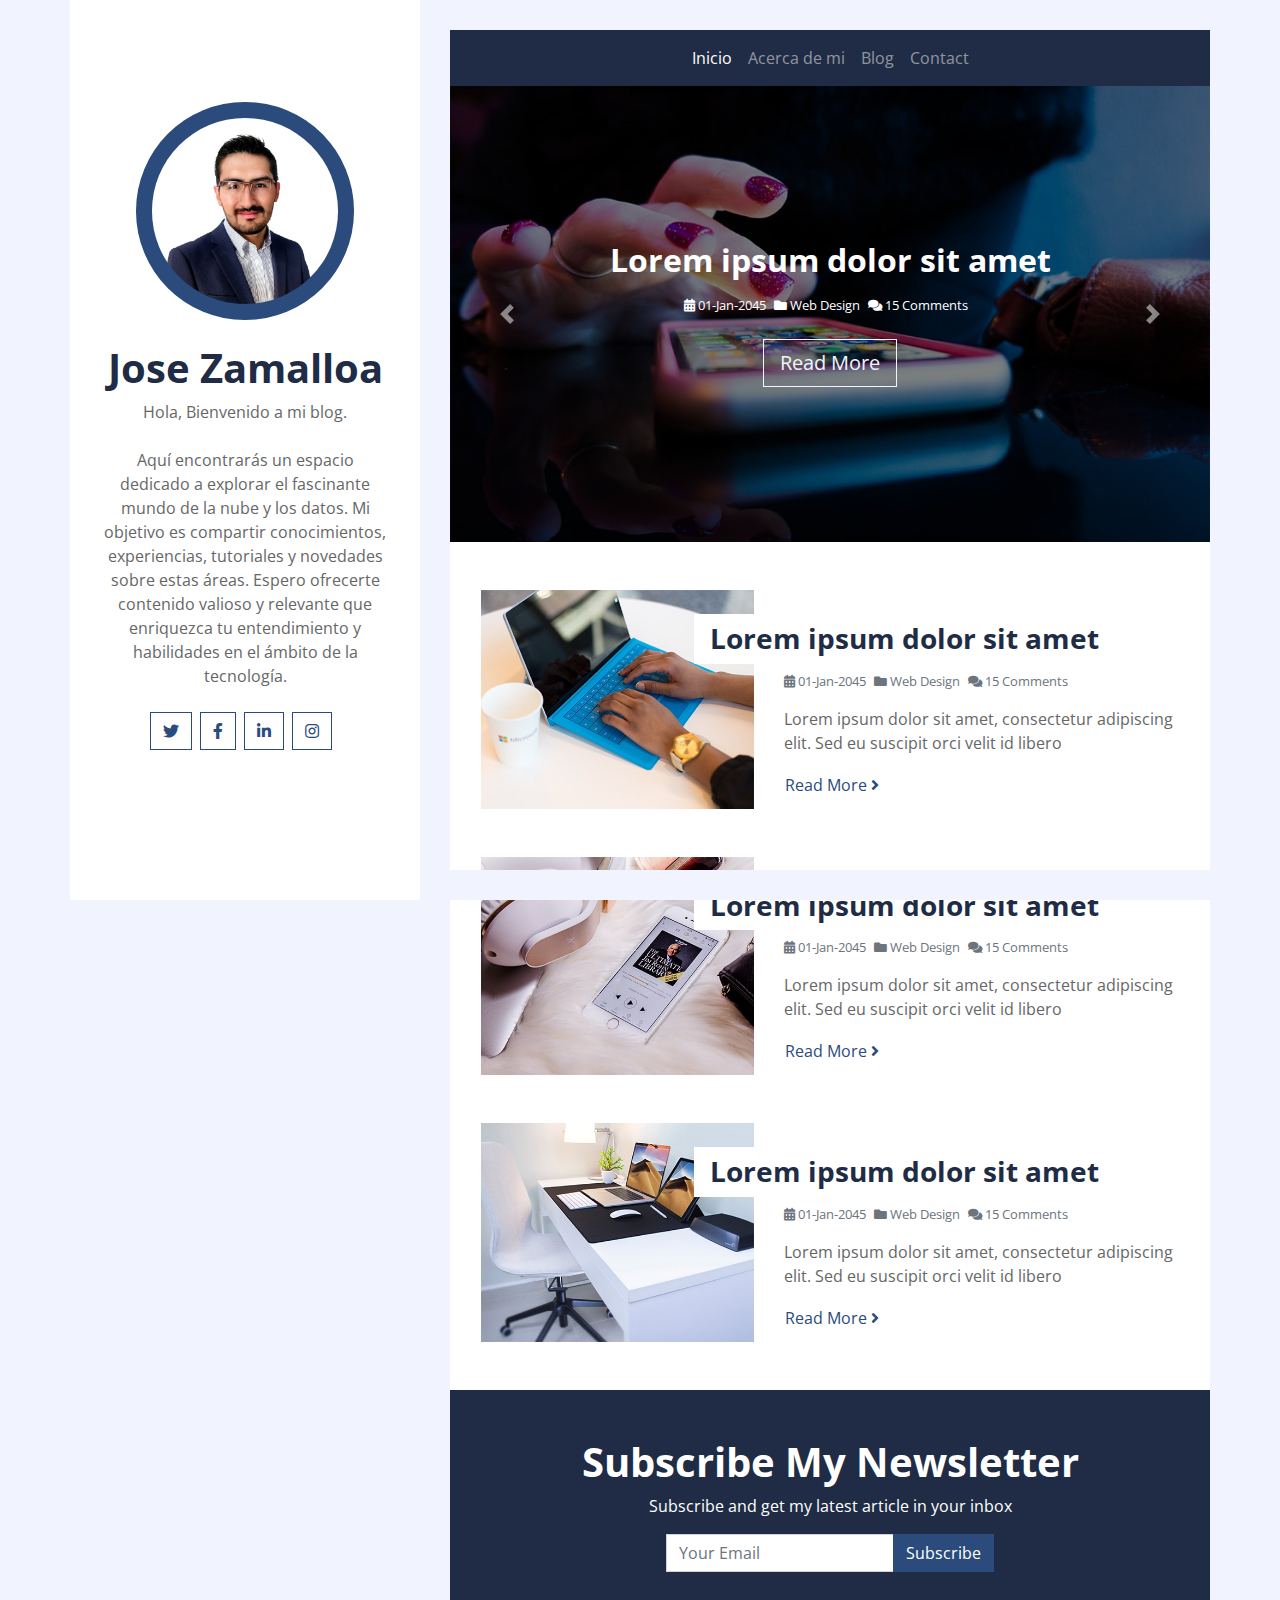
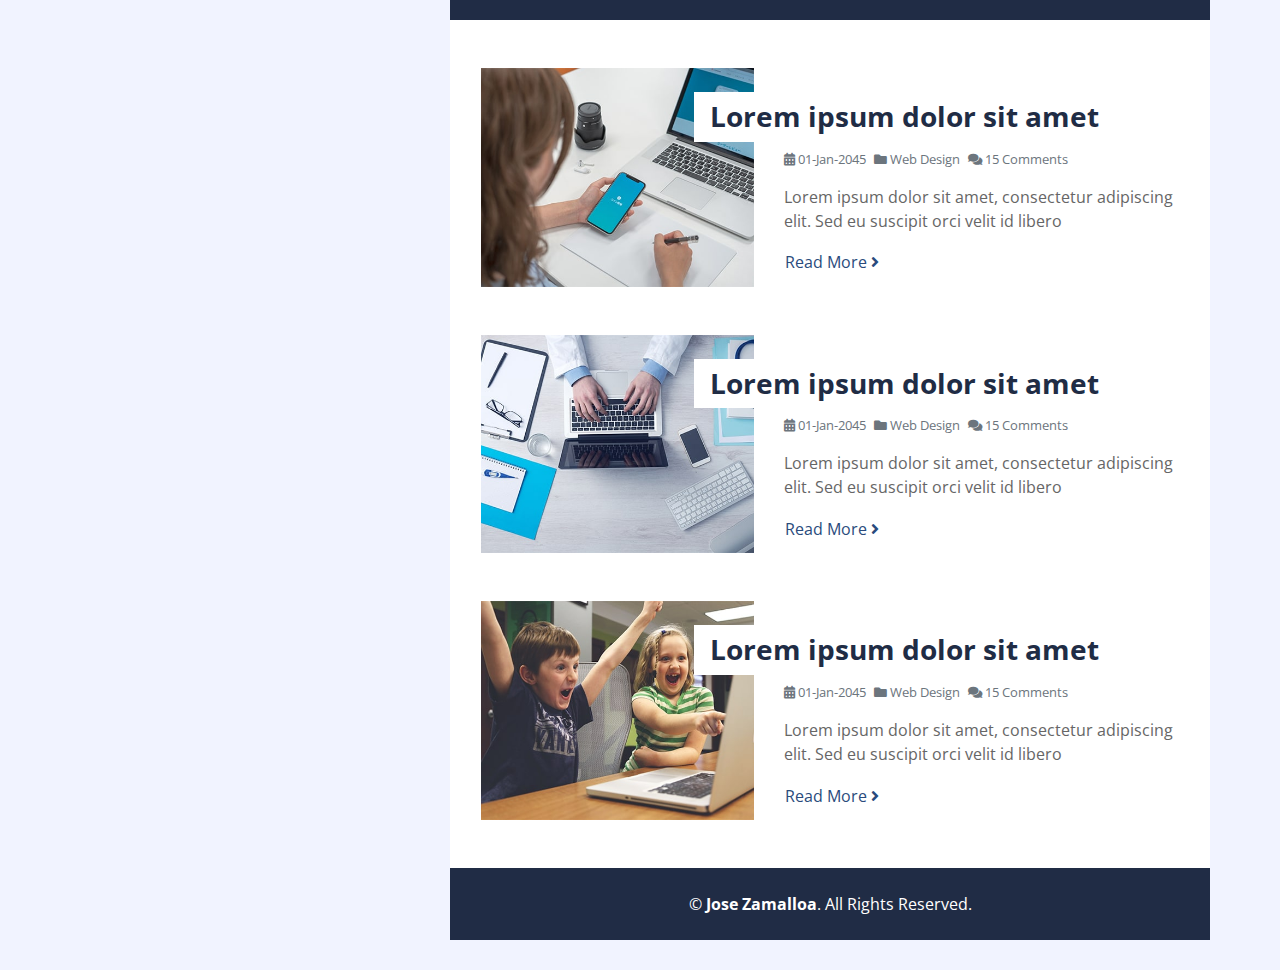
<file: index.html>
<!DOCTYPE html>
<html lang="en">
    <head>
        <meta charset="utf-8">
        <title>Jose Zamalloa - Personal Blog</title>
        <meta content="width=device-width, initial-scale=1.0" name="viewport">
        <meta content="Jose Zamalloa Data Engineer Ingeniero Datos AWS GCP Cloud Arquitecto" name="keywords">
        <meta content="Blog Personal sobre Cloud y Data" name="description">

        <!-- Favicon -->
        <link href="img/favicon.ico" rel="icon">

        <!-- Google Fonts -->
        <link href="https://fonts.googleapis.com/css2?family=Open+Sans:300;400;600;700;800&display=swap" rel="stylesheet">

        <!-- Font Awesome -->
        <link href="https://cdnjs.cloudflare.com/ajax/libs/font-awesome/5.10.0/css/all.min.css" rel="stylesheet">

        <!-- Customized Bootstrap Stylesheet -->
        <link href="css/style.css" rel="stylesheet">
    </head>

    <body>
        <div class="wrapper">
            <div class="sidebar">
                <div class="sidebar-text d-flex flex-column h-100 justify-content-center text-center">
                    <img class="mx-auto d-block w-75 bg-primary img-fluid rounded-circle mb-4 p-3" src="img/josezamalloa.jpg" alt="Image">
                    <h1 class="font-weight-bold">Jose Zamalloa</h1>
                    <p class="mb-4">
                        Hola, Bienvenido a mi blog.
                    </p>
                    <p class="mb-4">
                        Aquí encontrarás un espacio dedicado a explorar el fascinante mundo de la nube y los datos. Mi objetivo es compartir conocimientos, experiencias, tutoriales y novedades sobre estas áreas. Espero ofrecerte contenido valioso y relevante que enriquezca tu entendimiento y habilidades en el ámbito de la tecnología.
                    </p>
                    <div class="d-flex justify-content-center mb-5">
                        <a class="btn btn-outline-primary mr-2" href="https://twitter.com/_josezamalloa" target="_blank"><i class="fab fa-twitter"></i></a>
                        <a class="btn btn-outline-primary mr-2" href="https://fb.com/JoseDZamalloa" target="_blank"><i class="fab fa-facebook-f"></i></a>
                        <a class="btn btn-outline-primary mr-2" href="https://www.linkedin.com/in/josezamalloa/" target="_blank"><i class="fab fa-linkedin-in"></i></a>
                        <a class="btn btn-outline-primary mr-2" href="#"><i class="fab fa-instagram"></i></a>
                    </div>
                    <!-- a href="" class="btn btn-lg btn-block btn-primary mt-auto">Hire Me</a -->
                </div>
                <div class="sidebar-icon d-flex flex-column h-100 justify-content-center text-right">
                    <i class="fas fa-2x fa-angle-double-right text-primary"></i>
                </div>
            </div>
            <div class="content">
                <!-- Navbar Start -->
                <div class="container p-0">
                    <nav class="navbar navbar-expand-lg bg-secondary navbar-dark">
                        <a href="" class="navbar-brand d-block d-lg-none">Navigation</a>
                        <button type="button" class="navbar-toggler" data-toggle="collapse" data-target="#navbarCollapse">
                            <span class="navbar-toggler-icon"></span>
                        </button>
                        <div class="collapse navbar-collapse justify-content-between" id="navbarCollapse">
                            <div class="navbar-nav m-auto">
                                <a href="index.html" class="nav-item nav-link active">Inicio</a>
                                <a href="about.html" class="nav-item nav-link">Acerca de mi</a>
                                <div class="nav-item dropdown">
                                    <a href="blog.html" class="nav-item nav-link">Blog</a>
                                </div>
                                <a href="contact.html" class="nav-item nav-link">Contact</a>
                            </div>
                        </div>
                    </nav>
                </div>
                <!-- Navbar End -->
                
                <!-- Carousel Start -->
                <div class="container p-0">
                    <div id="blog-carousel" class="carousel slide" data-ride="carousel">
                        <div class="carousel-inner">
                            <div class="carousel-item active">
                                <img class="w-100" src="img/carousel-1.jpg" alt="Image">
                                <div class="carousel-caption d-flex flex-column align-items-center justify-content-center">
                                    <h2 class="mb-3 text-white font-weight-bold">Lorem ipsum dolor sit amet</h2>
                                    <div class="d-flex text-white">
                                        <small class="mr-2"><i class="fa fa-calendar-alt"></i> 01-Jan-2045</small>
                                        <small class="mr-2"><i class="fa fa-folder"></i> Web Design</small>
                                        <small class="mr-2"><i class="fa fa-comments"></i> 15 Comments</small>
                                    </div>
                                    <a href="" class="btn btn-lg btn-outline-light mt-4">Read More</a>
                                </div>
                            </div>
                            <div class="carousel-item">
                                <img class="w-100" src="img/carousel-2.jpg" alt="Image">
                                <div class="carousel-caption d-flex flex-column align-items-center justify-content-center">
                                    <h2 class="text-white font-weight-bold">Lorem ipsum dolor sit amet</h2>
                                    <div class="d-flex">
                                        <small class="mr-2"><i class="fa fa-calendar-alt"></i> 01-Jan-2045</small>
                                        <small class="mr-2"><i class="fa fa-folder"></i> Web Design</small>
                                        <small class="mr-2"><i class="fa fa-comments"></i> 15 Comments</small>
                                    </div>
                                    <a href="" class="btn btn-lg btn-outline-light mt-4">Read More</a>
                                </div>
                            </div>
                            <div class="carousel-item">
                                <img class="w-100" src="img/carousel-3.jpg" alt="Image">
                                <div class="carousel-caption d-flex flex-column align-items-center justify-content-center">
                                    <h2 class="text-white font-weight-bold">Lorem ipsum dolor sit amet</h2>
                                    <div class="d-flex">
                                        <small class="mr-2"><i class="fa fa-calendar-alt"></i> 01-Jan-2045</small>
                                        <small class="mr-2"><i class="fa fa-folder"></i> Web Design</small>
                                        <small class="mr-2"><i class="fa fa-comments"></i> 15 Comments</small>
                                    </div>
                                    <a href="" class="btn btn-lg btn-outline-light mt-4">Read More</a>
                                </div>
                            </div>
                        </div>
                        <a class="carousel-control-prev" href="#blog-carousel" data-slide="prev">
                            <span class="carousel-control-prev-icon"></span>
                        </a>
                        <a class="carousel-control-next" href="#blog-carousel" data-slide="next">
                            <span class="carousel-control-next-icon"></span>
                        </a>
                    </div>
                </div>
                <!-- Carousel End -->
                
                
                <!-- Blog List Start -->
                <div class="container bg-white pt-5">
                    <div class="row blog-item px-3 pb-5">
                        <div class="col-md-5">
                            <img class="img-fluid mb-4 mb-md-0" src="img/blog-1.jpg" alt="Image">
                        </div>
                        <div class="col-md-7">
                            <h3 class="mt-md-4 px-md-3 mb-2 py-2 bg-white font-weight-bold">Lorem ipsum dolor sit amet</h3>
                            <div class="d-flex mb-3">
                                <small class="mr-2 text-muted"><i class="fa fa-calendar-alt"></i> 01-Jan-2045</small>
                                <small class="mr-2 text-muted"><i class="fa fa-folder"></i> Web Design</small>
                                <small class="mr-2 text-muted"><i class="fa fa-comments"></i> 15 Comments</small>
                            </div>
                            <p>
                                Lorem ipsum dolor sit amet, consectetur adipiscing elit. Sed eu suscipit orci velit id libero
                            </p>
                            <a class="btn btn-link p-0" href="">Read More <i class="fa fa-angle-right"></i></a>
                        </div>
                    </div>
                    <div class="row blog-item px-3 pb-5">
                        <div class="col-md-5">
                            <img class="img-fluid mb-4 mb-md-0" src="img/blog-2.jpg" alt="Image">
                        </div>
                        <div class="col-md-7">
                            <h3 class="mt-md-4 px-md-3 mb-2 py-2 bg-white font-weight-bold">Lorem ipsum dolor sit amet</h3>
                            <div class="d-flex mb-3">
                                <small class="mr-2 text-muted"><i class="fa fa-calendar-alt"></i> 01-Jan-2045</small>
                                <small class="mr-2 text-muted"><i class="fa fa-folder"></i> Web Design</small>
                                <small class="mr-2 text-muted"><i class="fa fa-comments"></i> 15 Comments</small>
                            </div>
                            <p>
                                Lorem ipsum dolor sit amet, consectetur adipiscing elit. Sed eu suscipit orci velit id libero
                            </p>
                            <a class="btn btn-link p-0" href="">Read More <i class="fa fa-angle-right"></i></a>
                        </div>
                    </div>
                    <div class="row blog-item px-3 pb-5">
                        <div class="col-md-5">
                            <img class="img-fluid mb-4 mb-md-0" src="img/blog-3.jpg" alt="Image">
                        </div>
                        <div class="col-md-7">
                            <h3 class="mt-md-4 px-md-3 mb-2 py-2 bg-white font-weight-bold">Lorem ipsum dolor sit amet</h3>
                            <div class="d-flex mb-3">
                                <small class="mr-2 text-muted"><i class="fa fa-calendar-alt"></i> 01-Jan-2045</small>
                                <small class="mr-2 text-muted"><i class="fa fa-folder"></i> Web Design</small>
                                <small class="mr-2 text-muted"><i class="fa fa-comments"></i> 15 Comments</small>
                            </div>
                            <p>
                                Lorem ipsum dolor sit amet, consectetur adipiscing elit. Sed eu suscipit orci velit id libero
                            </p>
                            <a class="btn btn-link p-0" href="">Read More <i class="fa fa-angle-right"></i></a>
                        </div>
                    </div>
                </div>
                <!-- Blog List End -->
                
                
                <!-- Subscribe Start -->
                <div class="container py-5 px-4 bg-secondary text-center">
                    <h1 class="text-white font-weight-bold">Subscribe My Newsletter</h1>
                    <p class="text-white">Subscribe and get my latest article in your inbox</p>
                    <form class="form-inline justify-content-center">
                        <div class="input-group">
                            <input type="text" class="form-control" placeholder="Your Email">
                            <div class="input-group-append">
                              <button class="btn btn-primary" type="submit">Subscribe</button>
                            </div>
                          </div>
                    </form>
                </div>
                <!-- Subscribe End -->
                
                
                <!-- Blog List Start -->
                <div class="container bg-white pt-5">
                    <div class="row blog-item px-3 pb-5">
                        <div class="col-md-5">
                            <img class="img-fluid mb-4 mb-md-0" src="img/blog-4.jpg" alt="Image">
                        </div>
                        <div class="col-md-7">
                            <h3 class="mt-md-4 px-md-3 mb-2 py-2 bg-white font-weight-bold">Lorem ipsum dolor sit amet</h3>
                            <div class="d-flex mb-3">
                                <small class="mr-2 text-muted"><i class="fa fa-calendar-alt"></i> 01-Jan-2045</small>
                                <small class="mr-2 text-muted"><i class="fa fa-folder"></i> Web Design</small>
                                <small class="mr-2 text-muted"><i class="fa fa-comments"></i> 15 Comments</small>
                            </div>
                            <p>
                                Lorem ipsum dolor sit amet, consectetur adipiscing elit. Sed eu suscipit orci velit id libero
                            </p>
                            <a class="btn btn-link p-0" href="">Read More <i class="fa fa-angle-right"></i></a>
                        </div>
                    </div>
                    <div class="row blog-item px-3 pb-5">
                        <div class="col-md-5">
                            <img class="img-fluid mb-4 mb-md-0" src="img/blog-5.jpg" alt="Image">
                        </div>
                        <div class="col-md-7">
                            <h3 class="mt-md-4 px-md-3 mb-2 py-2 bg-white font-weight-bold">Lorem ipsum dolor sit amet</h3>
                            <div class="d-flex mb-3">
                                <small class="mr-2 text-muted"><i class="fa fa-calendar-alt"></i> 01-Jan-2045</small>
                                <small class="mr-2 text-muted"><i class="fa fa-folder"></i> Web Design</small>
                                <small class="mr-2 text-muted"><i class="fa fa-comments"></i> 15 Comments</small>
                            </div>
                            <p>
                                Lorem ipsum dolor sit amet, consectetur adipiscing elit. Sed eu suscipit orci velit id libero
                            </p>
                            <a class="btn btn-link p-0" href="">Read More <i class="fa fa-angle-right"></i></a>
                        </div>
                    </div>
                    <div class="row blog-item px-3 pb-5">
                        <div class="col-md-5">
                            <img class="img-fluid mb-4 mb-md-0" src="img/blog-6.jpg" alt="Image">
                        </div>
                        <div class="col-md-7">
                            <h3 class="mt-md-4 px-md-3 mb-2 py-2 bg-white font-weight-bold">Lorem ipsum dolor sit amet</h3>
                            <div class="d-flex mb-3">
                                <small class="mr-2 text-muted"><i class="fa fa-calendar-alt"></i> 01-Jan-2045</small>
                                <small class="mr-2 text-muted"><i class="fa fa-folder"></i> Web Design</small>
                                <small class="mr-2 text-muted"><i class="fa fa-comments"></i> 15 Comments</small>
                            </div>
                            <p>
                                Lorem ipsum dolor sit amet, consectetur adipiscing elit. Sed eu suscipit orci velit id libero
                            </p>
                            <a class="btn btn-link p-0" href="">Read More <i class="fa fa-angle-right"></i></a>
                        </div>
                    </div>
                </div>
                <!-- Blog List End -->
                
                
                <!-- Footer Start -->
                <div class="container py-4 bg-secondary text-center">
                    <p class="m-0 text-white">
                        &copy; <a class="text-white font-weight-bold" href="https://josezamalloa.com">Jose Zamalloa</a>. All Rights Reserved. 
                    </p>
                </div>
                <!-- Footer End -->
            </div>
        </div>
        
        <!-- Back to Top -->
        <a href="#" class="back-to-top"><i class="fa fa-angle-double-up"></i></a>
        
        <!-- JavaScript Libraries -->
        <script src="https://code.jquery.com/jquery-3.4.1.min.js"></script>
        <script src="https://stackpath.bootstrapcdn.com/bootstrap/4.4.1/js/bootstrap.bundle.min.js"></script>
        <script src="lib/easing/easing.min.js"></script>
        <script src="lib/waypoints/waypoints.min.js"></script>

        <!-- Contact Javascript File -->
        <script src="mail/jqBootstrapValidation.min.js"></script>
        <script src="mail/contact.js"></script>

        <!-- Template Javascript -->
        <script src="js/main.js"></script>
    </body>
</html>
</file>
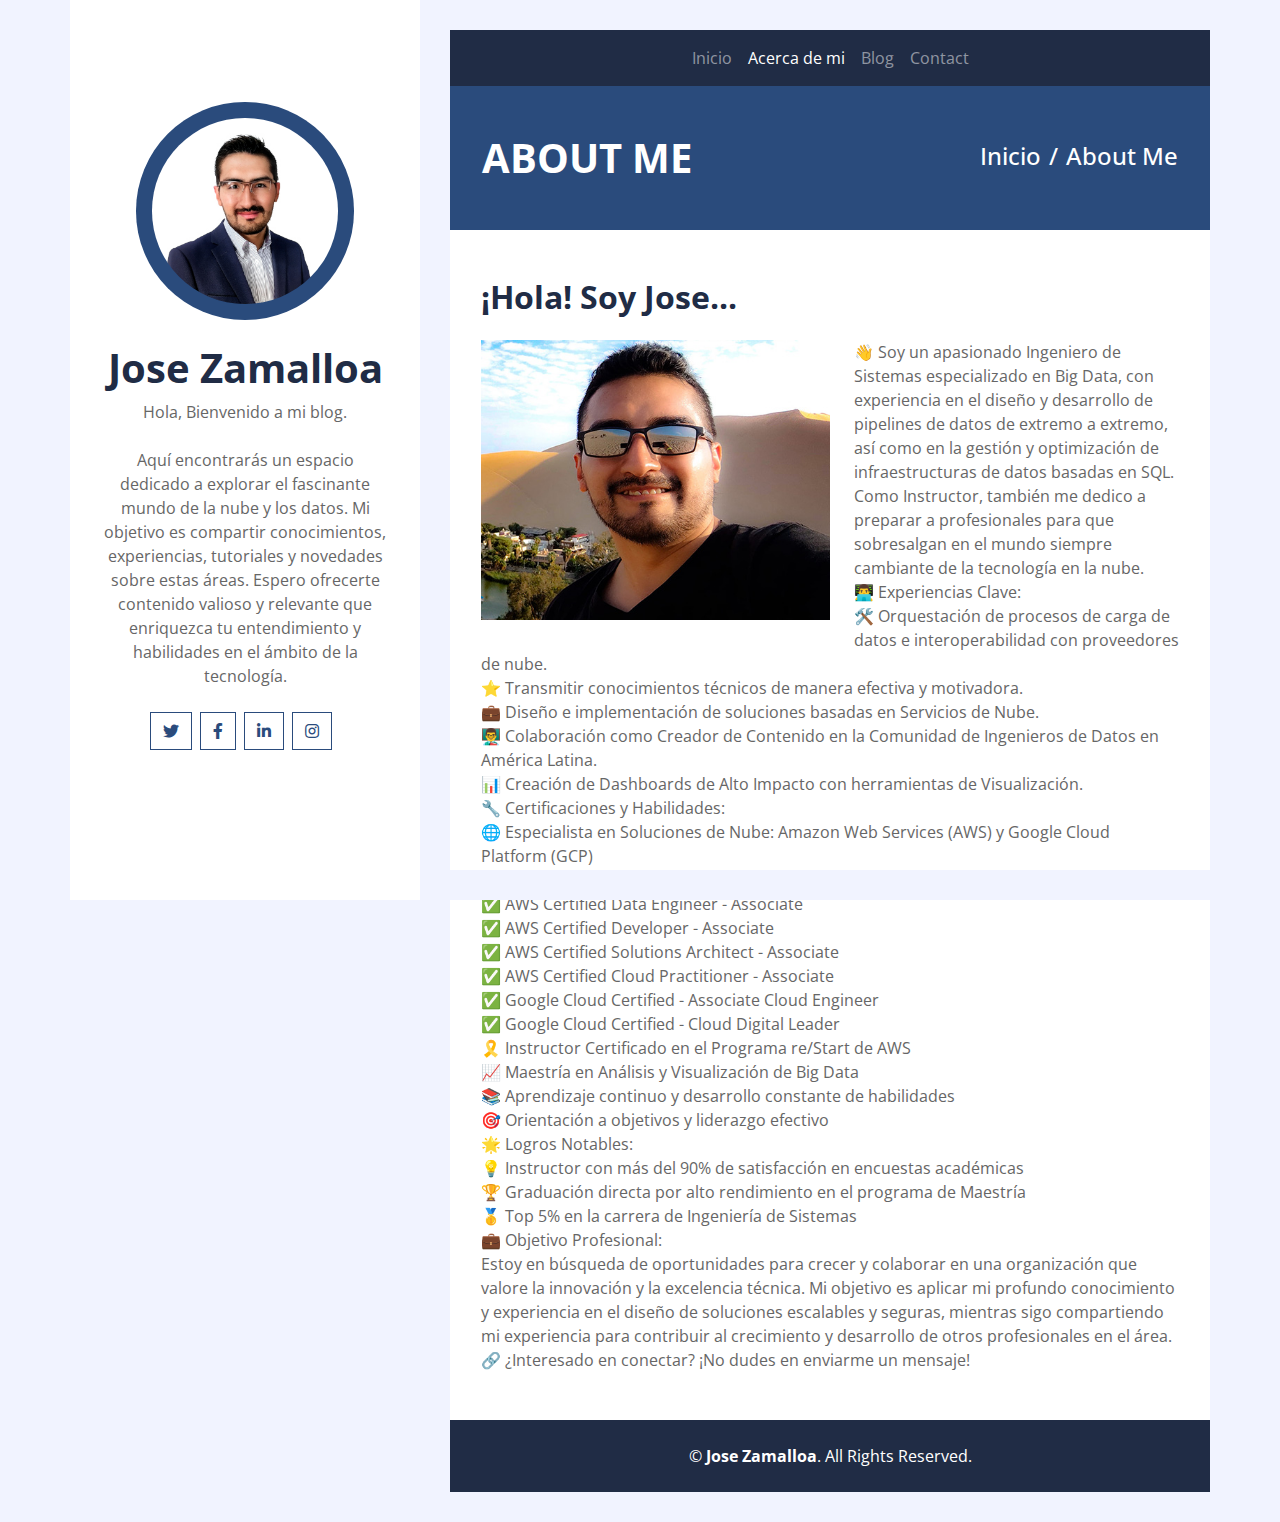
<file: about.html>
<!DOCTYPE html>
<html lang="en">
    <head>
        <meta charset="utf-8">
        <title>Jose Zamalloa - Personal Blog</title>
        <meta content="width=device-width, initial-scale=1.0" name="viewport">
        <meta content="Free Website Template" name="keywords">
        <meta content="Free Website Template" name="description">

        <!-- Favicon -->
        <link href="img/favicon.ico" rel="icon">

        <!-- Google Fonts -->
        <link href="https://fonts.googleapis.com/css2?family=Open+Sans:300;400;600;700;800&display=swap" rel="stylesheet">

        <!-- Font Awesome -->
        <link href="https://cdnjs.cloudflare.com/ajax/libs/font-awesome/5.10.0/css/all.min.css" rel="stylesheet">

        <!-- Customized Bootstrap Stylesheet -->
        <link href="css/style.css" rel="stylesheet">
    </head>

<body>
    <div class="wrapper">
        <div class="sidebar">
            <div class="sidebar-text d-flex flex-column h-100 justify-content-center text-center">
                <img class="mx-auto d-block w-75 bg-primary img-fluid rounded-circle mb-4 p-3" src="img/josezamalloa.jpg" alt="Image">
                <h1 class="font-weight-bold">Jose Zamalloa</h1>
                <p class="mb-4">
                    Hola, Bienvenido a mi blog.
                </p>
                <p class="mb-4">
                    Aquí encontrarás un espacio dedicado a explorar el fascinante mundo de la nube y los datos. Mi objetivo es compartir conocimientos, experiencias, tutoriales y novedades sobre estas áreas. Espero ofrecerte contenido valioso y relevante que enriquezca tu entendimiento y habilidades en el ámbito de la tecnología.
                </p>
                <div class="d-flex justify-content-center mb-5">
                    <a class="btn btn-outline-primary mr-2" href="https://twitter.com/_josezamalloa" target="_blank"><i class="fab fa-twitter"></i></a>
                    <a class="btn btn-outline-primary mr-2" href="https://fb.com/JoseDZamalloa" target="_blank"><i class="fab fa-facebook-f"></i></a>
                    <a class="btn btn-outline-primary mr-2" href="https://www.linkedin.com/in/josezamalloa/" target="_blank"><i class="fab fa-linkedin-in"></i></a>
                    <a class="btn btn-outline-primary mr-2" href="#"><i class="fab fa-instagram"></i></a>
                </div>
                <!-- a href="" class="btn btn-lg btn-block btn-primary mt-auto">Hire Me</a -->
            </div>
            <div class="sidebar-icon d-flex flex-column h-100 justify-content-center text-right">
                <i class="fas fa-2x fa-angle-double-right text-primary"></i>
            </div>
        </div>
        <div class="content">
            <!-- Navbar Start -->
            <div class="container p-0">
                <nav class="navbar navbar-expand-lg bg-secondary navbar-dark">
                    <a href="" class="navbar-brand d-block d-lg-none">Navigation</a>
                    <button type="button" class="navbar-toggler" data-toggle="collapse" data-target="#navbarCollapse">
                        <span class="navbar-toggler-icon"></span>
                    </button>
                    <div class="collapse navbar-collapse justify-content-between" id="navbarCollapse">
                        <div class="navbar-nav m-auto">
                            <a href="index.html" class="nav-item nav-link">Inicio</a>
                            <a href="about.html" class="nav-item nav-link active">Acerca de mi</a>
                            <div class="nav-item dropdown">
                                <a href="blog.html" class="nav-item nav-link">Blog</a>
                            </div>
                            <a href="contact.html" class="nav-item nav-link">Contact</a>
                        </div>
                    </div>
                </nav>
            </div>
            <!-- Navbar End -->

            <!-- Page Header Start -->
            <div class="container py-4 px-2 bg-primary">
                <div class="row py-4 px-4">
                    <div class="col-sm-6 text-center text-md-left">
                        <h1 class="mb-3 mb-md-0 text-white text-uppercase font-weight-bold">About Me</h1>
                    </div>
                    <div class="col-sm-6 text-center text-md-right">
                        <div class="d-inline-flex pt-2">
                            <h4 class="m-0 text-white"><a class="text-white" href="">Inicio</a></h4>
                            <h4 class="m-0 text-white px-2">/</h4>
                            <h4 class="m-0 text-white">About Me</h4>
                        </div>
                    </div>
                </div>
            </div>
            <!-- Page Header End -->


            <!-- About Start -->
            <div class="container bg-white pt-5">
                <div class="row px-3 pb-5">
                    <div class="col-md-12">
                        <h2 class="mb-4 font-weight-bold">¡Hola! Soy Jose...</h2>
                        <img class="img-fluid float-left w-50 mr-4 mb-3" src="img/about.jpg" alt="Image">
                        <p class="m-0">👋 Soy un apasionado Ingeniero de Sistemas especializado en Big Data, con experiencia en el diseño y desarrollo de pipelines de datos de extremo a extremo, así como en la gestión y optimización de infraestructuras de datos basadas en SQL. Como Instructor, también me dedico a preparar a profesionales para que sobresalgan en el mundo siempre cambiante de la tecnología en la nube.</p>

                        <p class="m-0">👨‍💻 Experiencias Clave:</p>

                        <p class="m-0"> 🛠️ Orquestación de procesos de carga de datos e interoperabilidad con proveedores de nube.</p>
                        <p class="m-0"> ⭐ Transmitir conocimientos técnicos de manera efectiva y motivadora.</p>
                        <p class="m-0"> 💼 Diseño e implementación de soluciones basadas en Servicios de Nube.</p>
                        <p class="m-0"> 👨‍🏫 Colaboración como Creador de Contenido en la Comunidad de Ingenieros de Datos en América Latina.</p>
                        <p class="m-0"> 📊 Creación de Dashboards de Alto Impacto con herramientas de Visualización.</p>

                        <p class="m-0">🔧 Certificaciones y Habilidades:</p>

                        <p class="m-0"> 🌐 Especialista en Soluciones de Nube: Amazon Web Services (AWS) y Google Cloud Platform (GCP)</p>
                        <p class="m-0"> ✅ AWS Certified Data Analytics - Specialty</p>
                        <p class="m-0"> ✅ AWS Certified Data Engineer - Associate</p>
                        <p class="m-0"> ✅ AWS Certified Developer - Associate</p>
                        <p class="m-0"> ✅ AWS Certified Solutions Architect - Associate</p>
                        <p class="m-0"> ✅ AWS Certified Cloud Practitioner - Associate</p>
                        <p class="m-0"> ✅ Google Cloud Certified - Associate Cloud Engineer</p>
                        <p class="m-0"> ✅ Google Cloud Certified - Cloud Digital Leader</p>
                        <p class="m-0"> 🎗️ Instructor Certificado en el Programa re/Start de AWS</p>
                        <p class="m-0"> 📈 Maestría en Análisis y Visualización de Big Data</p>
                        <p class="m-0"> 📚 Aprendizaje continuo y desarrollo constante de habilidades</p>
                        <p class="m-0"> 🎯 Orientación a objetivos y liderazgo efectivo</p>

                        <p class="m-0">🌟 Logros Notables:</p>

                        <p class="m-0"> 💡 Instructor con más del 90% de satisfacción en encuestas académicas</p>
                        <p class="m-0"> 🏆 Graduación directa por alto rendimiento en el programa de Maestría</p>
                        <p class="m-0"> 🥇 Top 5% en la carrera de Ingeniería de Sistemas</p>

                        <p class="m-0">💼 Objetivo Profesional:</p>
                        <p class="m-0">Estoy en búsqueda de oportunidades para crecer y colaborar en una organización que valore la innovación y la excelencia técnica. Mi objetivo es aplicar mi profundo conocimiento y experiencia en el diseño de soluciones escalables y seguras, mientras sigo compartiendo mi experiencia para contribuir al crecimiento y desarrollo de otros profesionales en el área.</p>

                        <p class="m-0">🔗 ¿Interesado en conectar? ¡No dudes en enviarme un mensaje!</p>

                    </div>
                    <!--div class="col-md-12 pt-4">
                        <div class="d-flex flex-column skills">
                            <div class="progress w-100 mb-4">
                                <div class="progress-bar" role="progressbar" aria-valuenow="80" aria-valuemin="0" aria-valuemax="100">Adaptability</div>
                            </div>
                            <div class="progress w-100 mb-4">
                                <div class="progress-bar" role="progressbar" aria-valuenow="90" aria-valuemin="0" aria-valuemax="100">Research</div>
                            </div>
                            <div class="progress w-100">
                                <div class="progress-bar" role="progressbar" aria-valuenow="100" aria-valuemin="0" aria-valuemax="100">Editing</div>
                            </div>
                        </div>
                    </div-->
                </div>
            </div>
            <!-- About End -->


            <!-- Footer Start -->
            <div class="container py-4 bg-secondary text-center">
                <p class="m-0 text-white">
                    &copy; <a class="text-white font-weight-bold" href="https://josezamalloa.com">Jose Zamalloa</a>. All Rights Reserved. 
                </p>
            </div>
            <!-- Footer End -->
        </div>
    </div>

    <!-- Back to Top -->
    <a href="#" class="back-to-top"><i class="fa fa-angle-double-up"></i></a>

    <!-- JavaScript Libraries -->
    <script src="https://code.jquery.com/jquery-3.4.1.min.js"></script>
    <script src="https://stackpath.bootstrapcdn.com/bootstrap/4.4.1/js/bootstrap.bundle.min.js"></script>
    <script src="lib/easing/easing.min.js"></script>
    <script src="lib/waypoints/waypoints.min.js"></script>

    <!-- Contact Javascript File -->
    <script src="mail/jqBootstrapValidation.min.js"></script>
    <script src="mail/contact.js"></script>

    <!-- Template Javascript -->
    <script src="js/main.js"></script>
</body>

</html>
</file>
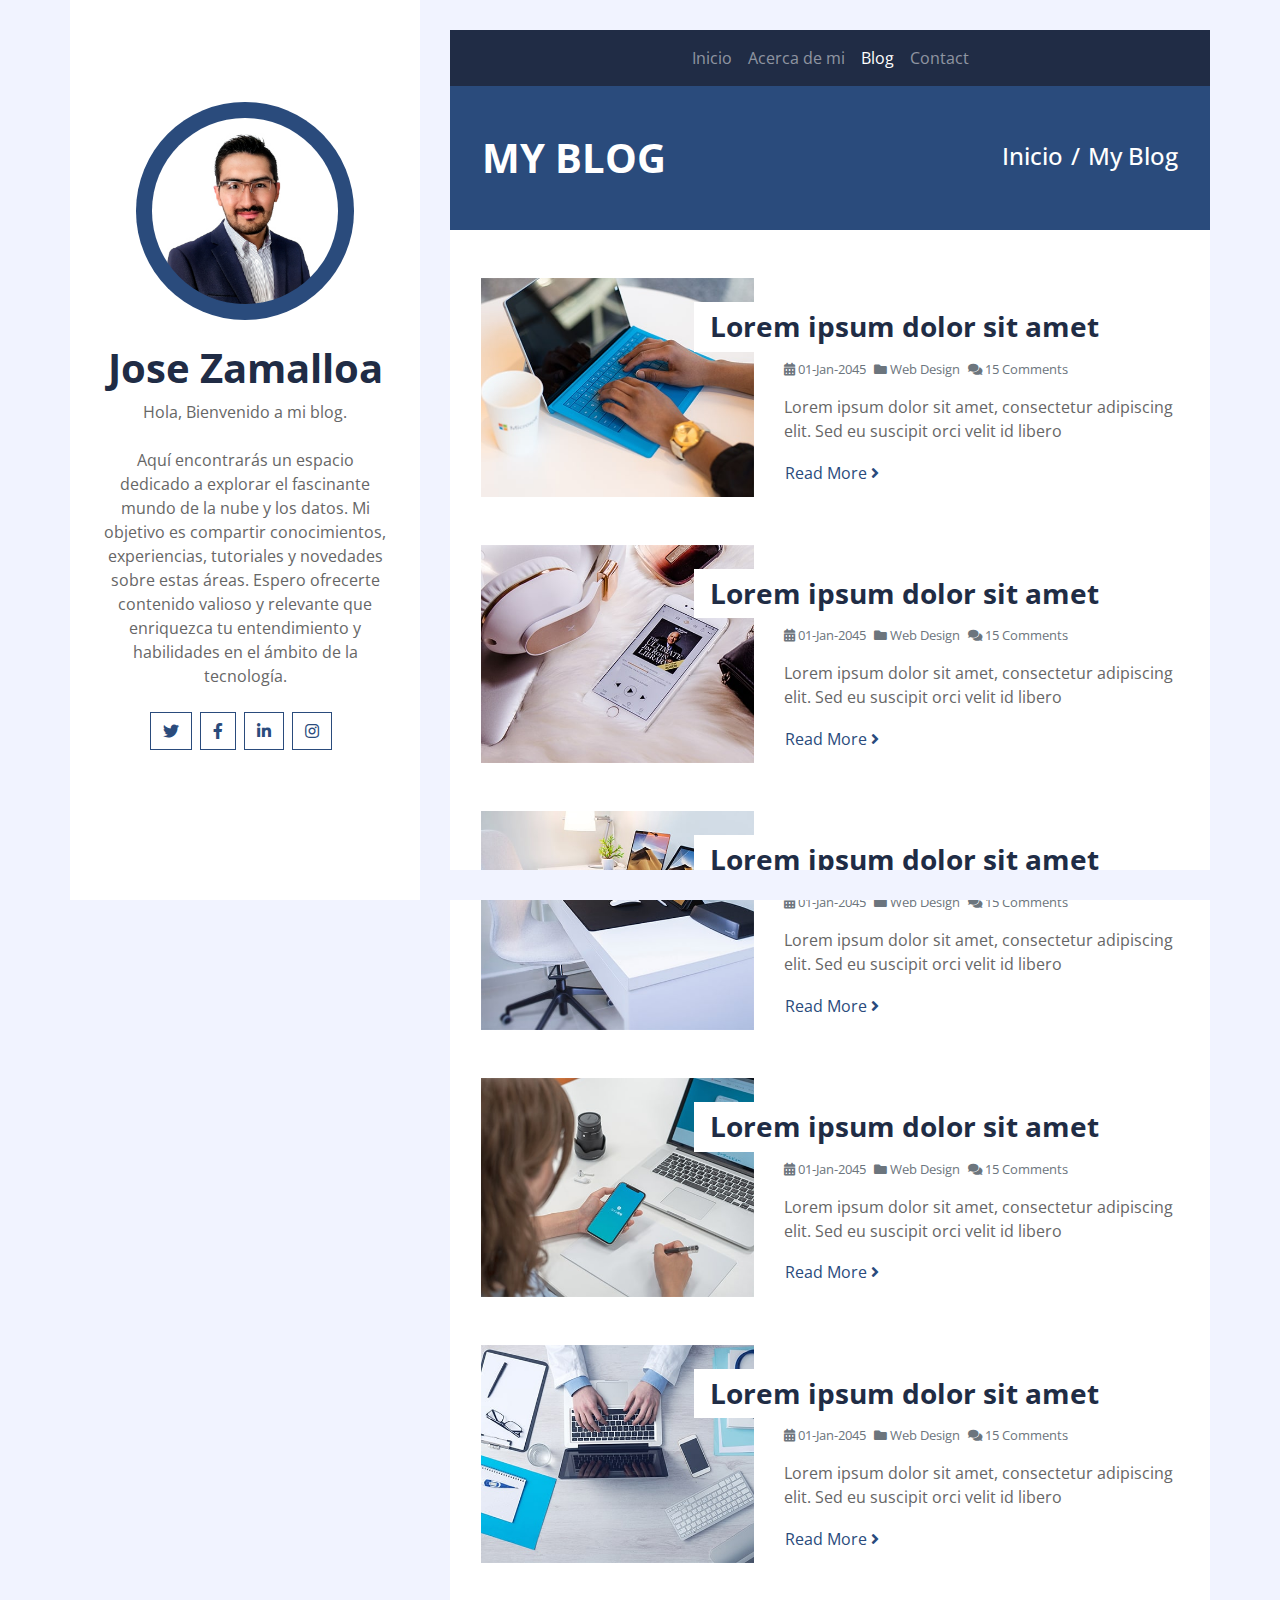
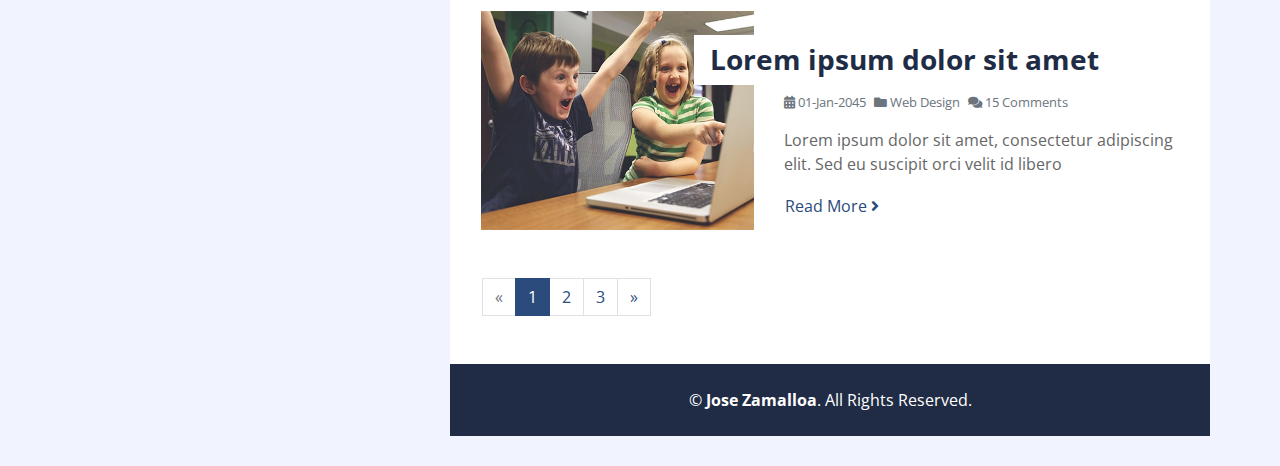
<file: blog.html>
<!DOCTYPE html>
<html lang="en">
    <head>
        <meta charset="utf-8">
        <title>Jose Zamalloa - Personal Blog</title>
        <meta content="width=device-width, initial-scale=1.0" name="viewport">
        <meta content="Free Website Template" name="keywords">
        <meta content="Free Website Template" name="description">

        <!-- Favicon -->
        <link href="img/favicon.ico" rel="icon">

        <!-- Google Fonts -->
        <link href="https://fonts.googleapis.com/css2?family=Open+Sans:300;400;600;700;800&display=swap" rel="stylesheet">

        <!-- Font Awesome -->
        <link href="https://cdnjs.cloudflare.com/ajax/libs/font-awesome/5.10.0/css/all.min.css" rel="stylesheet">

        <!-- Customized Bootstrap Stylesheet -->
        <link href="css/style.css" rel="stylesheet">
    </head>

<body>
    <div class="wrapper">
        <div class="sidebar">
            <div class="sidebar-text d-flex flex-column h-100 justify-content-center text-center">
                <img class="mx-auto d-block w-75 bg-primary img-fluid rounded-circle mb-4 p-3" src="img/josezamalloa.jpg" alt="Image">
                <h1 class="font-weight-bold">Jose Zamalloa</h1>
                <p class="mb-4">
                    Hola, Bienvenido a mi blog.
                </p>
                <p class="mb-4">
                    Aquí encontrarás un espacio dedicado a explorar el fascinante mundo de la nube y los datos. Mi objetivo es compartir conocimientos, experiencias, tutoriales y novedades sobre estas áreas. Espero ofrecerte contenido valioso y relevante que enriquezca tu entendimiento y habilidades en el ámbito de la tecnología.
                </p>
                <div class="d-flex justify-content-center mb-5">
                    <a class="btn btn-outline-primary mr-2" href="https://twitter.com/_josezamalloa" target="_blank"><i class="fab fa-twitter"></i></a>
                    <a class="btn btn-outline-primary mr-2" href="https://fb.com/JoseDZamalloa" target="_blank"><i class="fab fa-facebook-f"></i></a>
                    <a class="btn btn-outline-primary mr-2" href="https://www.linkedin.com/in/josezamalloa/" target="_blank"><i class="fab fa-linkedin-in"></i></a>
                    <a class="btn btn-outline-primary mr-2" href="#"><i class="fab fa-instagram"></i></a>
                </div>
                <!-- a href="" class="btn btn-lg btn-block btn-primary mt-auto">Hire Me</a -->
            </div>
            <div class="sidebar-icon d-flex flex-column h-100 justify-content-center text-right">
                <i class="fas fa-2x fa-angle-double-right text-primary"></i>
            </div>
        </div>
        <div class="content">
            <!-- Navbar Start -->
            <div class="container p-0">
                <nav class="navbar navbar-expand-lg bg-secondary navbar-dark">
                    <a href="" class="navbar-brand d-block d-lg-none">Navigation</a>
                    <button type="button" class="navbar-toggler" data-toggle="collapse" data-target="#navbarCollapse">
                        <span class="navbar-toggler-icon"></span>
                    </button>
                    <div class="collapse navbar-collapse justify-content-between" id="navbarCollapse">
                        <div class="navbar-nav m-auto">
                            <a href="index.html" class="nav-item nav-link">Inicio</a>
                            <a href="about.html" class="nav-item nav-link">Acerca de mi</a>
                            <div class="nav-item dropdown">
                                <a href="blog.html" class="nav-item nav-link active">Blog</a>
                            </div>
                            <a href="contact.html" class="nav-item nav-link">Contact</a>
                        </div>
                    </div>
                </nav>
            </div>
            <!-- Navbar End -->

            <!-- Page Header Start -->
            <div class="container py-4 px-2 bg-primary">
                <div class="row py-4 px-4">
                    <div class="col-sm-6 text-center text-md-left">
                        <h1 class="mb-3 mb-md-0 text-white text-uppercase font-weight-bold">My Blog</h1>
                    </div>
                    <div class="col-sm-6 text-center text-md-right">
                        <div class="d-inline-flex pt-2">
                            <h4 class="m-0 text-white"><a class="text-white" href="">Inicio</a></h4>
                            <h4 class="m-0 text-white px-2">/</h4>
                            <h4 class="m-0 text-white">My Blog</h4>
                        </div>
                    </div>
                </div>
            </div>
            <!-- Page Header End -->
                
                
                <!-- Blog List Start -->
                <div class="container bg-white pt-5">
                    <div class="row blog-item px-3 pb-5">
                        <div class="col-md-5">
                            <img class="img-fluid mb-4 mb-md-0" src="img/blog-1.jpg" alt="Image">
                        </div>
                        <div class="col-md-7">
                            <h3 class="mt-md-4 px-md-3 mb-2 py-2 bg-white font-weight-bold">Lorem ipsum dolor sit amet</h3>
                            <div class="d-flex mb-3">
                                <small class="mr-2 text-muted"><i class="fa fa-calendar-alt"></i> 01-Jan-2045</small>
                                <small class="mr-2 text-muted"><i class="fa fa-folder"></i> Web Design</small>
                                <small class="mr-2 text-muted"><i class="fa fa-comments"></i> 15 Comments</small>
                            </div>
                            <p>
                                Lorem ipsum dolor sit amet, consectetur adipiscing elit. Sed eu suscipit orci velit id libero
                            </p>
                            <a class="btn btn-link p-0" href="">Read More <i class="fa fa-angle-right"></i></a>
                        </div>
                    </div>
                    <div class="row blog-item px-3 pb-5">
                        <div class="col-md-5">
                            <img class="img-fluid mb-4 mb-md-0" src="img/blog-2.jpg" alt="Image">
                        </div>
                        <div class="col-md-7">
                            <h3 class="mt-md-4 px-md-3 mb-2 py-2 bg-white font-weight-bold">Lorem ipsum dolor sit amet</h3>
                            <div class="d-flex mb-3">
                                <small class="mr-2 text-muted"><i class="fa fa-calendar-alt"></i> 01-Jan-2045</small>
                                <small class="mr-2 text-muted"><i class="fa fa-folder"></i> Web Design</small>
                                <small class="mr-2 text-muted"><i class="fa fa-comments"></i> 15 Comments</small>
                            </div>
                            <p>
                                Lorem ipsum dolor sit amet, consectetur adipiscing elit. Sed eu suscipit orci velit id libero
                            </p>
                            <a class="btn btn-link p-0" href="">Read More <i class="fa fa-angle-right"></i></a>
                        </div>
                    </div>
                    <div class="row blog-item px-3 pb-5">
                        <div class="col-md-5">
                            <img class="img-fluid mb-4 mb-md-0" src="img/blog-3.jpg" alt="Image">
                        </div>
                        <div class="col-md-7">
                            <h3 class="mt-md-4 px-md-3 mb-2 py-2 bg-white font-weight-bold">Lorem ipsum dolor sit amet</h3>
                            <div class="d-flex mb-3">
                                <small class="mr-2 text-muted"><i class="fa fa-calendar-alt"></i> 01-Jan-2045</small>
                                <small class="mr-2 text-muted"><i class="fa fa-folder"></i> Web Design</small>
                                <small class="mr-2 text-muted"><i class="fa fa-comments"></i> 15 Comments</small>
                            </div>
                            <p>
                                Lorem ipsum dolor sit amet, consectetur adipiscing elit. Sed eu suscipit orci velit id libero
                            </p>
                            <a class="btn btn-link p-0" href="">Read More <i class="fa fa-angle-right"></i></a>
                        </div>
                    </div>
                    <div class="row blog-item px-3 pb-5">
                        <div class="col-md-5">
                            <img class="img-fluid mb-4 mb-md-0" src="img/blog-4.jpg" alt="Image">
                        </div>
                        <div class="col-md-7">
                            <h3 class="mt-md-4 px-md-3 mb-2 py-2 bg-white font-weight-bold">Lorem ipsum dolor sit amet</h3>
                            <div class="d-flex mb-3">
                                <small class="mr-2 text-muted"><i class="fa fa-calendar-alt"></i> 01-Jan-2045</small>
                                <small class="mr-2 text-muted"><i class="fa fa-folder"></i> Web Design</small>
                                <small class="mr-2 text-muted"><i class="fa fa-comments"></i> 15 Comments</small>
                            </div>
                            <p>
                                Lorem ipsum dolor sit amet, consectetur adipiscing elit. Sed eu suscipit orci velit id libero
                            </p>
                            <a class="btn btn-link p-0" href="">Read More <i class="fa fa-angle-right"></i></a>
                        </div>
                    </div>
                    <div class="row blog-item px-3 pb-5">
                        <div class="col-md-5">
                            <img class="img-fluid mb-4 mb-md-0" src="img/blog-5.jpg" alt="Image">
                        </div>
                        <div class="col-md-7">
                            <h3 class="mt-md-4 px-md-3 mb-2 py-2 bg-white font-weight-bold">Lorem ipsum dolor sit amet</h3>
                            <div class="d-flex mb-3">
                                <small class="mr-2 text-muted"><i class="fa fa-calendar-alt"></i> 01-Jan-2045</small>
                                <small class="mr-2 text-muted"><i class="fa fa-folder"></i> Web Design</small>
                                <small class="mr-2 text-muted"><i class="fa fa-comments"></i> 15 Comments</small>
                            </div>
                            <p>
                                Lorem ipsum dolor sit amet, consectetur adipiscing elit. Sed eu suscipit orci velit id libero
                            </p>
                            <a class="btn btn-link p-0" href="">Read More <i class="fa fa-angle-right"></i></a>
                        </div>
                    </div>
                    <div class="row blog-item px-3 pb-5">
                        <div class="col-md-5">
                            <img class="img-fluid mb-4 mb-md-0" src="img/blog-6.jpg" alt="Image">
                        </div>
                        <div class="col-md-7">
                            <h3 class="mt-md-4 px-md-3 mb-2 py-2 bg-white font-weight-bold">Lorem ipsum dolor sit amet</h3>
                            <div class="d-flex mb-3">
                                <small class="mr-2 text-muted"><i class="fa fa-calendar-alt"></i> 01-Jan-2045</small>
                                <small class="mr-2 text-muted"><i class="fa fa-folder"></i> Web Design</small>
                                <small class="mr-2 text-muted"><i class="fa fa-comments"></i> 15 Comments</small>
                            </div>
                            <p>
                                Lorem ipsum dolor sit amet, consectetur adipiscing elit. Sed eu suscipit orci velit id libero
                            </p>
                            <a class="btn btn-link p-0" href="">Read More <i class="fa fa-angle-right"></i></a>
                        </div>
                    </div>
                    <div class="row px-3 pb-5">
                        <nav aria-label="Page navigation">
                          <ul class="pagination m-0 mx-3">
                            <li class="page-item disabled">
                              <a class="page-link" href="#" aria-label="Previous">
                                <span aria-hidden="true">&laquo;</span>
                                <span class="sr-only">Previous</span>
                              </a>
                            </li>
                            <li class="page-item active"><a class="page-link" href="#">1</a></li>
                            <li class="page-item"><a class="page-link" href="#">2</a></li>
                            <li class="page-item"><a class="page-link" href="#">3</a></li>
                            <li class="page-item">
                              <a class="page-link" href="#" aria-label="Next">
                                <span aria-hidden="true">&raquo;</span>
                                <span class="sr-only">Next</span>
                              </a>
                            </li>
                          </ul>
                        </nav>
                    </div>
                </div>
                <!-- Blog List End -->
                
                
                <!-- Footer Start -->
                <div class="container py-4 bg-secondary text-center">
                    <p class="m-0 text-white">
                        &copy; <a class="text-white font-weight-bold" href="https://josezamalloa.com">Jose Zamalloa</a>. All Rights Reserved. 
                    </p>
                </div>
                <!-- Footer End -->
            </div>
        </div>
        
        <!-- Back to Top -->
        <a href="#" class="back-to-top"><i class="fa fa-angle-double-up"></i></a>
        
        <!-- JavaScript Libraries -->
        <script src="https://code.jquery.com/jquery-3.4.1.min.js"></script>
        <script src="https://stackpath.bootstrapcdn.com/bootstrap/4.4.1/js/bootstrap.bundle.min.js"></script>
        <script src="lib/easing/easing.min.js"></script>
        <script src="lib/waypoints/waypoints.min.js"></script>

        <!-- Contact Javascript File -->
        <script src="mail/jqBootstrapValidation.min.js"></script>
        <script src="mail/contact.js"></script>

        <!-- Template Javascript -->
        <script src="js/main.js"></script>
    </body>
</html>
</file>
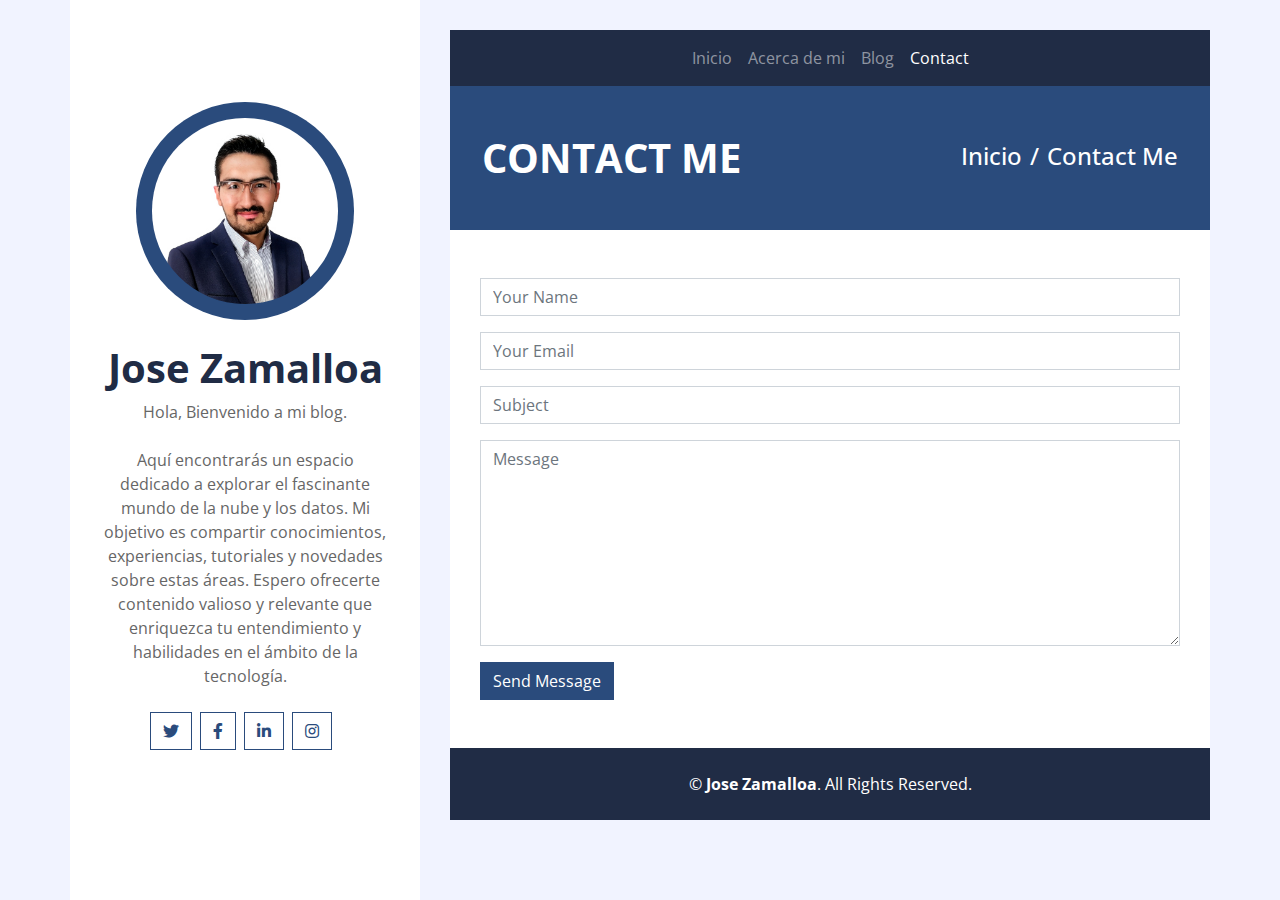
<file: contact.html>
<!DOCTYPE html>
<html lang="en">
    <head>
        <meta charset="utf-8">
        <title>Jose Zamalloa - Personal Blog</title>
        <meta content="width=device-width, initial-scale=1.0" name="viewport">
        <meta content="Free Website Template" name="keywords">
        <meta content="Free Website Template" name="description">

        <!-- Favicon -->
        <link href="img/favicon.ico" rel="icon">

        <!-- Google Fonts -->
        <link href="https://fonts.googleapis.com/css2?family=Open+Sans:300;400;600;700;800&display=swap" rel="stylesheet">

        <!-- Font Awesome -->
        <link href="https://cdnjs.cloudflare.com/ajax/libs/font-awesome/5.10.0/css/all.min.css" rel="stylesheet">

        <!-- Customized Bootstrap Stylesheet -->
        <link href="css/style.css" rel="stylesheet">
    </head>

<body>
    <div class="wrapper">
        <div class="sidebar">
            <div class="sidebar-text d-flex flex-column h-100 justify-content-center text-center">
                <img class="mx-auto d-block w-75 bg-primary img-fluid rounded-circle mb-4 p-3" src="img/josezamalloa.jpg" alt="Image">
                <h1 class="font-weight-bold">Jose Zamalloa</h1>
                <p class="mb-4">
                    Hola, Bienvenido a mi blog.
                </p>
                <p class="mb-4">
                    Aquí encontrarás un espacio dedicado a explorar el fascinante mundo de la nube y los datos. Mi objetivo es compartir conocimientos, experiencias, tutoriales y novedades sobre estas áreas. Espero ofrecerte contenido valioso y relevante que enriquezca tu entendimiento y habilidades en el ámbito de la tecnología.
                </p>
                <div class="d-flex justify-content-center mb-5">
                    <a class="btn btn-outline-primary mr-2" href="https://twitter.com/_josezamalloa" target="_blank"><i class="fab fa-twitter"></i></a>
                    <a class="btn btn-outline-primary mr-2" href="https://fb.com/JoseDZamalloa" target="_blank"><i class="fab fa-facebook-f"></i></a>
                    <a class="btn btn-outline-primary mr-2" href="https://www.linkedin.com/in/josezamalloa/" target="_blank"><i class="fab fa-linkedin-in"></i></a>
                    <a class="btn btn-outline-primary mr-2" href="#"><i class="fab fa-instagram"></i></a>
                </div>
                <!-- a href="" class="btn btn-lg btn-block btn-primary mt-auto">Hire Me</a -->
            </div>
            <div class="sidebar-icon d-flex flex-column h-100 justify-content-center text-right">
                <i class="fas fa-2x fa-angle-double-right text-primary"></i>
            </div>
        </div>
        <div class="content">
            <!-- Navbar Start -->
            <div class="container p-0">
                <nav class="navbar navbar-expand-lg bg-secondary navbar-dark">
                    <a href="" class="navbar-brand d-block d-lg-none">Navigation</a>
                    <button type="button" class="navbar-toggler" data-toggle="collapse" data-target="#navbarCollapse">
                        <span class="navbar-toggler-icon"></span>
                    </button>
                    <div class="collapse navbar-collapse justify-content-between" id="navbarCollapse">
                        <div class="navbar-nav m-auto">
                            <a href="index.html" class="nav-item nav-link">Inicio</a>
                            <a href="about.html" class="nav-item nav-link">Acerca de mi</a>
                            <div class="nav-item dropdown">
                                <a href="blog.html" class="nav-item nav-link">Blog</a>
                            </div>
                            <a href="contact.html" class="nav-item nav-link active">Contact</a>
                        </div>
                    </div>
                </nav>
            </div>
            <!-- Navbar End -->

            <!-- Page Header Start -->
            <div class="container py-4 px-2 bg-primary">
                <div class="row py-4 px-4">
                    <div class="col-sm-6 text-center text-md-left">
                        <h1 class="mb-3 mb-md-0 text-white text-uppercase font-weight-bold">Contact Me</h1>
                    </div>
                    <div class="col-sm-6 text-center text-md-right">
                        <div class="d-inline-flex pt-2">
                            <h4 class="m-0 text-white"><a class="text-white" href="">Inicio</a></h4>
                            <h4 class="m-0 text-white px-2">/</h4>
                            <h4 class="m-0 text-white">Contact Me</h4>
                        </div>
                    </div>
                </div>
            </div>
            <!-- Page Header End -->


            <!-- Contact Start -->
            <div class="container bg-white pt-5">
                <!--div class="row px-3 pb-2">
                    <div class="col-sm-4 text-center mb-3">
                        <i class="fa fa-2x fa-map-marker-alt mb-3 text-primary"></i>
                        <h4 class="font-weight-bold">Address</h4>
                        <p>123 Street, New York, USA</p>
                    </div>
                    <div class="col-sm-4 text-center mb-3">
                        <i class="fa fa-2x fa-phone-alt mb-3 text-primary"></i>
                        <h4 class="font-weight-bold">Phone</h4>
                        <p>+012 345 6789</p>
                    </div>
                    <div class="col-sm-4 text-center mb-3">
                        <i class="far fa-2x fa-envelope mb-3 text-primary"></i>
                        <h4 class="font-weight-bold">Email</h4>
                        <p>info@example.com</p>
                    </div>
                </div -->
                <div class="col-md-12 pb-5">
                    <div class="contact-form">
                        <div id="success"></div>
                        <form name="sentMessage" id="contactForm" novalidate="novalidate">
                            <div class="control-group">
                                <input type="text" class="form-control" id="name" placeholder="Your Name" required="required" data-validation-required-message="Please enter your name" />
                                <p class="help-block text-danger"></p>
                            </div>
                            <div class="control-group">
                                <input type="email" class="form-control" id="email" placeholder="Your Email" required="required" data-validation-required-message="Please enter your email" />
                                <p class="help-block text-danger"></p>
                            </div>
                            <div class="control-group">
                                <input type="text" class="form-control" id="subject" placeholder="Subject" required="required" data-validation-required-message="Please enter a subject" />
                                <p class="help-block text-danger"></p>
                            </div>
                            <div class="control-group">
                                <textarea class="form-control" rows="8" id="message" placeholder="Message" required="required" data-validation-required-message="Please enter your message"></textarea>
                                <p class="help-block text-danger"></p>
                            </div>
                            <div>
                                <button class="btn btn-primary" type="submit" id="sendMessageButton">Send Message</button>
                            </div>
                        </form>
                    </div>
                </div>
            </div>
            <!-- Contact End -->


            <!-- Footer Start -->
            <div class="container py-4 bg-secondary text-center">
                <p class="m-0 text-white">
                    &copy; <a class="text-white font-weight-bold" href="https://josezamalloa.com">Jose Zamalloa</a>. All Rights Reserved. 
                </p>
            </div>
            <!-- Footer End -->
        </div>
    </div>

    <!-- Back to Top -->
    <a href="#" class="back-to-top"><i class="fa fa-angle-double-up"></i></a>

    <!-- JavaScript Libraries -->
    <script src="https://code.jquery.com/jquery-3.4.1.min.js"></script>
    <script src="https://stackpath.bootstrapcdn.com/bootstrap/4.4.1/js/bootstrap.bundle.min.js"></script>
    <script src="lib/easing/easing.min.js"></script>
    <script src="lib/waypoints/waypoints.min.js"></script>

    <!-- Contact Javascript File -->
    <script src="mail/jqBootstrapValidation.min.js"></script>
    <script src="mail/contact.js"></script>

    <!-- Template Javascript -->
    <script src="js/main.js"></script>
</body>

</html>
</file>
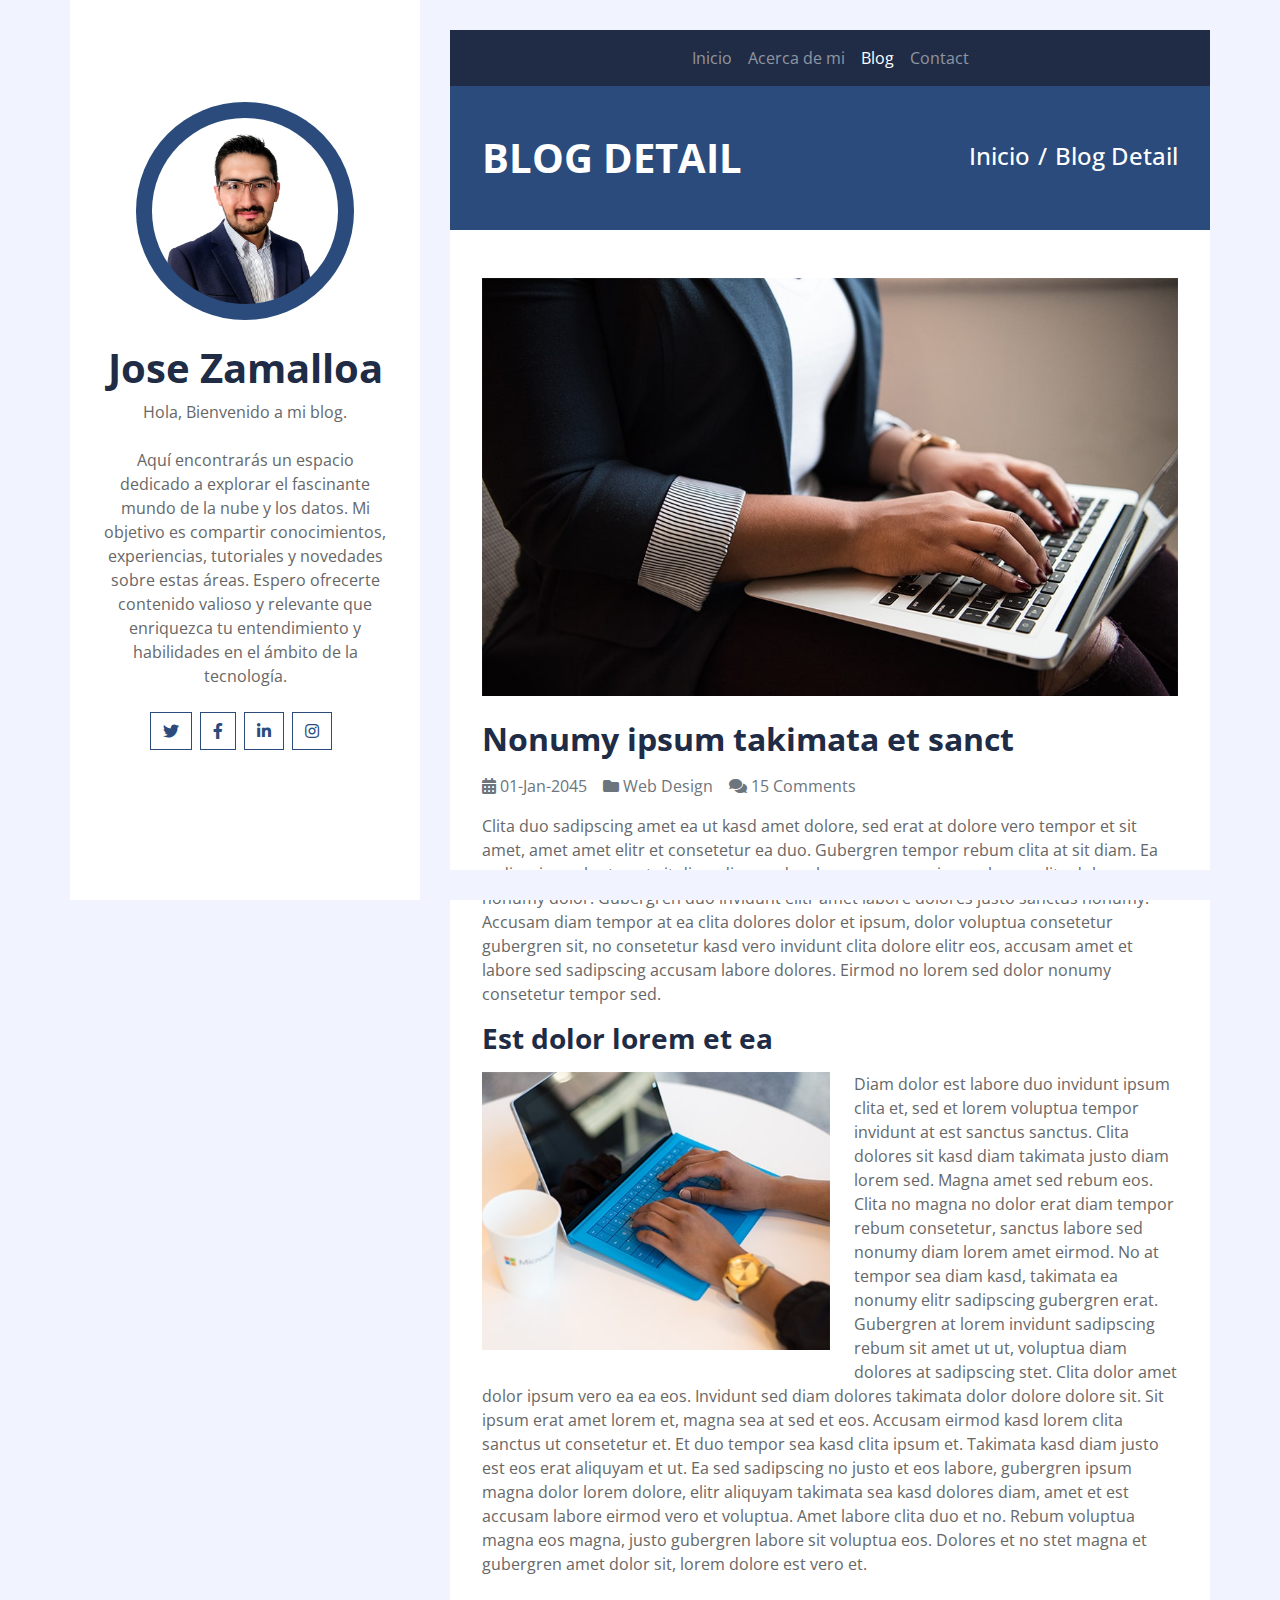
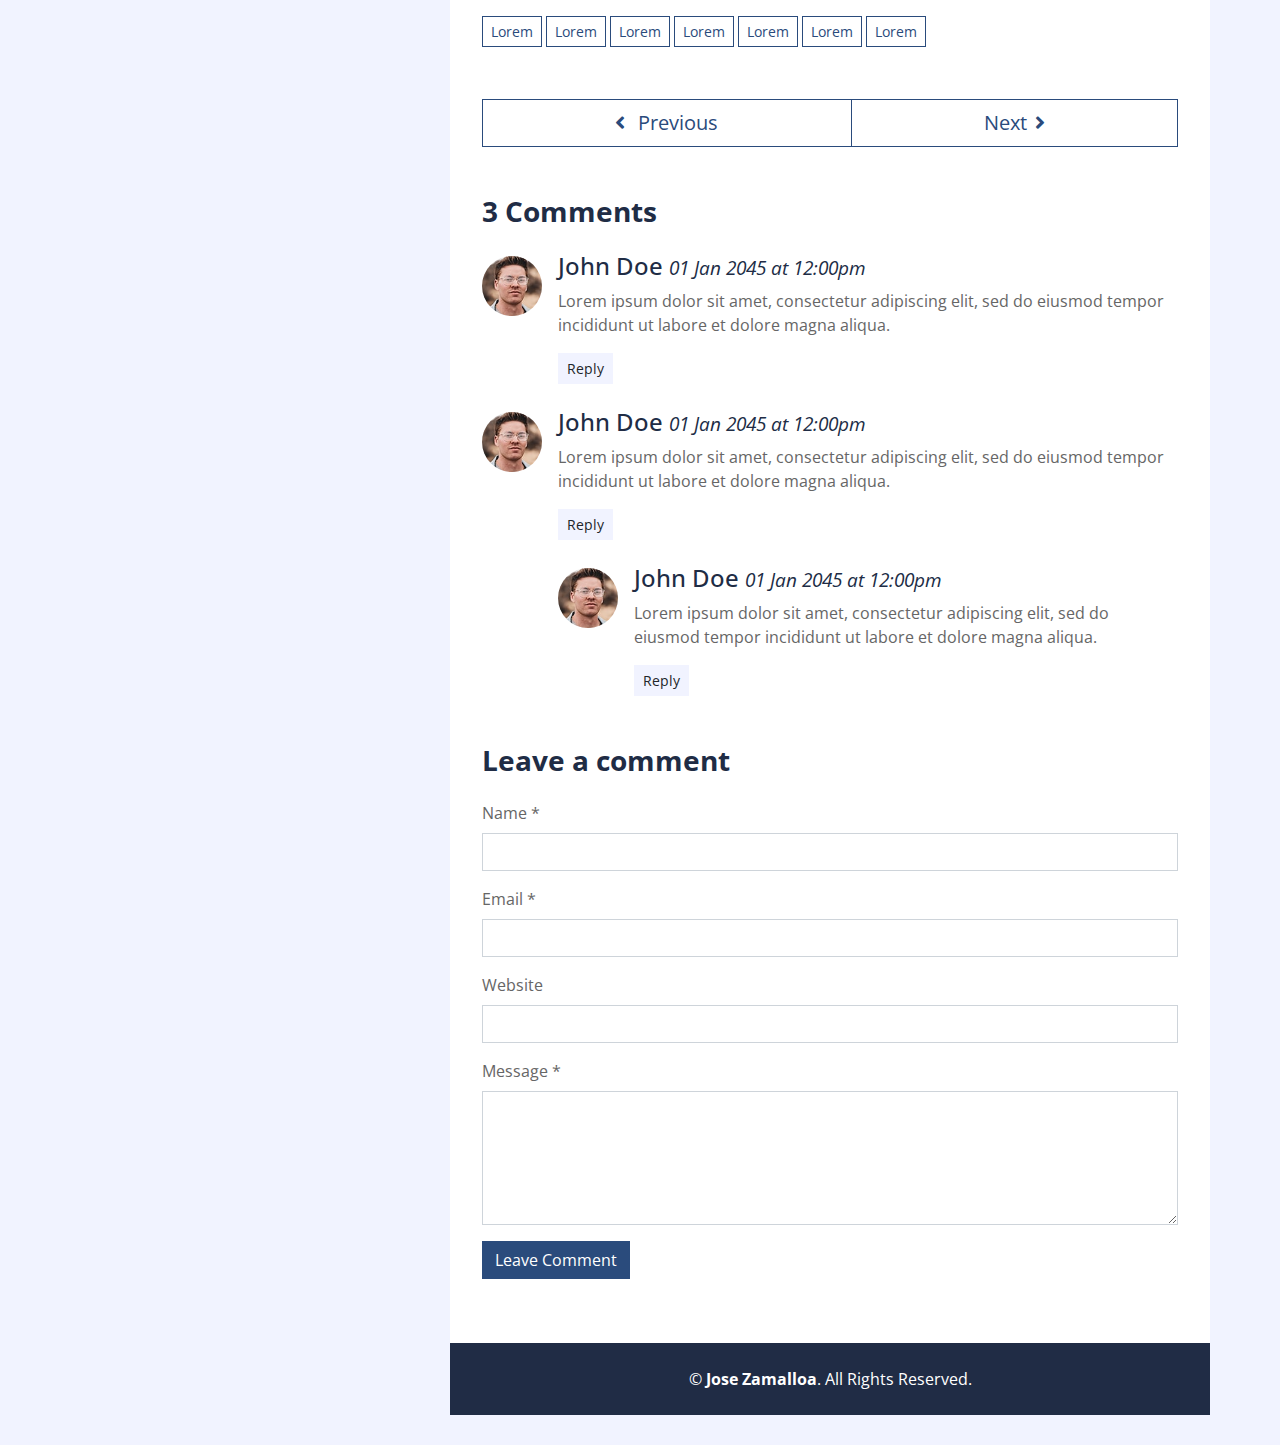
<file: single.html>
<!DOCTYPE html>
<html lang="en">
    <head>
        <meta charset="utf-8">
        <title>Jose Zamalloa - Personal Blog</title>
        <meta content="width=device-width, initial-scale=1.0" name="viewport">
        <meta content="Free Website Template" name="keywords">
        <meta content="Free Website Template" name="description">

        <!-- Favicon -->
        <link href="img/favicon.ico" rel="icon">

        <!-- Google Fonts -->
        <link href="https://fonts.googleapis.com/css2?family=Open+Sans:300;400;600;700;800&display=swap" rel="stylesheet">

        <!-- Font Awesome -->
        <link href="https://cdnjs.cloudflare.com/ajax/libs/font-awesome/5.10.0/css/all.min.css" rel="stylesheet">

        <!-- Customized Bootstrap Stylesheet -->
        <link href="css/style.css" rel="stylesheet">
    </head>

<body>
    <div class="wrapper">
        <div class="sidebar">
            <div class="sidebar-text d-flex flex-column h-100 justify-content-center text-center">
                <img class="mx-auto d-block w-75 bg-primary img-fluid rounded-circle mb-4 p-3" src="img/josezamalloa.jpg" alt="Image">
                <h1 class="font-weight-bold">Jose Zamalloa</h1>
                <p class="mb-4">
                    Hola, Bienvenido a mi blog.
                </p>
                <p class="mb-4">
                    Aquí encontrarás un espacio dedicado a explorar el fascinante mundo de la nube y los datos. Mi objetivo es compartir conocimientos, experiencias, tutoriales y novedades sobre estas áreas. Espero ofrecerte contenido valioso y relevante que enriquezca tu entendimiento y habilidades en el ámbito de la tecnología.
                </p>
                <div class="d-flex justify-content-center mb-5">
                    <a class="btn btn-outline-primary mr-2" href="https://twitter.com/_josezamalloa" target="_blank"><i class="fab fa-twitter"></i></a>
                    <a class="btn btn-outline-primary mr-2" href="https://fb.com/JoseDZamalloa" target="_blank"><i class="fab fa-facebook-f"></i></a>
                    <a class="btn btn-outline-primary mr-2" href="https://www.linkedin.com/in/josezamalloa/" target="_blank"><i class="fab fa-linkedin-in"></i></a>
                    <a class="btn btn-outline-primary mr-2" href="#"><i class="fab fa-instagram"></i></a>
                </div>
                <!-- a href="" class="btn btn-lg btn-block btn-primary mt-auto">Hire Me</a -->
            </div>
            <div class="sidebar-icon d-flex flex-column h-100 justify-content-center text-right">
                <i class="fas fa-2x fa-angle-double-right text-primary"></i>
            </div>
        </div>
        <div class="content">
            <!-- Navbar Start -->
            <div class="container p-0">
                <nav class="navbar navbar-expand-lg bg-secondary navbar-dark">
                    <a href="" class="navbar-brand d-block d-lg-none">Navigation</a>
                    <button type="button" class="navbar-toggler" data-toggle="collapse" data-target="#navbarCollapse">
                        <span class="navbar-toggler-icon"></span>
                    </button>
                    <div class="collapse navbar-collapse justify-content-between" id="navbarCollapse">
                        <div class="navbar-nav m-auto">
                            <a href="index.html" class="nav-item nav-link">Inicio</a>
                            <a href="about.html" class="nav-item nav-link">Acerca de mi</a>
                            <div class="nav-item dropdown">
                                <a href="blog.html" class="nav-item nav-link active">Blog</a>
                            </div>
                            <a href="contact.html" class="nav-item nav-link">Contact</a>
                        </div>
                    </div>
                </nav>
            </div>
            <!-- Navbar End -->

            <!-- Page Header Start -->
            <div class="container py-4 px-2 bg-primary">
                <div class="row py-4 px-4">
                    <div class="col-sm-6 text-center text-md-left">
                        <h1 class="mb-3 mb-md-0 text-white text-uppercase font-weight-bold">Blog Detail</h1>
                    </div>
                    <div class="col-sm-6 text-center text-md-right">
                        <div class="d-inline-flex pt-2">
                            <h4 class="m-0 text-white"><a class="text-white" href="">Inicio</a></h4>
                            <h4 class="m-0 text-white px-2">/</h4>
                            <h4 class="m-0 text-white">Blog Detail</h4>
                        </div>
                    </div>
                </div>
            </div>
            <!-- Page Header End -->

            <!-- Blog Detail Start -->
            <div class="container py-5 px-2 bg-white">
                <div class="row px-4">
                    <div class="col-12">
                        <img class="img-fluid mb-4" src="img/detail.jpg" alt="Image">
                        <h2 class="mb-3 font-weight-bold">Nonumy ipsum takimata et sanct</h2>
                        <div class="d-flex">
                            <p class="mr-3 text-muted"><i class="fa fa-calendar-alt"></i> 01-Jan-2045</p>
                            <p class="mr-3 text-muted"><i class="fa fa-folder"></i> Web Design</p>
                            <p class="mr-3 text-muted"><i class="fa fa-comments"></i> 15 Comments</p>
                        </div>
                        <p>Clita duo sadipscing amet ea ut kasd amet dolore, sed erat at dolore vero tempor et sit amet, amet amet elitr et consetetur ea duo. Gubergren tempor rebum clita at sit diam. Ea sadipscing voluptua et sit diam diam sed, gubergren magna ipsum lorem clita dolores nonumy dolor. Gubergren duo invidunt elitr amet labore dolores justo sanctus nonumy. Accusam diam tempor at ea clita dolores dolor et ipsum, dolor voluptua consetetur gubergren sit, no consetetur kasd vero invidunt clita dolore elitr eos, accusam amet et labore sed sadipscing accusam labore dolores. Eirmod no lorem sed dolor nonumy consetetur tempor sed.</p>
                        <h3 class="mb-3 font-weight-bold">Est dolor lorem et ea</h3>
                        <img class="w-50 float-left mr-4 mb-3" src="img/blog-1.jpg" alt="Image">
                        <p>Diam dolor est labore duo invidunt ipsum clita et, sed et lorem voluptua tempor invidunt at est sanctus sanctus. Clita dolores sit kasd diam takimata justo diam lorem sed. Magna amet sed rebum eos. Clita no magna no dolor erat diam tempor rebum consetetur, sanctus labore sed nonumy diam lorem amet eirmod. No at tempor sea diam kasd, takimata ea nonumy elitr sadipscing gubergren erat. Gubergren at lorem invidunt sadipscing rebum sit amet ut ut, voluptua diam dolores at sadipscing stet. Clita dolor amet dolor ipsum vero ea ea eos. Invidunt sed diam dolores takimata dolor dolore dolore sit. Sit ipsum erat amet lorem et, magna sea at sed et eos. Accusam eirmod kasd lorem clita sanctus ut consetetur et. Et duo tempor sea kasd clita ipsum et. Takimata kasd diam justo est eos erat aliquyam et ut. Ea sed sadipscing no justo et eos labore, gubergren ipsum magna dolor lorem dolore, elitr aliquyam takimata sea kasd dolores diam, amet et est accusam labore eirmod vero et voluptua. Amet labore clita duo et no. Rebum voluptua magna eos magna, justo gubergren labore sit voluptua eos. Dolores et no stet magna et gubergren amet dolor sit, lorem dolore est vero et.</p>
                    </div>
                    <div class="col-12 py-4">
                        <a href="" class="btn btn-sm btn-outline-primary mb-1">Lorem</a>
                        <a href="" class="btn btn-sm btn-outline-primary mb-1">Lorem</a>
                        <a href="" class="btn btn-sm btn-outline-primary mb-1">Lorem</a>
                        <a href="" class="btn btn-sm btn-outline-primary mb-1">Lorem</a>
                        <a href="" class="btn btn-sm btn-outline-primary mb-1">Lorem</a>
                        <a href="" class="btn btn-sm btn-outline-primary mb-1">Lorem</a>
                        <a href="" class="btn btn-sm btn-outline-primary mb-1">Lorem</a>
                    </div>
                    <div class="col-12 py-4">
                        <div class="btn-group btn-group-lg w-100">
                            <button type="button" class="btn btn-outline-primary"><i class="fa fa-angle-left mr-2"></i> Previous</button>
                            <button type="button" class="btn btn-outline-primary">Next<i class="fa fa-angle-right ml-2"></i></button>
                        </div> 
                    </div>
                    <div class="col-12 py-4">
                        <h3 class="mb-4 font-weight-bold">3 Comments</h3>
                        <div class="media mb-4">
                            <img src="img/user.jpg" alt="Image" class="mr-3 mt-1 rounded-circle" style="width:60px;">
                            <div class="media-body">
                                <h4>John Doe <small><i>01 Jan 2045 at 12:00pm</i></small></h4>
                                <p>Lorem ipsum dolor sit amet, consectetur adipiscing elit, sed do eiusmod tempor incididunt ut labore et dolore magna aliqua.
                                </p>
                                <button class="btn btn-sm btn-light">Reply</button>
                            </div>
                        </div>
                        <div class="media mb-4">
                            <img src="img/user.jpg" alt="Image" class="mr-3 mt-1 rounded-circle"
                                style="width:60px;">
                            <div class="media-body">
                                <h4>John Doe <small><i>01 Jan 2045 at 12:00pm</i></small></h4>
                                <p>Lorem ipsum dolor sit amet, consectetur adipiscing elit, sed do eiusmod tempor incididunt ut labore et dolore magna aliqua.
                                </p>
                                <button class="btn btn-sm btn-light">Reply</button>
                                <div class="media mt-4">
                                    <img src="img/user.jpg" alt="Image" class="mr-3 mt-1 rounded-circle"
                                        style="width:60px;">
                                    <div class="media-body">
                                        <h4>John Doe <small><i>01 Jan 2045 at 12:00pm</i></small></h4>
                                        <p>Lorem ipsum dolor sit amet, consectetur adipiscing elit, sed do eiusmod tempor incididunt ut labore et dolore magna aliqua.
                                        </p>
                                        <button class="btn btn-sm btn-light">Reply</button>
                                    </div>
                                </div>
                            </div>
                        </div>
                    </div>
                    <div class="col-12">
                        <h3 class="mb-4 font-weight-bold">Leave a comment</h3>
                        <form>
                            <div class="form-group">
                                <label for="name">Name *</label>
                                <input type="text" class="form-control" id="name">
                            </div>
                            <div class="form-group">
                                <label for="email">Email *</label>
                                <input type="email" class="form-control" id="email">
                            </div>
                            <div class="form-group">
                                <label for="website">Website</label>
                                <input type="url" class="form-control" id="website">
                            </div>

                            <div class="form-group">
                                <label for="message">Message *</label>
                                <textarea id="message" cols="30" rows="5" class="form-control"></textarea>
                            </div>
                            <div class="form-group">
                                <input type="submit" value="Leave Comment" class="btn btn-primary">
                            </div>
                        </form>
                    </div>
                </div>
            </div>
            <!-- Blog Detail End -->
                
            <!-- Footer Start -->
            <div class="container py-4 bg-secondary text-center">
                <p class="m-0 text-white">
                    &copy; <a class="text-white font-weight-bold" href="https://josezamalloa.com">Jose Zamalloa</a>. All Rights Reserved. 
                </p>
            </div>
            <!-- Footer End -->
        </div>
    </div>
        
    <!-- Back to Top -->
    <a href="#" class="back-to-top"><i class="fa fa-angle-double-up"></i></a>
    
    <!-- JavaScript Libraries -->
    <script src="https://code.jquery.com/jquery-3.4.1.min.js"></script>
    <script src="https://stackpath.bootstrapcdn.com/bootstrap/4.4.1/js/bootstrap.bundle.min.js"></script>
    <script src="lib/easing/easing.min.js"></script>
    <script src="lib/waypoints/waypoints.min.js"></script>

    <!-- Contact Javascript File -->
    <script src="mail/jqBootstrapValidation.min.js"></script>
    <script src="mail/contact.js"></script>

    <!-- Template Javascript -->
    <script src="js/main.js"></script>
</body>
</html>
</file>
<file: css/style.css>
@charset "UTF-8";
/******* Bootstrap Theming ********/
/*!
 * Bootstrap v4.5.3 (https://getbootstrap.com/)
 * Copyright 2011-2020 The Bootstrap Authors
 * Copyright 2011-2020 Twitter, Inc.
 * Licensed under MIT (https://github.com/twbs/bootstrap/blob/main/LICENSE)
 */
:root {
  --blue: #007bff;
  --indigo: #6610f2;
  --purple: #6f42c1;
  --pink: #e83e8c;
  --red: #dc3545;
  --orange: #fd7e14;
  --yellow: #ffc107;
  --green: #28a745;
  --teal: #20c997;
  --cyan: #17a2b8;
  --white: #fff;
  --gray: #6c757d;
  --gray-dark: #343a40;
  --primary: #2A4B7C;
  --secondary: #202C45;
  --success: #28a745;
  --info: #17a2b8;
  --warning: #ffc107;
  --danger: #dc3545;
  --light: #f1f3ff;
  --dark: #343a40;
  --breakpoint-xs: 0;
  --breakpoint-sm: 576px;
  --breakpoint-md: 768px;
  --breakpoint-lg: 992px;
  --breakpoint-xl: 1200px;
  --font-family-sans-serif: -apple-system, BlinkMacSystemFont, "Segoe UI", Roboto, "Helvetica Neue", Arial, "Noto Sans", sans-serif, "Apple Color Emoji", "Segoe UI Emoji", "Segoe UI Symbol", "Noto Color Emoji";
  --font-family-monospace: SFMono-Regular, Menlo, Monaco, Consolas, "Liberation Mono", "Courier New", monospace;
}

*,
*::before,
*::after {
  box-sizing: border-box;
}

html {
  font-family: sans-serif;
  line-height: 1.15;
  -webkit-text-size-adjust: 100%;
  -webkit-tap-highlight-color: rgba(0, 0, 0, 0);
}

article, aside, figcaption, figure, footer, header, hgroup, main, nav, section {
  display: block;
}

body {
  margin: 0;
  font-family: "Open Sans", sans-serif;
  font-size: 1rem;
  font-weight: 400;
  line-height: 1.5;
  color: #666666;
  text-align: left;
  background-color: #f1f3ff;
}

[tabindex="-1"]:focus:not(:focus-visible) {
  outline: 0 !important;
}

hr {
  box-sizing: content-box;
  height: 0;
  overflow: visible;
}

h1, h2, h3, h4, h5, h6 {
  margin-top: 0;
  margin-bottom: 0.5rem;
}

p {
  margin-top: 0;
  margin-bottom: 1rem;
}

abbr[title],
abbr[data-original-title] {
  text-decoration: underline;
  text-decoration: underline dotted;
  cursor: help;
  border-bottom: 0;
  text-decoration-skip-ink: none;
}

address {
  margin-bottom: 1rem;
  font-style: normal;
  line-height: inherit;
}

ol,
ul,
dl {
  margin-top: 0;
  margin-bottom: 1rem;
}

ol ol,
ul ul,
ol ul,
ul ol {
  margin-bottom: 0;
}

dt {
  font-weight: 700;
}

dd {
  margin-bottom: 0.5rem;
  margin-left: 0;
}

blockquote {
  margin: 0 0 1rem;
}

b,
strong {
  font-weight: bolder;
}

small {
  font-size: 80%;
}

sub,
sup {
  position: relative;
  font-size: 75%;
  line-height: 0;
  vertical-align: baseline;
}

sub {
  bottom: -0.25em;
}

sup {
  top: -0.5em;
}

a {
  color: #2A4B7C;
  text-decoration: none;
  background-color: transparent;
}
a:hover {
  color: #172843;
  text-decoration: underline;
}

a:not([href]):not([class]) {
  color: inherit;
  text-decoration: none;
}
a:not([href]):not([class]):hover {
  color: inherit;
  text-decoration: none;
}

pre,
code,
kbd,
samp {
  font-family: SFMono-Regular, Menlo, Monaco, Consolas, "Liberation Mono", "Courier New", monospace;
  font-size: 1em;
}

pre {
  margin-top: 0;
  margin-bottom: 1rem;
  overflow: auto;
  -ms-overflow-style: scrollbar;
}

figure {
  margin: 0 0 1rem;
}

img {
  vertical-align: middle;
  border-style: none;
}

svg {
  overflow: hidden;
  vertical-align: middle;
}

table {
  border-collapse: collapse;
}

caption {
  padding-top: 0.75rem;
  padding-bottom: 0.75rem;
  color: #6c757d;
  text-align: left;
  caption-side: bottom;
}

th {
  text-align: inherit;
  text-align: -webkit-match-parent;
}

label {
  display: inline-block;
  margin-bottom: 0.5rem;
}

button {
  border-radius: 0;
}

button:focus {
  outline: 1px dotted;
  outline: 5px auto -webkit-focus-ring-color;
}

input,
button,
select,
optgroup,
textarea {
  margin: 0;
  font-family: inherit;
  font-size: inherit;
  line-height: inherit;
}

button,
input {
  overflow: visible;
}

button,
select {
  text-transform: none;
}

[role=button] {
  cursor: pointer;
}

select {
  word-wrap: normal;
}

button,
[type=button],
[type=reset],
[type=submit] {
  -webkit-appearance: button;
}

button:not(:disabled),
[type=button]:not(:disabled),
[type=reset]:not(:disabled),
[type=submit]:not(:disabled) {
  cursor: pointer;
}

button::-moz-focus-inner,
[type=button]::-moz-focus-inner,
[type=reset]::-moz-focus-inner,
[type=submit]::-moz-focus-inner {
  padding: 0;
  border-style: none;
}

input[type=radio],
input[type=checkbox] {
  box-sizing: border-box;
  padding: 0;
}

textarea {
  overflow: auto;
  resize: vertical;
}

fieldset {
  min-width: 0;
  padding: 0;
  margin: 0;
  border: 0;
}

legend {
  display: block;
  width: 100%;
  max-width: 100%;
  padding: 0;
  margin-bottom: 0.5rem;
  font-size: 1.5rem;
  line-height: inherit;
  color: inherit;
  white-space: normal;
}

progress {
  vertical-align: baseline;
}

[type=number]::-webkit-inner-spin-button,
[type=number]::-webkit-outer-spin-button {
  height: auto;
}

[type=search] {
  outline-offset: -2px;
  -webkit-appearance: none;
}

[type=search]::-webkit-search-decoration {
  -webkit-appearance: none;
}

::-webkit-file-upload-button {
  font: inherit;
  -webkit-appearance: button;
}

output {
  display: inline-block;
}

summary {
  display: list-item;
  cursor: pointer;
}

template {
  display: none;
}

[hidden] {
  display: none !important;
}

h1, h2, h3, h4, h5, h6,
.h1, .h2, .h3, .h4, .h5, .h6 {
  margin-bottom: 0.5rem;
  font-weight: 500;
  line-height: 1.2;
  color: #202C45;
}

h1, .h1 {
  font-size: 2.5rem;
}

h2, .h2 {
  font-size: 2rem;
}

h3, .h3 {
  font-size: 1.75rem;
}

h4, .h4 {
  font-size: 1.5rem;
}

h5, .h5 {
  font-size: 1.25rem;
}

h6, .h6 {
  font-size: 1rem;
}

.lead {
  font-size: 1.25rem;
  font-weight: 300;
}

.display-1 {
  font-size: 6rem;
  font-weight: 300;
  line-height: 1.2;
}

.display-2 {
  font-size: 5.5rem;
  font-weight: 300;
  line-height: 1.2;
}

.display-3 {
  font-size: 4.5rem;
  font-weight: 300;
  line-height: 1.2;
}

.display-4 {
  font-size: 3.5rem;
  font-weight: 300;
  line-height: 1.2;
}

hr {
  margin-top: 1rem;
  margin-bottom: 1rem;
  border: 0;
  border-top: 1px solid rgba(0, 0, 0, 0.1);
}

small,
.small {
  font-size: 80%;
  font-weight: 400;
}

mark,
.mark {
  padding: 0.2em;
  background-color: #fcf8e3;
}

.list-unstyled {
  padding-left: 0;
  list-style: none;
}

.list-inline {
  padding-left: 0;
  list-style: none;
}

.list-inline-item {
  display: inline-block;
}
.list-inline-item:not(:last-child) {
  margin-right: 0.5rem;
}

.initialism {
  font-size: 90%;
  text-transform: uppercase;
}

.blockquote {
  margin-bottom: 1rem;
  font-size: 1.25rem;
}

.blockquote-footer {
  display: block;
  font-size: 80%;
  color: #6c757d;
}
.blockquote-footer::before {
  content: "— ";
}

.img-fluid {
  max-width: 100%;
  height: auto;
}

.img-thumbnail {
  padding: 0.25rem;
  background-color: #f1f3ff;
  border: 1px solid #dee2e6;
  max-width: 100%;
  height: auto;
}

.figure {
  display: inline-block;
}

.figure-img {
  margin-bottom: 0.5rem;
  line-height: 1;
}

.figure-caption {
  font-size: 90%;
  color: #6c757d;
}

code {
  font-size: 87.5%;
  color: #e83e8c;
  word-wrap: break-word;
}
a > code {
  color: inherit;
}

kbd {
  padding: 0.2rem 0.4rem;
  font-size: 87.5%;
  color: #fff;
  background-color: #212529;
}
kbd kbd {
  padding: 0;
  font-size: 100%;
  font-weight: 700;
}

pre {
  display: block;
  font-size: 87.5%;
  color: #212529;
}
pre code {
  font-size: inherit;
  color: inherit;
  word-break: normal;
}

.pre-scrollable {
  max-height: 340px;
  overflow-y: scroll;
}

.container,
.container-fluid,
.container-xl,
.container-lg,
.container-md,
.container-sm {
  width: 100%;
  padding-right: 15px;
  padding-left: 15px;
  margin-right: auto;
  margin-left: auto;
}

@media (min-width: 576px) {
  .container-sm, .container {
    max-width: 540px;
  }
}
@media (min-width: 768px) {
  .container-md, .container-sm, .container {
    max-width: 720px;
  }
}
@media (min-width: 992px) {
  .container-lg, .container-md, .container-sm, .container {
    max-width: 960px;
  }
}
@media (min-width: 1200px) {
  .container-xl, .container-lg, .container-md, .container-sm, .container {
    max-width: 1140px;
  }
}
.row {
  display: flex;
  flex-wrap: wrap;
  margin-right: -15px;
  margin-left: -15px;
}

.no-gutters {
  margin-right: 0;
  margin-left: 0;
}
.no-gutters > .col,
.no-gutters > [class*=col-] {
  padding-right: 0;
  padding-left: 0;
}

.col-xl,
.col-xl-auto, .col-xl-12, .col-xl-11, .col-xl-10, .col-xl-9, .col-xl-8, .col-xl-7, .col-xl-6, .col-xl-5, .col-xl-4, .col-xl-3, .col-xl-2, .col-xl-1, .col-lg,
.col-lg-auto, .col-lg-12, .col-lg-11, .col-lg-10, .col-lg-9, .col-lg-8, .col-lg-7, .col-lg-6, .col-lg-5, .col-lg-4, .col-lg-3, .col-lg-2, .col-lg-1, .col-md,
.col-md-auto, .col-md-12, .col-md-11, .col-md-10, .col-md-9, .col-md-8, .col-md-7, .col-md-6, .col-md-5, .col-md-4, .col-md-3, .col-md-2, .col-md-1, .col-sm,
.col-sm-auto, .col-sm-12, .col-sm-11, .col-sm-10, .col-sm-9, .col-sm-8, .col-sm-7, .col-sm-6, .col-sm-5, .col-sm-4, .col-sm-3, .col-sm-2, .col-sm-1, .col,
.col-auto, .col-12, .col-11, .col-10, .col-9, .col-8, .col-7, .col-6, .col-5, .col-4, .col-3, .col-2, .col-1 {
  position: relative;
  width: 100%;
  padding-right: 15px;
  padding-left: 15px;
}

.col {
  flex-basis: 0;
  flex-grow: 1;
  max-width: 100%;
}

.row-cols-1 > * {
  flex: 0 0 100%;
  max-width: 100%;
}

.row-cols-2 > * {
  flex: 0 0 50%;
  max-width: 50%;
}

.row-cols-3 > * {
  flex: 0 0 33.3333333333%;
  max-width: 33.3333333333%;
}

.row-cols-4 > * {
  flex: 0 0 25%;
  max-width: 25%;
}

.row-cols-5 > * {
  flex: 0 0 20%;
  max-width: 20%;
}

.row-cols-6 > * {
  flex: 0 0 16.6666666667%;
  max-width: 16.6666666667%;
}

.col-auto {
  flex: 0 0 auto;
  width: auto;
  max-width: 100%;
}

.col-1 {
  flex: 0 0 8.3333333333%;
  max-width: 8.3333333333%;
}

.col-2 {
  flex: 0 0 16.6666666667%;
  max-width: 16.6666666667%;
}

.col-3 {
  flex: 0 0 25%;
  max-width: 25%;
}

.col-4 {
  flex: 0 0 33.3333333333%;
  max-width: 33.3333333333%;
}

.col-5 {
  flex: 0 0 41.6666666667%;
  max-width: 41.6666666667%;
}

.col-6 {
  flex: 0 0 50%;
  max-width: 50%;
}

.col-7 {
  flex: 0 0 58.3333333333%;
  max-width: 58.3333333333%;
}

.col-8 {
  flex: 0 0 66.6666666667%;
  max-width: 66.6666666667%;
}

.col-9 {
  flex: 0 0 75%;
  max-width: 75%;
}

.col-10 {
  flex: 0 0 83.3333333333%;
  max-width: 83.3333333333%;
}

.col-11 {
  flex: 0 0 91.6666666667%;
  max-width: 91.6666666667%;
}

.col-12 {
  flex: 0 0 100%;
  max-width: 100%;
}

.order-first {
  order: -1;
}

.order-last {
  order: 13;
}

.order-0 {
  order: 0;
}

.order-1 {
  order: 1;
}

.order-2 {
  order: 2;
}

.order-3 {
  order: 3;
}

.order-4 {
  order: 4;
}

.order-5 {
  order: 5;
}

.order-6 {
  order: 6;
}

.order-7 {
  order: 7;
}

.order-8 {
  order: 8;
}

.order-9 {
  order: 9;
}

.order-10 {
  order: 10;
}

.order-11 {
  order: 11;
}

.order-12 {
  order: 12;
}

.offset-1 {
  margin-left: 8.3333333333%;
}

.offset-2 {
  margin-left: 16.6666666667%;
}

.offset-3 {
  margin-left: 25%;
}

.offset-4 {
  margin-left: 33.3333333333%;
}

.offset-5 {
  margin-left: 41.6666666667%;
}

.offset-6 {
  margin-left: 50%;
}

.offset-7 {
  margin-left: 58.3333333333%;
}

.offset-8 {
  margin-left: 66.6666666667%;
}

.offset-9 {
  margin-left: 75%;
}

.offset-10 {
  margin-left: 83.3333333333%;
}

.offset-11 {
  margin-left: 91.6666666667%;
}

@media (min-width: 576px) {
  .col-sm {
    flex-basis: 0;
    flex-grow: 1;
    max-width: 100%;
  }

  .row-cols-sm-1 > * {
    flex: 0 0 100%;
    max-width: 100%;
  }

  .row-cols-sm-2 > * {
    flex: 0 0 50%;
    max-width: 50%;
  }

  .row-cols-sm-3 > * {
    flex: 0 0 33.3333333333%;
    max-width: 33.3333333333%;
  }

  .row-cols-sm-4 > * {
    flex: 0 0 25%;
    max-width: 25%;
  }

  .row-cols-sm-5 > * {
    flex: 0 0 20%;
    max-width: 20%;
  }

  .row-cols-sm-6 > * {
    flex: 0 0 16.6666666667%;
    max-width: 16.6666666667%;
  }

  .col-sm-auto {
    flex: 0 0 auto;
    width: auto;
    max-width: 100%;
  }

  .col-sm-1 {
    flex: 0 0 8.3333333333%;
    max-width: 8.3333333333%;
  }

  .col-sm-2 {
    flex: 0 0 16.6666666667%;
    max-width: 16.6666666667%;
  }

  .col-sm-3 {
    flex: 0 0 25%;
    max-width: 25%;
  }

  .col-sm-4 {
    flex: 0 0 33.3333333333%;
    max-width: 33.3333333333%;
  }

  .col-sm-5 {
    flex: 0 0 41.6666666667%;
    max-width: 41.6666666667%;
  }

  .col-sm-6 {
    flex: 0 0 50%;
    max-width: 50%;
  }

  .col-sm-7 {
    flex: 0 0 58.3333333333%;
    max-width: 58.3333333333%;
  }

  .col-sm-8 {
    flex: 0 0 66.6666666667%;
    max-width: 66.6666666667%;
  }

  .col-sm-9 {
    flex: 0 0 75%;
    max-width: 75%;
  }

  .col-sm-10 {
    flex: 0 0 83.3333333333%;
    max-width: 83.3333333333%;
  }

  .col-sm-11 {
    flex: 0 0 91.6666666667%;
    max-width: 91.6666666667%;
  }

  .col-sm-12 {
    flex: 0 0 100%;
    max-width: 100%;
  }

  .order-sm-first {
    order: -1;
  }

  .order-sm-last {
    order: 13;
  }

  .order-sm-0 {
    order: 0;
  }

  .order-sm-1 {
    order: 1;
  }

  .order-sm-2 {
    order: 2;
  }

  .order-sm-3 {
    order: 3;
  }

  .order-sm-4 {
    order: 4;
  }

  .order-sm-5 {
    order: 5;
  }

  .order-sm-6 {
    order: 6;
  }

  .order-sm-7 {
    order: 7;
  }

  .order-sm-8 {
    order: 8;
  }

  .order-sm-9 {
    order: 9;
  }

  .order-sm-10 {
    order: 10;
  }

  .order-sm-11 {
    order: 11;
  }

  .order-sm-12 {
    order: 12;
  }

  .offset-sm-0 {
    margin-left: 0;
  }

  .offset-sm-1 {
    margin-left: 8.3333333333%;
  }

  .offset-sm-2 {
    margin-left: 16.6666666667%;
  }

  .offset-sm-3 {
    margin-left: 25%;
  }

  .offset-sm-4 {
    margin-left: 33.3333333333%;
  }

  .offset-sm-5 {
    margin-left: 41.6666666667%;
  }

  .offset-sm-6 {
    margin-left: 50%;
  }

  .offset-sm-7 {
    margin-left: 58.3333333333%;
  }

  .offset-sm-8 {
    margin-left: 66.6666666667%;
  }

  .offset-sm-9 {
    margin-left: 75%;
  }

  .offset-sm-10 {
    margin-left: 83.3333333333%;
  }

  .offset-sm-11 {
    margin-left: 91.6666666667%;
  }
}
@media (min-width: 768px) {
  .col-md {
    flex-basis: 0;
    flex-grow: 1;
    max-width: 100%;
  }

  .row-cols-md-1 > * {
    flex: 0 0 100%;
    max-width: 100%;
  }

  .row-cols-md-2 > * {
    flex: 0 0 50%;
    max-width: 50%;
  }

  .row-cols-md-3 > * {
    flex: 0 0 33.3333333333%;
    max-width: 33.3333333333%;
  }

  .row-cols-md-4 > * {
    flex: 0 0 25%;
    max-width: 25%;
  }

  .row-cols-md-5 > * {
    flex: 0 0 20%;
    max-width: 20%;
  }

  .row-cols-md-6 > * {
    flex: 0 0 16.6666666667%;
    max-width: 16.6666666667%;
  }

  .col-md-auto {
    flex: 0 0 auto;
    width: auto;
    max-width: 100%;
  }

  .col-md-1 {
    flex: 0 0 8.3333333333%;
    max-width: 8.3333333333%;
  }

  .col-md-2 {
    flex: 0 0 16.6666666667%;
    max-width: 16.6666666667%;
  }

  .col-md-3 {
    flex: 0 0 25%;
    max-width: 25%;
  }

  .col-md-4 {
    flex: 0 0 33.3333333333%;
    max-width: 33.3333333333%;
  }

  .col-md-5 {
    flex: 0 0 41.6666666667%;
    max-width: 41.6666666667%;
  }

  .col-md-6 {
    flex: 0 0 50%;
    max-width: 50%;
  }

  .col-md-7 {
    flex: 0 0 58.3333333333%;
    max-width: 58.3333333333%;
  }

  .col-md-8 {
    flex: 0 0 66.6666666667%;
    max-width: 66.6666666667%;
  }

  .col-md-9 {
    flex: 0 0 75%;
    max-width: 75%;
  }

  .col-md-10 {
    flex: 0 0 83.3333333333%;
    max-width: 83.3333333333%;
  }

  .col-md-11 {
    flex: 0 0 91.6666666667%;
    max-width: 91.6666666667%;
  }

  .col-md-12 {
    flex: 0 0 100%;
    max-width: 100%;
  }

  .order-md-first {
    order: -1;
  }

  .order-md-last {
    order: 13;
  }

  .order-md-0 {
    order: 0;
  }

  .order-md-1 {
    order: 1;
  }

  .order-md-2 {
    order: 2;
  }

  .order-md-3 {
    order: 3;
  }

  .order-md-4 {
    order: 4;
  }

  .order-md-5 {
    order: 5;
  }

  .order-md-6 {
    order: 6;
  }

  .order-md-7 {
    order: 7;
  }

  .order-md-8 {
    order: 8;
  }

  .order-md-9 {
    order: 9;
  }

  .order-md-10 {
    order: 10;
  }

  .order-md-11 {
    order: 11;
  }

  .order-md-12 {
    order: 12;
  }

  .offset-md-0 {
    margin-left: 0;
  }

  .offset-md-1 {
    margin-left: 8.3333333333%;
  }

  .offset-md-2 {
    margin-left: 16.6666666667%;
  }

  .offset-md-3 {
    margin-left: 25%;
  }

  .offset-md-4 {
    margin-left: 33.3333333333%;
  }

  .offset-md-5 {
    margin-left: 41.6666666667%;
  }

  .offset-md-6 {
    margin-left: 50%;
  }

  .offset-md-7 {
    margin-left: 58.3333333333%;
  }

  .offset-md-8 {
    margin-left: 66.6666666667%;
  }

  .offset-md-9 {
    margin-left: 75%;
  }

  .offset-md-10 {
    margin-left: 83.3333333333%;
  }

  .offset-md-11 {
    margin-left: 91.6666666667%;
  }
}
@media (min-width: 992px) {
  .col-lg {
    flex-basis: 0;
    flex-grow: 1;
    max-width: 100%;
  }

  .row-cols-lg-1 > * {
    flex: 0 0 100%;
    max-width: 100%;
  }

  .row-cols-lg-2 > * {
    flex: 0 0 50%;
    max-width: 50%;
  }

  .row-cols-lg-3 > * {
    flex: 0 0 33.3333333333%;
    max-width: 33.3333333333%;
  }

  .row-cols-lg-4 > * {
    flex: 0 0 25%;
    max-width: 25%;
  }

  .row-cols-lg-5 > * {
    flex: 0 0 20%;
    max-width: 20%;
  }

  .row-cols-lg-6 > * {
    flex: 0 0 16.6666666667%;
    max-width: 16.6666666667%;
  }

  .col-lg-auto {
    flex: 0 0 auto;
    width: auto;
    max-width: 100%;
  }

  .col-lg-1 {
    flex: 0 0 8.3333333333%;
    max-width: 8.3333333333%;
  }

  .col-lg-2 {
    flex: 0 0 16.6666666667%;
    max-width: 16.6666666667%;
  }

  .col-lg-3 {
    flex: 0 0 25%;
    max-width: 25%;
  }

  .col-lg-4 {
    flex: 0 0 33.3333333333%;
    max-width: 33.3333333333%;
  }

  .col-lg-5 {
    flex: 0 0 41.6666666667%;
    max-width: 41.6666666667%;
  }

  .col-lg-6 {
    flex: 0 0 50%;
    max-width: 50%;
  }

  .col-lg-7 {
    flex: 0 0 58.3333333333%;
    max-width: 58.3333333333%;
  }

  .col-lg-8 {
    flex: 0 0 66.6666666667%;
    max-width: 66.6666666667%;
  }

  .col-lg-9 {
    flex: 0 0 75%;
    max-width: 75%;
  }

  .col-lg-10 {
    flex: 0 0 83.3333333333%;
    max-width: 83.3333333333%;
  }

  .col-lg-11 {
    flex: 0 0 91.6666666667%;
    max-width: 91.6666666667%;
  }

  .col-lg-12 {
    flex: 0 0 100%;
    max-width: 100%;
  }

  .order-lg-first {
    order: -1;
  }

  .order-lg-last {
    order: 13;
  }

  .order-lg-0 {
    order: 0;
  }

  .order-lg-1 {
    order: 1;
  }

  .order-lg-2 {
    order: 2;
  }

  .order-lg-3 {
    order: 3;
  }

  .order-lg-4 {
    order: 4;
  }

  .order-lg-5 {
    order: 5;
  }

  .order-lg-6 {
    order: 6;
  }

  .order-lg-7 {
    order: 7;
  }

  .order-lg-8 {
    order: 8;
  }

  .order-lg-9 {
    order: 9;
  }

  .order-lg-10 {
    order: 10;
  }

  .order-lg-11 {
    order: 11;
  }

  .order-lg-12 {
    order: 12;
  }

  .offset-lg-0 {
    margin-left: 0;
  }

  .offset-lg-1 {
    margin-left: 8.3333333333%;
  }

  .offset-lg-2 {
    margin-left: 16.6666666667%;
  }

  .offset-lg-3 {
    margin-left: 25%;
  }

  .offset-lg-4 {
    margin-left: 33.3333333333%;
  }

  .offset-lg-5 {
    margin-left: 41.6666666667%;
  }

  .offset-lg-6 {
    margin-left: 50%;
  }

  .offset-lg-7 {
    margin-left: 58.3333333333%;
  }

  .offset-lg-8 {
    margin-left: 66.6666666667%;
  }

  .offset-lg-9 {
    margin-left: 75%;
  }

  .offset-lg-10 {
    margin-left: 83.3333333333%;
  }

  .offset-lg-11 {
    margin-left: 91.6666666667%;
  }
}
@media (min-width: 1200px) {
  .col-xl {
    flex-basis: 0;
    flex-grow: 1;
    max-width: 100%;
  }

  .row-cols-xl-1 > * {
    flex: 0 0 100%;
    max-width: 100%;
  }

  .row-cols-xl-2 > * {
    flex: 0 0 50%;
    max-width: 50%;
  }

  .row-cols-xl-3 > * {
    flex: 0 0 33.3333333333%;
    max-width: 33.3333333333%;
  }

  .row-cols-xl-4 > * {
    flex: 0 0 25%;
    max-width: 25%;
  }

  .row-cols-xl-5 > * {
    flex: 0 0 20%;
    max-width: 20%;
  }

  .row-cols-xl-6 > * {
    flex: 0 0 16.6666666667%;
    max-width: 16.6666666667%;
  }

  .col-xl-auto {
    flex: 0 0 auto;
    width: auto;
    max-width: 100%;
  }

  .col-xl-1 {
    flex: 0 0 8.3333333333%;
    max-width: 8.3333333333%;
  }

  .col-xl-2 {
    flex: 0 0 16.6666666667%;
    max-width: 16.6666666667%;
  }

  .col-xl-3 {
    flex: 0 0 25%;
    max-width: 25%;
  }

  .col-xl-4 {
    flex: 0 0 33.3333333333%;
    max-width: 33.3333333333%;
  }

  .col-xl-5 {
    flex: 0 0 41.6666666667%;
    max-width: 41.6666666667%;
  }

  .col-xl-6 {
    flex: 0 0 50%;
    max-width: 50%;
  }

  .col-xl-7 {
    flex: 0 0 58.3333333333%;
    max-width: 58.3333333333%;
  }

  .col-xl-8 {
    flex: 0 0 66.6666666667%;
    max-width: 66.6666666667%;
  }

  .col-xl-9 {
    flex: 0 0 75%;
    max-width: 75%;
  }

  .col-xl-10 {
    flex: 0 0 83.3333333333%;
    max-width: 83.3333333333%;
  }

  .col-xl-11 {
    flex: 0 0 91.6666666667%;
    max-width: 91.6666666667%;
  }

  .col-xl-12 {
    flex: 0 0 100%;
    max-width: 100%;
  }

  .order-xl-first {
    order: -1;
  }

  .order-xl-last {
    order: 13;
  }

  .order-xl-0 {
    order: 0;
  }

  .order-xl-1 {
    order: 1;
  }

  .order-xl-2 {
    order: 2;
  }

  .order-xl-3 {
    order: 3;
  }

  .order-xl-4 {
    order: 4;
  }

  .order-xl-5 {
    order: 5;
  }

  .order-xl-6 {
    order: 6;
  }

  .order-xl-7 {
    order: 7;
  }

  .order-xl-8 {
    order: 8;
  }

  .order-xl-9 {
    order: 9;
  }

  .order-xl-10 {
    order: 10;
  }

  .order-xl-11 {
    order: 11;
  }

  .order-xl-12 {
    order: 12;
  }

  .offset-xl-0 {
    margin-left: 0;
  }

  .offset-xl-1 {
    margin-left: 8.3333333333%;
  }

  .offset-xl-2 {
    margin-left: 16.6666666667%;
  }

  .offset-xl-3 {
    margin-left: 25%;
  }

  .offset-xl-4 {
    margin-left: 33.3333333333%;
  }

  .offset-xl-5 {
    margin-left: 41.6666666667%;
  }

  .offset-xl-6 {
    margin-left: 50%;
  }

  .offset-xl-7 {
    margin-left: 58.3333333333%;
  }

  .offset-xl-8 {
    margin-left: 66.6666666667%;
  }

  .offset-xl-9 {
    margin-left: 75%;
  }

  .offset-xl-10 {
    margin-left: 83.3333333333%;
  }

  .offset-xl-11 {
    margin-left: 91.6666666667%;
  }
}
.table {
  width: 100%;
  margin-bottom: 1rem;
  color: #666666;
}
.table th,
.table td {
  padding: 0.75rem;
  vertical-align: top;
  border-top: 1px solid #dee2e6;
}
.table thead th {
  vertical-align: bottom;
  border-bottom: 2px solid #dee2e6;
}
.table tbody + tbody {
  border-top: 2px solid #dee2e6;
}

.table-sm th,
.table-sm td {
  padding: 0.3rem;
}

.table-bordered {
  border: 1px solid #dee2e6;
}
.table-bordered th,
.table-bordered td {
  border: 1px solid #dee2e6;
}
.table-bordered thead th,
.table-bordered thead td {
  border-bottom-width: 2px;
}

.table-borderless th,
.table-borderless td,
.table-borderless thead th,
.table-borderless tbody + tbody {
  border: 0;
}

.table-striped tbody tr:nth-of-type(odd) {
  background-color: rgba(0, 0, 0, 0.05);
}

.table-hover tbody tr:hover {
  color: #666666;
  background-color: rgba(0, 0, 0, 0.075);
}

.table-primary,
.table-primary > th,
.table-primary > td {
  background-color: #c3cdda;
}
.table-primary th,
.table-primary td,
.table-primary thead th,
.table-primary tbody + tbody {
  border-color: #90a1bb;
}

.table-hover .table-primary:hover {
  background-color: #b3c0d0;
}
.table-hover .table-primary:hover > td,
.table-hover .table-primary:hover > th {
  background-color: #b3c0d0;
}

.table-secondary,
.table-secondary > th,
.table-secondary > td {
  background-color: #c1c4cb;
}
.table-secondary th,
.table-secondary td,
.table-secondary thead th,
.table-secondary tbody + tbody {
  border-color: #8b919e;
}

.table-hover .table-secondary:hover {
  background-color: #b3b7bf;
}
.table-hover .table-secondary:hover > td,
.table-hover .table-secondary:hover > th {
  background-color: #b3b7bf;
}

.table-success,
.table-success > th,
.table-success > td {
  background-color: #c3e6cb;
}
.table-success th,
.table-success td,
.table-success thead th,
.table-success tbody + tbody {
  border-color: #8fd19e;
}

.table-hover .table-success:hover {
  background-color: #b1dfbb;
}
.table-hover .table-success:hover > td,
.table-hover .table-success:hover > th {
  background-color: #b1dfbb;
}

.table-info,
.table-info > th,
.table-info > td {
  background-color: #bee5eb;
}
.table-info th,
.table-info td,
.table-info thead th,
.table-info tbody + tbody {
  border-color: #86cfda;
}

.table-hover .table-info:hover {
  background-color: #abdde5;
}
.table-hover .table-info:hover > td,
.table-hover .table-info:hover > th {
  background-color: #abdde5;
}

.table-warning,
.table-warning > th,
.table-warning > td {
  background-color: #ffeeba;
}
.table-warning th,
.table-warning td,
.table-warning thead th,
.table-warning tbody + tbody {
  border-color: #ffdf7e;
}

.table-hover .table-warning:hover {
  background-color: #ffe8a1;
}
.table-hover .table-warning:hover > td,
.table-hover .table-warning:hover > th {
  background-color: #ffe8a1;
}

.table-danger,
.table-danger > th,
.table-danger > td {
  background-color: #f5c6cb;
}
.table-danger th,
.table-danger td,
.table-danger thead th,
.table-danger tbody + tbody {
  border-color: #ed969e;
}

.table-hover .table-danger:hover {
  background-color: #f1b0b7;
}
.table-hover .table-danger:hover > td,
.table-hover .table-danger:hover > th {
  background-color: #f1b0b7;
}

.table-light,
.table-light > th,
.table-light > td {
  background-color: #fbfcff;
}
.table-light th,
.table-light td,
.table-light thead th,
.table-light tbody + tbody {
  border-color: #f8f9ff;
}

.table-hover .table-light:hover {
  background-color: #e2e9ff;
}
.table-hover .table-light:hover > td,
.table-hover .table-light:hover > th {
  background-color: #e2e9ff;
}

.table-dark,
.table-dark > th,
.table-dark > td {
  background-color: #c6c8ca;
}
.table-dark th,
.table-dark td,
.table-dark thead th,
.table-dark tbody + tbody {
  border-color: #95999c;
}

.table-hover .table-dark:hover {
  background-color: #b9bbbe;
}
.table-hover .table-dark:hover > td,
.table-hover .table-dark:hover > th {
  background-color: #b9bbbe;
}

.table-active,
.table-active > th,
.table-active > td {
  background-color: rgba(0, 0, 0, 0.075);
}

.table-hover .table-active:hover {
  background-color: rgba(0, 0, 0, 0.075);
}
.table-hover .table-active:hover > td,
.table-hover .table-active:hover > th {
  background-color: rgba(0, 0, 0, 0.075);
}

.table .thead-dark th {
  color: #fff;
  background-color: #343a40;
  border-color: #454d55;
}
.table .thead-light th {
  color: #495057;
  background-color: #e9ecef;
  border-color: #dee2e6;
}

.table-dark {
  color: #fff;
  background-color: #343a40;
}
.table-dark th,
.table-dark td,
.table-dark thead th {
  border-color: #454d55;
}
.table-dark.table-bordered {
  border: 0;
}
.table-dark.table-striped tbody tr:nth-of-type(odd) {
  background-color: rgba(255, 255, 255, 0.05);
}
.table-dark.table-hover tbody tr:hover {
  color: #fff;
  background-color: rgba(255, 255, 255, 0.075);
}

@media (max-width: 575.98px) {
  .table-responsive-sm {
    display: block;
    width: 100%;
    overflow-x: auto;
    -webkit-overflow-scrolling: touch;
  }
  .table-responsive-sm > .table-bordered {
    border: 0;
  }
}
@media (max-width: 767.98px) {
  .table-responsive-md {
    display: block;
    width: 100%;
    overflow-x: auto;
    -webkit-overflow-scrolling: touch;
  }
  .table-responsive-md > .table-bordered {
    border: 0;
  }
}
@media (max-width: 991.98px) {
  .table-responsive-lg {
    display: block;
    width: 100%;
    overflow-x: auto;
    -webkit-overflow-scrolling: touch;
  }
  .table-responsive-lg > .table-bordered {
    border: 0;
  }
}
@media (max-width: 1199.98px) {
  .table-responsive-xl {
    display: block;
    width: 100%;
    overflow-x: auto;
    -webkit-overflow-scrolling: touch;
  }
  .table-responsive-xl > .table-bordered {
    border: 0;
  }
}
.table-responsive {
  display: block;
  width: 100%;
  overflow-x: auto;
  -webkit-overflow-scrolling: touch;
}
.table-responsive > .table-bordered {
  border: 0;
}

.form-control {
  display: block;
  width: 100%;
  height: calc(1.5em + 0.75rem + 2px);
  padding: 0.375rem 0.75rem;
  font-size: 1rem;
  font-weight: 400;
  line-height: 1.5;
  color: #495057;
  background-color: #fff;
  background-clip: padding-box;
  border: 1px solid #ced4da;
  border-radius: 0;
  transition: border-color 0.15s ease-in-out, box-shadow 0.15s ease-in-out;
}
@media (prefers-reduced-motion: reduce) {
  .form-control {
    transition: none;
  }
}
.form-control::-ms-expand {
  background-color: transparent;
  border: 0;
}
.form-control:-moz-focusring {
  color: transparent;
  text-shadow: 0 0 0 #495057;
}
.form-control:focus {
  color: #495057;
  background-color: #fff;
  border-color: #5d88c8;
  outline: 0;
  box-shadow: 0 0 0 0.2rem rgba(42, 75, 124, 0.25);
}
.form-control::placeholder {
  color: #6c757d;
  opacity: 1;
}
.form-control:disabled, .form-control[readonly] {
  background-color: #e9ecef;
  opacity: 1;
}

input[type=date].form-control,
input[type=time].form-control,
input[type=datetime-local].form-control,
input[type=month].form-control {
  appearance: none;
}

select.form-control:focus::-ms-value {
  color: #495057;
  background-color: #fff;
}

.form-control-file,
.form-control-range {
  display: block;
  width: 100%;
}

.col-form-label {
  padding-top: calc(0.375rem + 1px);
  padding-bottom: calc(0.375rem + 1px);
  margin-bottom: 0;
  font-size: inherit;
  line-height: 1.5;
}

.col-form-label-lg {
  padding-top: calc(0.5rem + 1px);
  padding-bottom: calc(0.5rem + 1px);
  font-size: 1.25rem;
  line-height: 1.5;
}

.col-form-label-sm {
  padding-top: calc(0.25rem + 1px);
  padding-bottom: calc(0.25rem + 1px);
  font-size: 0.875rem;
  line-height: 1.5;
}

.form-control-plaintext {
  display: block;
  width: 100%;
  padding: 0.375rem 0;
  margin-bottom: 0;
  font-size: 1rem;
  line-height: 1.5;
  color: #666666;
  background-color: transparent;
  border: solid transparent;
  border-width: 1px 0;
}
.form-control-plaintext.form-control-sm, .form-control-plaintext.form-control-lg {
  padding-right: 0;
  padding-left: 0;
}

.form-control-sm {
  height: calc(1.5em + 0.5rem + 2px);
  padding: 0.25rem 0.5rem;
  font-size: 0.875rem;
  line-height: 1.5;
}

.form-control-lg {
  height: calc(1.5em + 1rem + 2px);
  padding: 0.5rem 1rem;
  font-size: 1.25rem;
  line-height: 1.5;
}

select.form-control[size], select.form-control[multiple] {
  height: auto;
}

textarea.form-control {
  height: auto;
}

.form-group {
  margin-bottom: 1rem;
}

.form-text {
  display: block;
  margin-top: 0.25rem;
}

.form-row {
  display: flex;
  flex-wrap: wrap;
  margin-right: -5px;
  margin-left: -5px;
}
.form-row > .col,
.form-row > [class*=col-] {
  padding-right: 5px;
  padding-left: 5px;
}

.form-check {
  position: relative;
  display: block;
  padding-left: 1.25rem;
}

.form-check-input {
  position: absolute;
  margin-top: 0.3rem;
  margin-left: -1.25rem;
}
.form-check-input[disabled] ~ .form-check-label, .form-check-input:disabled ~ .form-check-label {
  color: #6c757d;
}

.form-check-label {
  margin-bottom: 0;
}

.form-check-inline {
  display: inline-flex;
  align-items: center;
  padding-left: 0;
  margin-right: 0.75rem;
}
.form-check-inline .form-check-input {
  position: static;
  margin-top: 0;
  margin-right: 0.3125rem;
  margin-left: 0;
}

.valid-feedback {
  display: none;
  width: 100%;
  margin-top: 0.25rem;
  font-size: 80%;
  color: #28a745;
}

.valid-tooltip {
  position: absolute;
  top: 100%;
  left: 0;
  z-index: 5;
  display: none;
  max-width: 100%;
  padding: 0.25rem 0.5rem;
  margin-top: 0.1rem;
  font-size: 0.875rem;
  line-height: 1.5;
  color: #fff;
  background-color: rgba(40, 167, 69, 0.9);
}

.was-validated :valid ~ .valid-feedback,
.was-validated :valid ~ .valid-tooltip,
.is-valid ~ .valid-feedback,
.is-valid ~ .valid-tooltip {
  display: block;
}

.was-validated .form-control:valid, .form-control.is-valid {
  border-color: #28a745;
  padding-right: calc(1.5em + 0.75rem);
  background-image: url("data:image/svg+xml,%3csvg xmlns='http://www.w3.org/2000/svg' width='8' height='8' viewBox='0 0 8 8'%3e%3cpath fill='%2328a745' d='M2.3 6.73L.6 4.53c-.4-1.04.46-1.4 1.1-.8l1.1 1.4 3.4-3.8c.6-.63 1.6-.27 1.2.7l-4 4.6c-.43.5-.8.4-1.1.1z'/%3e%3c/svg%3e");
  background-repeat: no-repeat;
  background-position: right calc(0.375em + 0.1875rem) center;
  background-size: calc(0.75em + 0.375rem) calc(0.75em + 0.375rem);
}
.was-validated .form-control:valid:focus, .form-control.is-valid:focus {
  border-color: #28a745;
  box-shadow: 0 0 0 0.2rem rgba(40, 167, 69, 0.25);
}

.was-validated textarea.form-control:valid, textarea.form-control.is-valid {
  padding-right: calc(1.5em + 0.75rem);
  background-position: top calc(0.375em + 0.1875rem) right calc(0.375em + 0.1875rem);
}

.was-validated .custom-select:valid, .custom-select.is-valid {
  border-color: #28a745;
  padding-right: calc(0.75em + 2.3125rem);
  background: url("data:image/svg+xml,%3csvg xmlns='http://www.w3.org/2000/svg' width='4' height='5' viewBox='0 0 4 5'%3e%3cpath fill='%23343a40' d='M2 0L0 2h4zm0 5L0 3h4z'/%3e%3c/svg%3e") no-repeat right 0.75rem center/8px 10px, url("data:image/svg+xml,%3csvg xmlns='http://www.w3.org/2000/svg' width='8' height='8' viewBox='0 0 8 8'%3e%3cpath fill='%2328a745' d='M2.3 6.73L.6 4.53c-.4-1.04.46-1.4 1.1-.8l1.1 1.4 3.4-3.8c.6-.63 1.6-.27 1.2.7l-4 4.6c-.43.5-.8.4-1.1.1z'/%3e%3c/svg%3e") #fff no-repeat center right 1.75rem/calc(0.75em + 0.375rem) calc(0.75em + 0.375rem);
}
.was-validated .custom-select:valid:focus, .custom-select.is-valid:focus {
  border-color: #28a745;
  box-shadow: 0 0 0 0.2rem rgba(40, 167, 69, 0.25);
}

.was-validated .form-check-input:valid ~ .form-check-label, .form-check-input.is-valid ~ .form-check-label {
  color: #28a745;
}
.was-validated .form-check-input:valid ~ .valid-feedback,
.was-validated .form-check-input:valid ~ .valid-tooltip, .form-check-input.is-valid ~ .valid-feedback,
.form-check-input.is-valid ~ .valid-tooltip {
  display: block;
}

.was-validated .custom-control-input:valid ~ .custom-control-label, .custom-control-input.is-valid ~ .custom-control-label {
  color: #28a745;
}
.was-validated .custom-control-input:valid ~ .custom-control-label::before, .custom-control-input.is-valid ~ .custom-control-label::before {
  border-color: #28a745;
}
.was-validated .custom-control-input:valid:checked ~ .custom-control-label::before, .custom-control-input.is-valid:checked ~ .custom-control-label::before {
  border-color: #34ce57;
  background-color: #34ce57;
}
.was-validated .custom-control-input:valid:focus ~ .custom-control-label::before, .custom-control-input.is-valid:focus ~ .custom-control-label::before {
  box-shadow: 0 0 0 0.2rem rgba(40, 167, 69, 0.25);
}
.was-validated .custom-control-input:valid:focus:not(:checked) ~ .custom-control-label::before, .custom-control-input.is-valid:focus:not(:checked) ~ .custom-control-label::before {
  border-color: #28a745;
}

.was-validated .custom-file-input:valid ~ .custom-file-label, .custom-file-input.is-valid ~ .custom-file-label {
  border-color: #28a745;
}
.was-validated .custom-file-input:valid:focus ~ .custom-file-label, .custom-file-input.is-valid:focus ~ .custom-file-label {
  border-color: #28a745;
  box-shadow: 0 0 0 0.2rem rgba(40, 167, 69, 0.25);
}

.invalid-feedback {
  display: none;
  width: 100%;
  margin-top: 0.25rem;
  font-size: 80%;
  color: #dc3545;
}

.invalid-tooltip {
  position: absolute;
  top: 100%;
  left: 0;
  z-index: 5;
  display: none;
  max-width: 100%;
  padding: 0.25rem 0.5rem;
  margin-top: 0.1rem;
  font-size: 0.875rem;
  line-height: 1.5;
  color: #fff;
  background-color: rgba(220, 53, 69, 0.9);
}

.was-validated :invalid ~ .invalid-feedback,
.was-validated :invalid ~ .invalid-tooltip,
.is-invalid ~ .invalid-feedback,
.is-invalid ~ .invalid-tooltip {
  display: block;
}

.was-validated .form-control:invalid, .form-control.is-invalid {
  border-color: #dc3545;
  padding-right: calc(1.5em + 0.75rem);
  background-image: url("data:image/svg+xml,%3csvg xmlns='http://www.w3.org/2000/svg' width='12' height='12' fill='none' stroke='%23dc3545' viewBox='0 0 12 12'%3e%3ccircle cx='6' cy='6' r='4.5'/%3e%3cpath stroke-linejoin='round' d='M5.8 3.6h.4L6 6.5z'/%3e%3ccircle cx='6' cy='8.2' r='.6' fill='%23dc3545' stroke='none'/%3e%3c/svg%3e");
  background-repeat: no-repeat;
  background-position: right calc(0.375em + 0.1875rem) center;
  background-size: calc(0.75em + 0.375rem) calc(0.75em + 0.375rem);
}
.was-validated .form-control:invalid:focus, .form-control.is-invalid:focus {
  border-color: #dc3545;
  box-shadow: 0 0 0 0.2rem rgba(220, 53, 69, 0.25);
}

.was-validated textarea.form-control:invalid, textarea.form-control.is-invalid {
  padding-right: calc(1.5em + 0.75rem);
  background-position: top calc(0.375em + 0.1875rem) right calc(0.375em + 0.1875rem);
}

.was-validated .custom-select:invalid, .custom-select.is-invalid {
  border-color: #dc3545;
  padding-right: calc(0.75em + 2.3125rem);
  background: url("data:image/svg+xml,%3csvg xmlns='http://www.w3.org/2000/svg' width='4' height='5' viewBox='0 0 4 5'%3e%3cpath fill='%23343a40' d='M2 0L0 2h4zm0 5L0 3h4z'/%3e%3c/svg%3e") no-repeat right 0.75rem center/8px 10px, url("data:image/svg+xml,%3csvg xmlns='http://www.w3.org/2000/svg' width='12' height='12' fill='none' stroke='%23dc3545' viewBox='0 0 12 12'%3e%3ccircle cx='6' cy='6' r='4.5'/%3e%3cpath stroke-linejoin='round' d='M5.8 3.6h.4L6 6.5z'/%3e%3ccircle cx='6' cy='8.2' r='.6' fill='%23dc3545' stroke='none'/%3e%3c/svg%3e") #fff no-repeat center right 1.75rem/calc(0.75em + 0.375rem) calc(0.75em + 0.375rem);
}
.was-validated .custom-select:invalid:focus, .custom-select.is-invalid:focus {
  border-color: #dc3545;
  box-shadow: 0 0 0 0.2rem rgba(220, 53, 69, 0.25);
}

.was-validated .form-check-input:invalid ~ .form-check-label, .form-check-input.is-invalid ~ .form-check-label {
  color: #dc3545;
}
.was-validated .form-check-input:invalid ~ .invalid-feedback,
.was-validated .form-check-input:invalid ~ .invalid-tooltip, .form-check-input.is-invalid ~ .invalid-feedback,
.form-check-input.is-invalid ~ .invalid-tooltip {
  display: block;
}

.was-validated .custom-control-input:invalid ~ .custom-control-label, .custom-control-input.is-invalid ~ .custom-control-label {
  color: #dc3545;
}
.was-validated .custom-control-input:invalid ~ .custom-control-label::before, .custom-control-input.is-invalid ~ .custom-control-label::before {
  border-color: #dc3545;
}
.was-validated .custom-control-input:invalid:checked ~ .custom-control-label::before, .custom-control-input.is-invalid:checked ~ .custom-control-label::before {
  border-color: #e4606d;
  background-color: #e4606d;
}
.was-validated .custom-control-input:invalid:focus ~ .custom-control-label::before, .custom-control-input.is-invalid:focus ~ .custom-control-label::before {
  box-shadow: 0 0 0 0.2rem rgba(220, 53, 69, 0.25);
}
.was-validated .custom-control-input:invalid:focus:not(:checked) ~ .custom-control-label::before, .custom-control-input.is-invalid:focus:not(:checked) ~ .custom-control-label::before {
  border-color: #dc3545;
}

.was-validated .custom-file-input:invalid ~ .custom-file-label, .custom-file-input.is-invalid ~ .custom-file-label {
  border-color: #dc3545;
}
.was-validated .custom-file-input:invalid:focus ~ .custom-file-label, .custom-file-input.is-invalid:focus ~ .custom-file-label {
  border-color: #dc3545;
  box-shadow: 0 0 0 0.2rem rgba(220, 53, 69, 0.25);
}

.form-inline {
  display: flex;
  flex-flow: row wrap;
  align-items: center;
}
.form-inline .form-check {
  width: 100%;
}
@media (min-width: 576px) {
  .form-inline label {
    display: flex;
    align-items: center;
    justify-content: center;
    margin-bottom: 0;
  }
  .form-inline .form-group {
    display: flex;
    flex: 0 0 auto;
    flex-flow: row wrap;
    align-items: center;
    margin-bottom: 0;
  }
  .form-inline .form-control {
    display: inline-block;
    width: auto;
    vertical-align: middle;
  }
  .form-inline .form-control-plaintext {
    display: inline-block;
  }
  .form-inline .input-group,
.form-inline .custom-select {
    width: auto;
  }
  .form-inline .form-check {
    display: flex;
    align-items: center;
    justify-content: center;
    width: auto;
    padding-left: 0;
  }
  .form-inline .form-check-input {
    position: relative;
    flex-shrink: 0;
    margin-top: 0;
    margin-right: 0.25rem;
    margin-left: 0;
  }
  .form-inline .custom-control {
    align-items: center;
    justify-content: center;
  }
  .form-inline .custom-control-label {
    margin-bottom: 0;
  }
}

.btn {
  display: inline-block;
  font-weight: 400;
  color: #666666;
  text-align: center;
  vertical-align: middle;
  user-select: none;
  background-color: transparent;
  border: 1px solid transparent;
  padding: 0.375rem 0.75rem;
  font-size: 1rem;
  line-height: 1.5;
  border-radius: 0;
  transition: color 0.15s ease-in-out, background-color 0.15s ease-in-out, border-color 0.15s ease-in-out, box-shadow 0.15s ease-in-out;
}
@media (prefers-reduced-motion: reduce) {
  .btn {
    transition: none;
  }
}
.btn:hover {
  color: #666666;
  text-decoration: none;
}
.btn:focus, .btn.focus {
  outline: 0;
  box-shadow: 0 0 0 0.2rem rgba(42, 75, 124, 0.25);
}
.btn.disabled, .btn:disabled {
  opacity: 0.65;
}
.btn:not(:disabled):not(.disabled) {
  cursor: pointer;
}
a.btn.disabled,
fieldset:disabled a.btn {
  pointer-events: none;
}

.btn-primary {
  color: #fff;
  background-color: #2A4B7C;
  border-color: #2A4B7C;
}
.btn-primary:hover {
  color: #fff;
  background-color: #203a5f;
  border-color: #1d3456;
}
.btn-primary:focus, .btn-primary.focus {
  color: #fff;
  background-color: #203a5f;
  border-color: #1d3456;
  box-shadow: 0 0 0 0.2rem rgba(74, 102, 144, 0.5);
}
.btn-primary.disabled, .btn-primary:disabled {
  color: #fff;
  background-color: #2A4B7C;
  border-color: #2A4B7C;
}
.btn-primary:not(:disabled):not(.disabled):active, .btn-primary:not(:disabled):not(.disabled).active, .show > .btn-primary.dropdown-toggle {
  color: #fff;
  background-color: #1d3456;
  border-color: #1a2e4c;
}
.btn-primary:not(:disabled):not(.disabled):active:focus, .btn-primary:not(:disabled):not(.disabled).active:focus, .show > .btn-primary.dropdown-toggle:focus {
  box-shadow: 0 0 0 0.2rem rgba(74, 102, 144, 0.5);
}

.btn-secondary {
  color: #fff;
  background-color: #202C45;
  border-color: #202C45;
}
.btn-secondary:hover {
  color: #fff;
  background-color: #141b2b;
  border-color: #101622;
}
.btn-secondary:focus, .btn-secondary.focus {
  color: #fff;
  background-color: #141b2b;
  border-color: #101622;
  box-shadow: 0 0 0 0.2rem rgba(65, 76, 97, 0.5);
}
.btn-secondary.disabled, .btn-secondary:disabled {
  color: #fff;
  background-color: #202C45;
  border-color: #202C45;
}
.btn-secondary:not(:disabled):not(.disabled):active, .btn-secondary:not(:disabled):not(.disabled).active, .show > .btn-secondary.dropdown-toggle {
  color: #fff;
  background-color: #101622;
  border-color: #0c1019;
}
.btn-secondary:not(:disabled):not(.disabled):active:focus, .btn-secondary:not(:disabled):not(.disabled).active:focus, .show > .btn-secondary.dropdown-toggle:focus {
  box-shadow: 0 0 0 0.2rem rgba(65, 76, 97, 0.5);
}

.btn-success {
  color: #fff;
  background-color: #28a745;
  border-color: #28a745;
}
.btn-success:hover {
  color: #fff;
  background-color: #218838;
  border-color: #1e7e34;
}
.btn-success:focus, .btn-success.focus {
  color: #fff;
  background-color: #218838;
  border-color: #1e7e34;
  box-shadow: 0 0 0 0.2rem rgba(72, 180, 97, 0.5);
}
.btn-success.disabled, .btn-success:disabled {
  color: #fff;
  background-color: #28a745;
  border-color: #28a745;
}
.btn-success:not(:disabled):not(.disabled):active, .btn-success:not(:disabled):not(.disabled).active, .show > .btn-success.dropdown-toggle {
  color: #fff;
  background-color: #1e7e34;
  border-color: #1c7430;
}
.btn-success:not(:disabled):not(.disabled):active:focus, .btn-success:not(:disabled):not(.disabled).active:focus, .show > .btn-success.dropdown-toggle:focus {
  box-shadow: 0 0 0 0.2rem rgba(72, 180, 97, 0.5);
}

.btn-info {
  color: #fff;
  background-color: #17a2b8;
  border-color: #17a2b8;
}
.btn-info:hover {
  color: #fff;
  background-color: #138496;
  border-color: #117a8b;
}
.btn-info:focus, .btn-info.focus {
  color: #fff;
  background-color: #138496;
  border-color: #117a8b;
  box-shadow: 0 0 0 0.2rem rgba(58, 176, 195, 0.5);
}
.btn-info.disabled, .btn-info:disabled {
  color: #fff;
  background-color: #17a2b8;
  border-color: #17a2b8;
}
.btn-info:not(:disabled):not(.disabled):active, .btn-info:not(:disabled):not(.disabled).active, .show > .btn-info.dropdown-toggle {
  color: #fff;
  background-color: #117a8b;
  border-color: #10707f;
}
.btn-info:not(:disabled):not(.disabled):active:focus, .btn-info:not(:disabled):not(.disabled).active:focus, .show > .btn-info.dropdown-toggle:focus {
  box-shadow: 0 0 0 0.2rem rgba(58, 176, 195, 0.5);
}

.btn-warning {
  color: #212529;
  background-color: #ffc107;
  border-color: #ffc107;
}
.btn-warning:hover {
  color: #212529;
  background-color: #e0a800;
  border-color: #d39e00;
}
.btn-warning:focus, .btn-warning.focus {
  color: #212529;
  background-color: #e0a800;
  border-color: #d39e00;
  box-shadow: 0 0 0 0.2rem rgba(222, 170, 12, 0.5);
}
.btn-warning.disabled, .btn-warning:disabled {
  color: #212529;
  background-color: #ffc107;
  border-color: #ffc107;
}
.btn-warning:not(:disabled):not(.disabled):active, .btn-warning:not(:disabled):not(.disabled).active, .show > .btn-warning.dropdown-toggle {
  color: #212529;
  background-color: #d39e00;
  border-color: #c69500;
}
.btn-warning:not(:disabled):not(.disabled):active:focus, .btn-warning:not(:disabled):not(.disabled).active:focus, .show > .btn-warning.dropdown-toggle:focus {
  box-shadow: 0 0 0 0.2rem rgba(222, 170, 12, 0.5);
}

.btn-danger {
  color: #fff;
  background-color: #dc3545;
  border-color: #dc3545;
}
.btn-danger:hover {
  color: #fff;
  background-color: #c82333;
  border-color: #bd2130;
}
.btn-danger:focus, .btn-danger.focus {
  color: #fff;
  background-color: #c82333;
  border-color: #bd2130;
  box-shadow: 0 0 0 0.2rem rgba(225, 83, 97, 0.5);
}
.btn-danger.disabled, .btn-danger:disabled {
  color: #fff;
  background-color: #dc3545;
  border-color: #dc3545;
}
.btn-danger:not(:disabled):not(.disabled):active, .btn-danger:not(:disabled):not(.disabled).active, .show > .btn-danger.dropdown-toggle {
  color: #fff;
  background-color: #bd2130;
  border-color: #b21f2d;
}
.btn-danger:not(:disabled):not(.disabled):active:focus, .btn-danger:not(:disabled):not(.disabled).active:focus, .show > .btn-danger.dropdown-toggle:focus {
  box-shadow: 0 0 0 0.2rem rgba(225, 83, 97, 0.5);
}

.btn-light {
  color: #212529;
  background-color: #f1f3ff;
  border-color: #f1f3ff;
}
.btn-light:hover {
  color: #212529;
  background-color: #cbd2ff;
  border-color: #bec7ff;
}
.btn-light:focus, .btn-light.focus {
  color: #212529;
  background-color: #cbd2ff;
  border-color: #bec7ff;
  box-shadow: 0 0 0 0.2rem rgba(210, 212, 223, 0.5);
}
.btn-light.disabled, .btn-light:disabled {
  color: #212529;
  background-color: #f1f3ff;
  border-color: #f1f3ff;
}
.btn-light:not(:disabled):not(.disabled):active, .btn-light:not(:disabled):not(.disabled).active, .show > .btn-light.dropdown-toggle {
  color: #212529;
  background-color: #bec7ff;
  border-color: #b1bcff;
}
.btn-light:not(:disabled):not(.disabled):active:focus, .btn-light:not(:disabled):not(.disabled).active:focus, .show > .btn-light.dropdown-toggle:focus {
  box-shadow: 0 0 0 0.2rem rgba(210, 212, 223, 0.5);
}

.btn-dark {
  color: #fff;
  background-color: #343a40;
  border-color: #343a40;
}
.btn-dark:hover {
  color: #fff;
  background-color: #23272b;
  border-color: #1d2124;
}
.btn-dark:focus, .btn-dark.focus {
  color: #fff;
  background-color: #23272b;
  border-color: #1d2124;
  box-shadow: 0 0 0 0.2rem rgba(82, 88, 93, 0.5);
}
.btn-dark.disabled, .btn-dark:disabled {
  color: #fff;
  background-color: #343a40;
  border-color: #343a40;
}
.btn-dark:not(:disabled):not(.disabled):active, .btn-dark:not(:disabled):not(.disabled).active, .show > .btn-dark.dropdown-toggle {
  color: #fff;
  background-color: #1d2124;
  border-color: #171a1d;
}
.btn-dark:not(:disabled):not(.disabled):active:focus, .btn-dark:not(:disabled):not(.disabled).active:focus, .show > .btn-dark.dropdown-toggle:focus {
  box-shadow: 0 0 0 0.2rem rgba(82, 88, 93, 0.5);
}

.btn-outline-primary {
  color: #2A4B7C;
  border-color: #2A4B7C;
}
.btn-outline-primary:hover {
  color: #fff;
  background-color: #2A4B7C;
  border-color: #2A4B7C;
}
.btn-outline-primary:focus, .btn-outline-primary.focus {
  box-shadow: 0 0 0 0.2rem rgba(42, 75, 124, 0.5);
}
.btn-outline-primary.disabled, .btn-outline-primary:disabled {
  color: #2A4B7C;
  background-color: transparent;
}
.btn-outline-primary:not(:disabled):not(.disabled):active, .btn-outline-primary:not(:disabled):not(.disabled).active, .show > .btn-outline-primary.dropdown-toggle {
  color: #fff;
  background-color: #2A4B7C;
  border-color: #2A4B7C;
}
.btn-outline-primary:not(:disabled):not(.disabled):active:focus, .btn-outline-primary:not(:disabled):not(.disabled).active:focus, .show > .btn-outline-primary.dropdown-toggle:focus {
  box-shadow: 0 0 0 0.2rem rgba(42, 75, 124, 0.5);
}

.btn-outline-secondary {
  color: #202C45;
  border-color: #202C45;
}
.btn-outline-secondary:hover {
  color: #fff;
  background-color: #202C45;
  border-color: #202C45;
}
.btn-outline-secondary:focus, .btn-outline-secondary.focus {
  box-shadow: 0 0 0 0.2rem rgba(32, 44, 69, 0.5);
}
.btn-outline-secondary.disabled, .btn-outline-secondary:disabled {
  color: #202C45;
  background-color: transparent;
}
.btn-outline-secondary:not(:disabled):not(.disabled):active, .btn-outline-secondary:not(:disabled):not(.disabled).active, .show > .btn-outline-secondary.dropdown-toggle {
  color: #fff;
  background-color: #202C45;
  border-color: #202C45;
}
.btn-outline-secondary:not(:disabled):not(.disabled):active:focus, .btn-outline-secondary:not(:disabled):not(.disabled).active:focus, .show > .btn-outline-secondary.dropdown-toggle:focus {
  box-shadow: 0 0 0 0.2rem rgba(32, 44, 69, 0.5);
}

.btn-outline-success {
  color: #28a745;
  border-color: #28a745;
}
.btn-outline-success:hover {
  color: #fff;
  background-color: #28a745;
  border-color: #28a745;
}
.btn-outline-success:focus, .btn-outline-success.focus {
  box-shadow: 0 0 0 0.2rem rgba(40, 167, 69, 0.5);
}
.btn-outline-success.disabled, .btn-outline-success:disabled {
  color: #28a745;
  background-color: transparent;
}
.btn-outline-success:not(:disabled):not(.disabled):active, .btn-outline-success:not(:disabled):not(.disabled).active, .show > .btn-outline-success.dropdown-toggle {
  color: #fff;
  background-color: #28a745;
  border-color: #28a745;
}
.btn-outline-success:not(:disabled):not(.disabled):active:focus, .btn-outline-success:not(:disabled):not(.disabled).active:focus, .show > .btn-outline-success.dropdown-toggle:focus {
  box-shadow: 0 0 0 0.2rem rgba(40, 167, 69, 0.5);
}

.btn-outline-info {
  color: #17a2b8;
  border-color: #17a2b8;
}
.btn-outline-info:hover {
  color: #fff;
  background-color: #17a2b8;
  border-color: #17a2b8;
}
.btn-outline-info:focus, .btn-outline-info.focus {
  box-shadow: 0 0 0 0.2rem rgba(23, 162, 184, 0.5);
}
.btn-outline-info.disabled, .btn-outline-info:disabled {
  color: #17a2b8;
  background-color: transparent;
}
.btn-outline-info:not(:disabled):not(.disabled):active, .btn-outline-info:not(:disabled):not(.disabled).active, .show > .btn-outline-info.dropdown-toggle {
  color: #fff;
  background-color: #17a2b8;
  border-color: #17a2b8;
}
.btn-outline-info:not(:disabled):not(.disabled):active:focus, .btn-outline-info:not(:disabled):not(.disabled).active:focus, .show > .btn-outline-info.dropdown-toggle:focus {
  box-shadow: 0 0 0 0.2rem rgba(23, 162, 184, 0.5);
}

.btn-outline-warning {
  color: #ffc107;
  border-color: #ffc107;
}
.btn-outline-warning:hover {
  color: #212529;
  background-color: #ffc107;
  border-color: #ffc107;
}
.btn-outline-warning:focus, .btn-outline-warning.focus {
  box-shadow: 0 0 0 0.2rem rgba(255, 193, 7, 0.5);
}
.btn-outline-warning.disabled, .btn-outline-warning:disabled {
  color: #ffc107;
  background-color: transparent;
}
.btn-outline-warning:not(:disabled):not(.disabled):active, .btn-outline-warning:not(:disabled):not(.disabled).active, .show > .btn-outline-warning.dropdown-toggle {
  color: #212529;
  background-color: #ffc107;
  border-color: #ffc107;
}
.btn-outline-warning:not(:disabled):not(.disabled):active:focus, .btn-outline-warning:not(:disabled):not(.disabled).active:focus, .show > .btn-outline-warning.dropdown-toggle:focus {
  box-shadow: 0 0 0 0.2rem rgba(255, 193, 7, 0.5);
}

.btn-outline-danger {
  color: #dc3545;
  border-color: #dc3545;
}
.btn-outline-danger:hover {
  color: #fff;
  background-color: #dc3545;
  border-color: #dc3545;
}
.btn-outline-danger:focus, .btn-outline-danger.focus {
  box-shadow: 0 0 0 0.2rem rgba(220, 53, 69, 0.5);
}
.btn-outline-danger.disabled, .btn-outline-danger:disabled {
  color: #dc3545;
  background-color: transparent;
}
.btn-outline-danger:not(:disabled):not(.disabled):active, .btn-outline-danger:not(:disabled):not(.disabled).active, .show > .btn-outline-danger.dropdown-toggle {
  color: #fff;
  background-color: #dc3545;
  border-color: #dc3545;
}
.btn-outline-danger:not(:disabled):not(.disabled):active:focus, .btn-outline-danger:not(:disabled):not(.disabled).active:focus, .show > .btn-outline-danger.dropdown-toggle:focus {
  box-shadow: 0 0 0 0.2rem rgba(220, 53, 69, 0.5);
}

.btn-outline-light {
  color: #f1f3ff;
  border-color: #f1f3ff;
}
.btn-outline-light:hover {
  color: #212529;
  background-color: #f1f3ff;
  border-color: #f1f3ff;
}
.btn-outline-light:focus, .btn-outline-light.focus {
  box-shadow: 0 0 0 0.2rem rgba(241, 243, 255, 0.5);
}
.btn-outline-light.disabled, .btn-outline-light:disabled {
  color: #f1f3ff;
  background-color: transparent;
}
.btn-outline-light:not(:disabled):not(.disabled):active, .btn-outline-light:not(:disabled):not(.disabled).active, .show > .btn-outline-light.dropdown-toggle {
  color: #212529;
  background-color: #f1f3ff;
  border-color: #f1f3ff;
}
.btn-outline-light:not(:disabled):not(.disabled):active:focus, .btn-outline-light:not(:disabled):not(.disabled).active:focus, .show > .btn-outline-light.dropdown-toggle:focus {
  box-shadow: 0 0 0 0.2rem rgba(241, 243, 255, 0.5);
}

.btn-outline-dark {
  color: #343a40;
  border-color: #343a40;
}
.btn-outline-dark:hover {
  color: #fff;
  background-color: #343a40;
  border-color: #343a40;
}
.btn-outline-dark:focus, .btn-outline-dark.focus {
  box-shadow: 0 0 0 0.2rem rgba(52, 58, 64, 0.5);
}
.btn-outline-dark.disabled, .btn-outline-dark:disabled {
  color: #343a40;
  background-color: transparent;
}
.btn-outline-dark:not(:disabled):not(.disabled):active, .btn-outline-dark:not(:disabled):not(.disabled).active, .show > .btn-outline-dark.dropdown-toggle {
  color: #fff;
  background-color: #343a40;
  border-color: #343a40;
}
.btn-outline-dark:not(:disabled):not(.disabled):active:focus, .btn-outline-dark:not(:disabled):not(.disabled).active:focus, .show > .btn-outline-dark.dropdown-toggle:focus {
  box-shadow: 0 0 0 0.2rem rgba(52, 58, 64, 0.5);
}

.btn-link {
  font-weight: 400;
  color: #2A4B7C;
  text-decoration: none;
}
.btn-link:hover {
  color: #172843;
  text-decoration: underline;
}
.btn-link:focus, .btn-link.focus {
  text-decoration: underline;
}
.btn-link:disabled, .btn-link.disabled {
  color: #6c757d;
  pointer-events: none;
}

.btn-lg, .btn-group-lg > .btn {
  padding: 0.5rem 1rem;
  font-size: 1.25rem;
  line-height: 1.5;
  border-radius: 0;
}

.btn-sm, .btn-group-sm > .btn {
  padding: 0.25rem 0.5rem;
  font-size: 0.875rem;
  line-height: 1.5;
  border-radius: 0;
}

.btn-block {
  display: block;
  width: 100%;
}
.btn-block + .btn-block {
  margin-top: 0.5rem;
}

input[type=submit].btn-block,
input[type=reset].btn-block,
input[type=button].btn-block {
  width: 100%;
}

.fade {
  transition: opacity 0.15s linear;
}
@media (prefers-reduced-motion: reduce) {
  .fade {
    transition: none;
  }
}
.fade:not(.show) {
  opacity: 0;
}

.collapse:not(.show) {
  display: none;
}

.collapsing {
  position: relative;
  height: 0;
  overflow: hidden;
  transition: height 0.35s ease;
}
@media (prefers-reduced-motion: reduce) {
  .collapsing {
    transition: none;
  }
}

.dropup,
.dropright,
.dropdown,
.dropleft {
  position: relative;
}

.dropdown-toggle {
  white-space: nowrap;
}
.dropdown-toggle::after {
  display: inline-block;
  margin-left: 0.255em;
  vertical-align: 0.255em;
  content: "";
  border-top: 0.3em solid;
  border-right: 0.3em solid transparent;
  border-bottom: 0;
  border-left: 0.3em solid transparent;
}
.dropdown-toggle:empty::after {
  margin-left: 0;
}

.dropdown-menu {
  position: absolute;
  top: 100%;
  left: 0;
  z-index: 1000;
  display: none;
  float: left;
  min-width: 10rem;
  padding: 0.5rem 0;
  margin: 0.125rem 0 0;
  font-size: 1rem;
  color: #666666;
  text-align: left;
  list-style: none;
  background-color: #fff;
  background-clip: padding-box;
  border: 1px solid rgba(0, 0, 0, 0.15);
}

.dropdown-menu-left {
  right: auto;
  left: 0;
}

.dropdown-menu-right {
  right: 0;
  left: auto;
}

@media (min-width: 576px) {
  .dropdown-menu-sm-left {
    right: auto;
    left: 0;
  }

  .dropdown-menu-sm-right {
    right: 0;
    left: auto;
  }
}
@media (min-width: 768px) {
  .dropdown-menu-md-left {
    right: auto;
    left: 0;
  }

  .dropdown-menu-md-right {
    right: 0;
    left: auto;
  }
}
@media (min-width: 992px) {
  .dropdown-menu-lg-left {
    right: auto;
    left: 0;
  }

  .dropdown-menu-lg-right {
    right: 0;
    left: auto;
  }
}
@media (min-width: 1200px) {
  .dropdown-menu-xl-left {
    right: auto;
    left: 0;
  }

  .dropdown-menu-xl-right {
    right: 0;
    left: auto;
  }
}
.dropup .dropdown-menu {
  top: auto;
  bottom: 100%;
  margin-top: 0;
  margin-bottom: 0.125rem;
}
.dropup .dropdown-toggle::after {
  display: inline-block;
  margin-left: 0.255em;
  vertical-align: 0.255em;
  content: "";
  border-top: 0;
  border-right: 0.3em solid transparent;
  border-bottom: 0.3em solid;
  border-left: 0.3em solid transparent;
}
.dropup .dropdown-toggle:empty::after {
  margin-left: 0;
}

.dropright .dropdown-menu {
  top: 0;
  right: auto;
  left: 100%;
  margin-top: 0;
  margin-left: 0.125rem;
}
.dropright .dropdown-toggle::after {
  display: inline-block;
  margin-left: 0.255em;
  vertical-align: 0.255em;
  content: "";
  border-top: 0.3em solid transparent;
  border-right: 0;
  border-bottom: 0.3em solid transparent;
  border-left: 0.3em solid;
}
.dropright .dropdown-toggle:empty::after {
  margin-left: 0;
}
.dropright .dropdown-toggle::after {
  vertical-align: 0;
}

.dropleft .dropdown-menu {
  top: 0;
  right: 100%;
  left: auto;
  margin-top: 0;
  margin-right: 0.125rem;
}
.dropleft .dropdown-toggle::after {
  display: inline-block;
  margin-left: 0.255em;
  vertical-align: 0.255em;
  content: "";
}
.dropleft .dropdown-toggle::after {
  display: none;
}
.dropleft .dropdown-toggle::before {
  display: inline-block;
  margin-right: 0.255em;
  vertical-align: 0.255em;
  content: "";
  border-top: 0.3em solid transparent;
  border-right: 0.3em solid;
  border-bottom: 0.3em solid transparent;
}
.dropleft .dropdown-toggle:empty::after {
  margin-left: 0;
}
.dropleft .dropdown-toggle::before {
  vertical-align: 0;
}

.dropdown-menu[x-placement^=top], .dropdown-menu[x-placement^=right], .dropdown-menu[x-placement^=bottom], .dropdown-menu[x-placement^=left] {
  right: auto;
  bottom: auto;
}

.dropdown-divider {
  height: 0;
  margin: 0.5rem 0;
  overflow: hidden;
  border-top: 1px solid #e9ecef;
}

.dropdown-item {
  display: block;
  width: 100%;
  padding: 0.25rem 1.5rem;
  clear: both;
  font-weight: 400;
  color: #212529;
  text-align: inherit;
  white-space: nowrap;
  background-color: transparent;
  border: 0;
}
.dropdown-item:hover, .dropdown-item:focus {
  color: #16181b;
  text-decoration: none;
  background-color: #f8f9fa;
}
.dropdown-item.active, .dropdown-item:active {
  color: #fff;
  text-decoration: none;
  background-color: #2A4B7C;
}
.dropdown-item.disabled, .dropdown-item:disabled {
  color: #6c757d;
  pointer-events: none;
  background-color: transparent;
}

.dropdown-menu.show {
  display: block;
}

.dropdown-header {
  display: block;
  padding: 0.5rem 1.5rem;
  margin-bottom: 0;
  font-size: 0.875rem;
  color: #6c757d;
  white-space: nowrap;
}

.dropdown-item-text {
  display: block;
  padding: 0.25rem 1.5rem;
  color: #212529;
}

.btn-group,
.btn-group-vertical {
  position: relative;
  display: inline-flex;
  vertical-align: middle;
}
.btn-group > .btn,
.btn-group-vertical > .btn {
  position: relative;
  flex: 1 1 auto;
}
.btn-group > .btn:hover,
.btn-group-vertical > .btn:hover {
  z-index: 1;
}
.btn-group > .btn:focus, .btn-group > .btn:active, .btn-group > .btn.active,
.btn-group-vertical > .btn:focus,
.btn-group-vertical > .btn:active,
.btn-group-vertical > .btn.active {
  z-index: 1;
}

.btn-toolbar {
  display: flex;
  flex-wrap: wrap;
  justify-content: flex-start;
}
.btn-toolbar .input-group {
  width: auto;
}

.btn-group > .btn:not(:first-child),
.btn-group > .btn-group:not(:first-child) {
  margin-left: -1px;
}
.dropdown-toggle-split {
  padding-right: 0.5625rem;
  padding-left: 0.5625rem;
}
.dropdown-toggle-split::after, .dropup .dropdown-toggle-split::after, .dropright .dropdown-toggle-split::after {
  margin-left: 0;
}
.dropleft .dropdown-toggle-split::before {
  margin-right: 0;
}

.btn-sm + .dropdown-toggle-split, .btn-group-sm > .btn + .dropdown-toggle-split {
  padding-right: 0.375rem;
  padding-left: 0.375rem;
}

.btn-lg + .dropdown-toggle-split, .btn-group-lg > .btn + .dropdown-toggle-split {
  padding-right: 0.75rem;
  padding-left: 0.75rem;
}

.btn-group-vertical {
  flex-direction: column;
  align-items: flex-start;
  justify-content: center;
}
.btn-group-vertical > .btn,
.btn-group-vertical > .btn-group {
  width: 100%;
}
.btn-group-vertical > .btn:not(:first-child),
.btn-group-vertical > .btn-group:not(:first-child) {
  margin-top: -1px;
}
.btn-group-toggle > .btn,
.btn-group-toggle > .btn-group > .btn {
  margin-bottom: 0;
}
.btn-group-toggle > .btn input[type=radio],
.btn-group-toggle > .btn input[type=checkbox],
.btn-group-toggle > .btn-group > .btn input[type=radio],
.btn-group-toggle > .btn-group > .btn input[type=checkbox] {
  position: absolute;
  clip: rect(0, 0, 0, 0);
  pointer-events: none;
}

.input-group {
  position: relative;
  display: flex;
  flex-wrap: wrap;
  align-items: stretch;
  width: 100%;
}
.input-group > .form-control,
.input-group > .form-control-plaintext,
.input-group > .custom-select,
.input-group > .custom-file {
  position: relative;
  flex: 1 1 auto;
  width: 1%;
  min-width: 0;
  margin-bottom: 0;
}
.input-group > .form-control + .form-control,
.input-group > .form-control + .custom-select,
.input-group > .form-control + .custom-file,
.input-group > .form-control-plaintext + .form-control,
.input-group > .form-control-plaintext + .custom-select,
.input-group > .form-control-plaintext + .custom-file,
.input-group > .custom-select + .form-control,
.input-group > .custom-select + .custom-select,
.input-group > .custom-select + .custom-file,
.input-group > .custom-file + .form-control,
.input-group > .custom-file + .custom-select,
.input-group > .custom-file + .custom-file {
  margin-left: -1px;
}
.input-group > .form-control:focus,
.input-group > .custom-select:focus,
.input-group > .custom-file .custom-file-input:focus ~ .custom-file-label {
  z-index: 3;
}
.input-group > .custom-file .custom-file-input:focus {
  z-index: 4;
}
.input-group > .custom-file {
  display: flex;
  align-items: center;
}
.input-group-prepend,
.input-group-append {
  display: flex;
}
.input-group-prepend .btn,
.input-group-append .btn {
  position: relative;
  z-index: 2;
}
.input-group-prepend .btn:focus,
.input-group-append .btn:focus {
  z-index: 3;
}
.input-group-prepend .btn + .btn,
.input-group-prepend .btn + .input-group-text,
.input-group-prepend .input-group-text + .input-group-text,
.input-group-prepend .input-group-text + .btn,
.input-group-append .btn + .btn,
.input-group-append .btn + .input-group-text,
.input-group-append .input-group-text + .input-group-text,
.input-group-append .input-group-text + .btn {
  margin-left: -1px;
}

.input-group-prepend {
  margin-right: -1px;
}

.input-group-append {
  margin-left: -1px;
}

.input-group-text {
  display: flex;
  align-items: center;
  padding: 0.375rem 0.75rem;
  margin-bottom: 0;
  font-size: 1rem;
  font-weight: 400;
  line-height: 1.5;
  color: #495057;
  text-align: center;
  white-space: nowrap;
  background-color: #e9ecef;
  border: 1px solid #ced4da;
}
.input-group-text input[type=radio],
.input-group-text input[type=checkbox] {
  margin-top: 0;
}

.input-group-lg > .form-control:not(textarea),
.input-group-lg > .custom-select {
  height: calc(1.5em + 1rem + 2px);
}

.input-group-lg > .form-control,
.input-group-lg > .custom-select,
.input-group-lg > .input-group-prepend > .input-group-text,
.input-group-lg > .input-group-append > .input-group-text,
.input-group-lg > .input-group-prepend > .btn,
.input-group-lg > .input-group-append > .btn {
  padding: 0.5rem 1rem;
  font-size: 1.25rem;
  line-height: 1.5;
}

.input-group-sm > .form-control:not(textarea),
.input-group-sm > .custom-select {
  height: calc(1.5em + 0.5rem + 2px);
}

.input-group-sm > .form-control,
.input-group-sm > .custom-select,
.input-group-sm > .input-group-prepend > .input-group-text,
.input-group-sm > .input-group-append > .input-group-text,
.input-group-sm > .input-group-prepend > .btn,
.input-group-sm > .input-group-append > .btn {
  padding: 0.25rem 0.5rem;
  font-size: 0.875rem;
  line-height: 1.5;
}

.input-group-lg > .custom-select,
.input-group-sm > .custom-select {
  padding-right: 1.75rem;
}

.custom-control {
  position: relative;
  z-index: 1;
  display: block;
  min-height: 1.5rem;
  padding-left: 1.5rem;
  color-adjust: exact;
}

.custom-control-inline {
  display: inline-flex;
  margin-right: 1rem;
}

.custom-control-input {
  position: absolute;
  left: 0;
  z-index: -1;
  width: 1rem;
  height: 1.25rem;
  opacity: 0;
}
.custom-control-input:checked ~ .custom-control-label::before {
  color: #fff;
  border-color: #2A4B7C;
  background-color: #2A4B7C;
}
.custom-control-input:focus ~ .custom-control-label::before {
  box-shadow: 0 0 0 0.2rem rgba(42, 75, 124, 0.25);
}
.custom-control-input:focus:not(:checked) ~ .custom-control-label::before {
  border-color: #5d88c8;
}
.custom-control-input:not(:disabled):active ~ .custom-control-label::before {
  color: #fff;
  background-color: #83a4d5;
  border-color: #83a4d5;
}
.custom-control-input[disabled] ~ .custom-control-label, .custom-control-input:disabled ~ .custom-control-label {
  color: #6c757d;
}
.custom-control-input[disabled] ~ .custom-control-label::before, .custom-control-input:disabled ~ .custom-control-label::before {
  background-color: #e9ecef;
}

.custom-control-label {
  position: relative;
  margin-bottom: 0;
  vertical-align: top;
}
.custom-control-label::before {
  position: absolute;
  top: 0.25rem;
  left: -1.5rem;
  display: block;
  width: 1rem;
  height: 1rem;
  pointer-events: none;
  content: "";
  background-color: #fff;
  border: #adb5bd solid 1px;
}
.custom-control-label::after {
  position: absolute;
  top: 0.25rem;
  left: -1.5rem;
  display: block;
  width: 1rem;
  height: 1rem;
  content: "";
  background: no-repeat 50%/50% 50%;
}

.custom-checkbox .custom-control-input:checked ~ .custom-control-label::after {
  background-image: url("data:image/svg+xml,%3csvg xmlns='http://www.w3.org/2000/svg' width='8' height='8' viewBox='0 0 8 8'%3e%3cpath fill='%23fff' d='M6.564.75l-3.59 3.612-1.538-1.55L0 4.26l2.974 2.99L8 2.193z'/%3e%3c/svg%3e");
}
.custom-checkbox .custom-control-input:indeterminate ~ .custom-control-label::before {
  border-color: #2A4B7C;
  background-color: #2A4B7C;
}
.custom-checkbox .custom-control-input:indeterminate ~ .custom-control-label::after {
  background-image: url("data:image/svg+xml,%3csvg xmlns='http://www.w3.org/2000/svg' width='4' height='4' viewBox='0 0 4 4'%3e%3cpath stroke='%23fff' d='M0 2h4'/%3e%3c/svg%3e");
}
.custom-checkbox .custom-control-input:disabled:checked ~ .custom-control-label::before {
  background-color: rgba(42, 75, 124, 0.5);
}
.custom-checkbox .custom-control-input:disabled:indeterminate ~ .custom-control-label::before {
  background-color: rgba(42, 75, 124, 0.5);
}

.custom-radio .custom-control-label::before {
  border-radius: 50%;
}
.custom-radio .custom-control-input:checked ~ .custom-control-label::after {
  background-image: url("data:image/svg+xml,%3csvg xmlns='http://www.w3.org/2000/svg' width='12' height='12' viewBox='-4 -4 8 8'%3e%3ccircle r='3' fill='%23fff'/%3e%3c/svg%3e");
}
.custom-radio .custom-control-input:disabled:checked ~ .custom-control-label::before {
  background-color: rgba(42, 75, 124, 0.5);
}

.custom-switch {
  padding-left: 2.25rem;
}
.custom-switch .custom-control-label::before {
  left: -2.25rem;
  width: 1.75rem;
  pointer-events: all;
  border-radius: 0.5rem;
}
.custom-switch .custom-control-label::after {
  top: calc(0.25rem + 2px);
  left: calc(-2.25rem + 2px);
  width: calc(1rem - 4px);
  height: calc(1rem - 4px);
  background-color: #adb5bd;
  border-radius: 0.5rem;
  transition: transform 0.15s ease-in-out, background-color 0.15s ease-in-out, border-color 0.15s ease-in-out, box-shadow 0.15s ease-in-out;
}
@media (prefers-reduced-motion: reduce) {
  .custom-switch .custom-control-label::after {
    transition: none;
  }
}
.custom-switch .custom-control-input:checked ~ .custom-control-label::after {
  background-color: #fff;
  transform: translateX(0.75rem);
}
.custom-switch .custom-control-input:disabled:checked ~ .custom-control-label::before {
  background-color: rgba(42, 75, 124, 0.5);
}

.custom-select {
  display: inline-block;
  width: 100%;
  height: calc(1.5em + 0.75rem + 2px);
  padding: 0.375rem 1.75rem 0.375rem 0.75rem;
  font-size: 1rem;
  font-weight: 400;
  line-height: 1.5;
  color: #495057;
  vertical-align: middle;
  background: #fff url("data:image/svg+xml,%3csvg xmlns='http://www.w3.org/2000/svg' width='4' height='5' viewBox='0 0 4 5'%3e%3cpath fill='%23343a40' d='M2 0L0 2h4zm0 5L0 3h4z'/%3e%3c/svg%3e") no-repeat right 0.75rem center/8px 10px;
  border: 1px solid #ced4da;
  border-radius: 0;
  appearance: none;
}
.custom-select:focus {
  border-color: #5d88c8;
  outline: 0;
  box-shadow: 0 0 0 0.2rem rgba(42, 75, 124, 0.25);
}
.custom-select:focus::-ms-value {
  color: #495057;
  background-color: #fff;
}
.custom-select[multiple], .custom-select[size]:not([size="1"]) {
  height: auto;
  padding-right: 0.75rem;
  background-image: none;
}
.custom-select:disabled {
  color: #6c757d;
  background-color: #e9ecef;
}
.custom-select::-ms-expand {
  display: none;
}
.custom-select:-moz-focusring {
  color: transparent;
  text-shadow: 0 0 0 #495057;
}

.custom-select-sm {
  height: calc(1.5em + 0.5rem + 2px);
  padding-top: 0.25rem;
  padding-bottom: 0.25rem;
  padding-left: 0.5rem;
  font-size: 0.875rem;
}

.custom-select-lg {
  height: calc(1.5em + 1rem + 2px);
  padding-top: 0.5rem;
  padding-bottom: 0.5rem;
  padding-left: 1rem;
  font-size: 1.25rem;
}

.custom-file {
  position: relative;
  display: inline-block;
  width: 100%;
  height: calc(1.5em + 0.75rem + 2px);
  margin-bottom: 0;
}

.custom-file-input {
  position: relative;
  z-index: 2;
  width: 100%;
  height: calc(1.5em + 0.75rem + 2px);
  margin: 0;
  opacity: 0;
}
.custom-file-input:focus ~ .custom-file-label {
  border-color: #5d88c8;
  box-shadow: 0 0 0 0.2rem rgba(42, 75, 124, 0.25);
}
.custom-file-input[disabled] ~ .custom-file-label, .custom-file-input:disabled ~ .custom-file-label {
  background-color: #e9ecef;
}
.custom-file-input:lang(en) ~ .custom-file-label::after {
  content: "Browse";
}
.custom-file-input ~ .custom-file-label[data-browse]::after {
  content: attr(data-browse);
}

.custom-file-label {
  position: absolute;
  top: 0;
  right: 0;
  left: 0;
  z-index: 1;
  height: calc(1.5em + 0.75rem + 2px);
  padding: 0.375rem 0.75rem;
  font-weight: 400;
  line-height: 1.5;
  color: #495057;
  background-color: #fff;
  border: 1px solid #ced4da;
}
.custom-file-label::after {
  position: absolute;
  top: 0;
  right: 0;
  bottom: 0;
  z-index: 3;
  display: block;
  height: calc(1.5em + 0.75rem);
  padding: 0.375rem 0.75rem;
  line-height: 1.5;
  color: #495057;
  content: "Browse";
  background-color: #e9ecef;
  border-left: inherit;
}

.custom-range {
  width: 100%;
  height: 1.4rem;
  padding: 0;
  background-color: transparent;
  appearance: none;
}
.custom-range:focus {
  outline: none;
}
.custom-range:focus::-webkit-slider-thumb {
  box-shadow: 0 0 0 1px #f1f3ff, 0 0 0 0.2rem rgba(42, 75, 124, 0.25);
}
.custom-range:focus::-moz-range-thumb {
  box-shadow: 0 0 0 1px #f1f3ff, 0 0 0 0.2rem rgba(42, 75, 124, 0.25);
}
.custom-range:focus::-ms-thumb {
  box-shadow: 0 0 0 1px #f1f3ff, 0 0 0 0.2rem rgba(42, 75, 124, 0.25);
}
.custom-range::-moz-focus-outer {
  border: 0;
}
.custom-range::-webkit-slider-thumb {
  width: 1rem;
  height: 1rem;
  margin-top: -0.25rem;
  background-color: #2A4B7C;
  border: 0;
  transition: background-color 0.15s ease-in-out, border-color 0.15s ease-in-out, box-shadow 0.15s ease-in-out;
  appearance: none;
}
@media (prefers-reduced-motion: reduce) {
  .custom-range::-webkit-slider-thumb {
    transition: none;
  }
}
.custom-range::-webkit-slider-thumb:active {
  background-color: #83a4d5;
}
.custom-range::-webkit-slider-runnable-track {
  width: 100%;
  height: 0.5rem;
  color: transparent;
  cursor: pointer;
  background-color: #dee2e6;
  border-color: transparent;
}
.custom-range::-moz-range-thumb {
  width: 1rem;
  height: 1rem;
  background-color: #2A4B7C;
  border: 0;
  transition: background-color 0.15s ease-in-out, border-color 0.15s ease-in-out, box-shadow 0.15s ease-in-out;
  appearance: none;
}
@media (prefers-reduced-motion: reduce) {
  .custom-range::-moz-range-thumb {
    transition: none;
  }
}
.custom-range::-moz-range-thumb:active {
  background-color: #83a4d5;
}
.custom-range::-moz-range-track {
  width: 100%;
  height: 0.5rem;
  color: transparent;
  cursor: pointer;
  background-color: #dee2e6;
  border-color: transparent;
}
.custom-range::-ms-thumb {
  width: 1rem;
  height: 1rem;
  margin-top: 0;
  margin-right: 0.2rem;
  margin-left: 0.2rem;
  background-color: #2A4B7C;
  border: 0;
  transition: background-color 0.15s ease-in-out, border-color 0.15s ease-in-out, box-shadow 0.15s ease-in-out;
  appearance: none;
}
@media (prefers-reduced-motion: reduce) {
  .custom-range::-ms-thumb {
    transition: none;
  }
}
.custom-range::-ms-thumb:active {
  background-color: #83a4d5;
}
.custom-range::-ms-track {
  width: 100%;
  height: 0.5rem;
  color: transparent;
  cursor: pointer;
  background-color: transparent;
  border-color: transparent;
  border-width: 0.5rem;
}
.custom-range::-ms-fill-lower {
  background-color: #dee2e6;
}
.custom-range::-ms-fill-upper {
  margin-right: 15px;
  background-color: #dee2e6;
}
.custom-range:disabled::-webkit-slider-thumb {
  background-color: #adb5bd;
}
.custom-range:disabled::-webkit-slider-runnable-track {
  cursor: default;
}
.custom-range:disabled::-moz-range-thumb {
  background-color: #adb5bd;
}
.custom-range:disabled::-moz-range-track {
  cursor: default;
}
.custom-range:disabled::-ms-thumb {
  background-color: #adb5bd;
}

.custom-control-label::before,
.custom-file-label,
.custom-select {
  transition: background-color 0.15s ease-in-out, border-color 0.15s ease-in-out, box-shadow 0.15s ease-in-out;
}
@media (prefers-reduced-motion: reduce) {
  .custom-control-label::before,
.custom-file-label,
.custom-select {
    transition: none;
  }
}

.nav {
  display: flex;
  flex-wrap: wrap;
  padding-left: 0;
  margin-bottom: 0;
  list-style: none;
}

.nav-link {
  display: block;
  padding: 0.5rem 1rem;
}
.nav-link:hover, .nav-link:focus {
  text-decoration: none;
}
.nav-link.disabled {
  color: #6c757d;
  pointer-events: none;
  cursor: default;
}

.nav-tabs {
  border-bottom: 1px solid #dee2e6;
}
.nav-tabs .nav-item {
  margin-bottom: -1px;
}
.nav-tabs .nav-link {
  border: 1px solid transparent;
}
.nav-tabs .nav-link:hover, .nav-tabs .nav-link:focus {
  border-color: #e9ecef #e9ecef #dee2e6;
}
.nav-tabs .nav-link.disabled {
  color: #6c757d;
  background-color: transparent;
  border-color: transparent;
}
.nav-tabs .nav-link.active,
.nav-tabs .nav-item.show .nav-link {
  color: #495057;
  background-color: #f1f3ff;
  border-color: #dee2e6 #dee2e6 #f1f3ff;
}
.nav-tabs .dropdown-menu {
  margin-top: -1px;
}

.nav-pills .nav-link.active,
.nav-pills .show > .nav-link {
  color: #fff;
  background-color: #2A4B7C;
}

.nav-fill > .nav-link,
.nav-fill .nav-item {
  flex: 1 1 auto;
  text-align: center;
}

.nav-justified > .nav-link,
.nav-justified .nav-item {
  flex-basis: 0;
  flex-grow: 1;
  text-align: center;
}

.tab-content > .tab-pane {
  display: none;
}
.tab-content > .active {
  display: block;
}

.navbar {
  position: relative;
  display: flex;
  flex-wrap: wrap;
  align-items: center;
  justify-content: space-between;
  padding: 0.5rem 1rem;
}
.navbar .container,
.navbar .container-fluid,
.navbar .container-sm,
.navbar .container-md,
.navbar .container-lg,
.navbar .container-xl {
  display: flex;
  flex-wrap: wrap;
  align-items: center;
  justify-content: space-between;
}
.navbar-brand {
  display: inline-block;
  padding-top: 0.3125rem;
  padding-bottom: 0.3125rem;
  margin-right: 1rem;
  font-size: 1.25rem;
  line-height: inherit;
  white-space: nowrap;
}
.navbar-brand:hover, .navbar-brand:focus {
  text-decoration: none;
}

.navbar-nav {
  display: flex;
  flex-direction: column;
  padding-left: 0;
  margin-bottom: 0;
  list-style: none;
}
.navbar-nav .nav-link {
  padding-right: 0;
  padding-left: 0;
}
.navbar-nav .dropdown-menu {
  position: static;
  float: none;
}

.navbar-text {
  display: inline-block;
  padding-top: 0.5rem;
  padding-bottom: 0.5rem;
}

.navbar-collapse {
  flex-basis: 100%;
  flex-grow: 1;
  align-items: center;
}

.navbar-toggler {
  padding: 0.25rem 0.75rem;
  font-size: 1.25rem;
  line-height: 1;
  background-color: transparent;
  border: 1px solid transparent;
}
.navbar-toggler:hover, .navbar-toggler:focus {
  text-decoration: none;
}

.navbar-toggler-icon {
  display: inline-block;
  width: 1.5em;
  height: 1.5em;
  vertical-align: middle;
  content: "";
  background: no-repeat center center;
  background-size: 100% 100%;
}

@media (max-width: 575.98px) {
  .navbar-expand-sm > .container,
.navbar-expand-sm > .container-fluid,
.navbar-expand-sm > .container-sm,
.navbar-expand-sm > .container-md,
.navbar-expand-sm > .container-lg,
.navbar-expand-sm > .container-xl {
    padding-right: 0;
    padding-left: 0;
  }
}
@media (min-width: 576px) {
  .navbar-expand-sm {
    flex-flow: row nowrap;
    justify-content: flex-start;
  }
  .navbar-expand-sm .navbar-nav {
    flex-direction: row;
  }
  .navbar-expand-sm .navbar-nav .dropdown-menu {
    position: absolute;
  }
  .navbar-expand-sm .navbar-nav .nav-link {
    padding-right: 0.5rem;
    padding-left: 0.5rem;
  }
  .navbar-expand-sm > .container,
.navbar-expand-sm > .container-fluid,
.navbar-expand-sm > .container-sm,
.navbar-expand-sm > .container-md,
.navbar-expand-sm > .container-lg,
.navbar-expand-sm > .container-xl {
    flex-wrap: nowrap;
  }
  .navbar-expand-sm .navbar-collapse {
    display: flex !important;
    flex-basis: auto;
  }
  .navbar-expand-sm .navbar-toggler {
    display: none;
  }
}
@media (max-width: 767.98px) {
  .navbar-expand-md > .container,
.navbar-expand-md > .container-fluid,
.navbar-expand-md > .container-sm,
.navbar-expand-md > .container-md,
.navbar-expand-md > .container-lg,
.navbar-expand-md > .container-xl {
    padding-right: 0;
    padding-left: 0;
  }
}
@media (min-width: 768px) {
  .navbar-expand-md {
    flex-flow: row nowrap;
    justify-content: flex-start;
  }
  .navbar-expand-md .navbar-nav {
    flex-direction: row;
  }
  .navbar-expand-md .navbar-nav .dropdown-menu {
    position: absolute;
  }
  .navbar-expand-md .navbar-nav .nav-link {
    padding-right: 0.5rem;
    padding-left: 0.5rem;
  }
  .navbar-expand-md > .container,
.navbar-expand-md > .container-fluid,
.navbar-expand-md > .container-sm,
.navbar-expand-md > .container-md,
.navbar-expand-md > .container-lg,
.navbar-expand-md > .container-xl {
    flex-wrap: nowrap;
  }
  .navbar-expand-md .navbar-collapse {
    display: flex !important;
    flex-basis: auto;
  }
  .navbar-expand-md .navbar-toggler {
    display: none;
  }
}
@media (max-width: 991.98px) {
  .navbar-expand-lg > .container,
.navbar-expand-lg > .container-fluid,
.navbar-expand-lg > .container-sm,
.navbar-expand-lg > .container-md,
.navbar-expand-lg > .container-lg,
.navbar-expand-lg > .container-xl {
    padding-right: 0;
    padding-left: 0;
  }
}
@media (min-width: 992px) {
  .navbar-expand-lg {
    flex-flow: row nowrap;
    justify-content: flex-start;
  }
  .navbar-expand-lg .navbar-nav {
    flex-direction: row;
  }
  .navbar-expand-lg .navbar-nav .dropdown-menu {
    position: absolute;
  }
  .navbar-expand-lg .navbar-nav .nav-link {
    padding-right: 0.5rem;
    padding-left: 0.5rem;
  }
  .navbar-expand-lg > .container,
.navbar-expand-lg > .container-fluid,
.navbar-expand-lg > .container-sm,
.navbar-expand-lg > .container-md,
.navbar-expand-lg > .container-lg,
.navbar-expand-lg > .container-xl {
    flex-wrap: nowrap;
  }
  .navbar-expand-lg .navbar-collapse {
    display: flex !important;
    flex-basis: auto;
  }
  .navbar-expand-lg .navbar-toggler {
    display: none;
  }
}
@media (max-width: 1199.98px) {
  .navbar-expand-xl > .container,
.navbar-expand-xl > .container-fluid,
.navbar-expand-xl > .container-sm,
.navbar-expand-xl > .container-md,
.navbar-expand-xl > .container-lg,
.navbar-expand-xl > .container-xl {
    padding-right: 0;
    padding-left: 0;
  }
}
@media (min-width: 1200px) {
  .navbar-expand-xl {
    flex-flow: row nowrap;
    justify-content: flex-start;
  }
  .navbar-expand-xl .navbar-nav {
    flex-direction: row;
  }
  .navbar-expand-xl .navbar-nav .dropdown-menu {
    position: absolute;
  }
  .navbar-expand-xl .navbar-nav .nav-link {
    padding-right: 0.5rem;
    padding-left: 0.5rem;
  }
  .navbar-expand-xl > .container,
.navbar-expand-xl > .container-fluid,
.navbar-expand-xl > .container-sm,
.navbar-expand-xl > .container-md,
.navbar-expand-xl > .container-lg,
.navbar-expand-xl > .container-xl {
    flex-wrap: nowrap;
  }
  .navbar-expand-xl .navbar-collapse {
    display: flex !important;
    flex-basis: auto;
  }
  .navbar-expand-xl .navbar-toggler {
    display: none;
  }
}
.navbar-expand {
  flex-flow: row nowrap;
  justify-content: flex-start;
}
.navbar-expand > .container,
.navbar-expand > .container-fluid,
.navbar-expand > .container-sm,
.navbar-expand > .container-md,
.navbar-expand > .container-lg,
.navbar-expand > .container-xl {
  padding-right: 0;
  padding-left: 0;
}
.navbar-expand .navbar-nav {
  flex-direction: row;
}
.navbar-expand .navbar-nav .dropdown-menu {
  position: absolute;
}
.navbar-expand .navbar-nav .nav-link {
  padding-right: 0.5rem;
  padding-left: 0.5rem;
}
.navbar-expand > .container,
.navbar-expand > .container-fluid,
.navbar-expand > .container-sm,
.navbar-expand > .container-md,
.navbar-expand > .container-lg,
.navbar-expand > .container-xl {
  flex-wrap: nowrap;
}
.navbar-expand .navbar-collapse {
  display: flex !important;
  flex-basis: auto;
}
.navbar-expand .navbar-toggler {
  display: none;
}

.navbar-light .navbar-brand {
  color: rgba(0, 0, 0, 0.9);
}
.navbar-light .navbar-brand:hover, .navbar-light .navbar-brand:focus {
  color: rgba(0, 0, 0, 0.9);
}
.navbar-light .navbar-nav .nav-link {
  color: rgba(0, 0, 0, 0.5);
}
.navbar-light .navbar-nav .nav-link:hover, .navbar-light .navbar-nav .nav-link:focus {
  color: rgba(0, 0, 0, 0.7);
}
.navbar-light .navbar-nav .nav-link.disabled {
  color: rgba(0, 0, 0, 0.3);
}
.navbar-light .navbar-nav .show > .nav-link,
.navbar-light .navbar-nav .active > .nav-link,
.navbar-light .navbar-nav .nav-link.show,
.navbar-light .navbar-nav .nav-link.active {
  color: rgba(0, 0, 0, 0.9);
}
.navbar-light .navbar-toggler {
  color: rgba(0, 0, 0, 0.5);
  border-color: rgba(0, 0, 0, 0.1);
}
.navbar-light .navbar-toggler-icon {
  background-image: url("data:image/svg+xml,%3csvg xmlns='http://www.w3.org/2000/svg' width='30' height='30' viewBox='0 0 30 30'%3e%3cpath stroke='rgba%280, 0, 0, 0.5%29' stroke-linecap='round' stroke-miterlimit='10' stroke-width='2' d='M4 7h22M4 15h22M4 23h22'/%3e%3c/svg%3e");
}
.navbar-light .navbar-text {
  color: rgba(0, 0, 0, 0.5);
}
.navbar-light .navbar-text a {
  color: rgba(0, 0, 0, 0.9);
}
.navbar-light .navbar-text a:hover, .navbar-light .navbar-text a:focus {
  color: rgba(0, 0, 0, 0.9);
}

.navbar-dark .navbar-brand {
  color: #fff;
}
.navbar-dark .navbar-brand:hover, .navbar-dark .navbar-brand:focus {
  color: #fff;
}
.navbar-dark .navbar-nav .nav-link {
  color: rgba(255, 255, 255, 0.5);
}
.navbar-dark .navbar-nav .nav-link:hover, .navbar-dark .navbar-nav .nav-link:focus {
  color: rgba(255, 255, 255, 0.75);
}
.navbar-dark .navbar-nav .nav-link.disabled {
  color: rgba(255, 255, 255, 0.25);
}
.navbar-dark .navbar-nav .show > .nav-link,
.navbar-dark .navbar-nav .active > .nav-link,
.navbar-dark .navbar-nav .nav-link.show,
.navbar-dark .navbar-nav .nav-link.active {
  color: #fff;
}
.navbar-dark .navbar-toggler {
  color: rgba(255, 255, 255, 0.5);
  border-color: rgba(255, 255, 255, 0.1);
}
.navbar-dark .navbar-toggler-icon {
  background-image: url("data:image/svg+xml,%3csvg xmlns='http://www.w3.org/2000/svg' width='30' height='30' viewBox='0 0 30 30'%3e%3cpath stroke='rgba%28255, 255, 255, 0.5%29' stroke-linecap='round' stroke-miterlimit='10' stroke-width='2' d='M4 7h22M4 15h22M4 23h22'/%3e%3c/svg%3e");
}
.navbar-dark .navbar-text {
  color: rgba(255, 255, 255, 0.5);
}
.navbar-dark .navbar-text a {
  color: #fff;
}
.navbar-dark .navbar-text a:hover, .navbar-dark .navbar-text a:focus {
  color: #fff;
}

.card {
  position: relative;
  display: flex;
  flex-direction: column;
  min-width: 0;
  word-wrap: break-word;
  background-color: #fff;
  background-clip: border-box;
  border: 1px solid rgba(0, 0, 0, 0.125);
}
.card > hr {
  margin-right: 0;
  margin-left: 0;
}
.card > .list-group {
  border-top: inherit;
  border-bottom: inherit;
}
.card > .list-group:first-child {
  border-top-width: 0;
}
.card > .list-group:last-child {
  border-bottom-width: 0;
}
.card > .card-header + .list-group,
.card > .list-group + .card-footer {
  border-top: 0;
}

.card-body {
  flex: 1 1 auto;
  min-height: 1px;
  padding: 1.25rem;
}

.card-title {
  margin-bottom: 0.75rem;
}

.card-subtitle {
  margin-top: -0.375rem;
  margin-bottom: 0;
}

.card-text:last-child {
  margin-bottom: 0;
}

.card-link:hover {
  text-decoration: none;
}
.card-link + .card-link {
  margin-left: 1.25rem;
}

.card-header {
  padding: 0.75rem 1.25rem;
  margin-bottom: 0;
  background-color: rgba(0, 0, 0, 0.03);
  border-bottom: 1px solid rgba(0, 0, 0, 0.125);
}
.card-footer {
  padding: 0.75rem 1.25rem;
  background-color: rgba(0, 0, 0, 0.03);
  border-top: 1px solid rgba(0, 0, 0, 0.125);
}
.card-header-tabs {
  margin-right: -0.625rem;
  margin-bottom: -0.75rem;
  margin-left: -0.625rem;
  border-bottom: 0;
}

.card-header-pills {
  margin-right: -0.625rem;
  margin-left: -0.625rem;
}

.card-img-overlay {
  position: absolute;
  top: 0;
  right: 0;
  bottom: 0;
  left: 0;
  padding: 1.25rem;
}

.card-img,
.card-img-top,
.card-img-bottom {
  flex-shrink: 0;
  width: 100%;
}

.card-deck .card {
  margin-bottom: 15px;
}
@media (min-width: 576px) {
  .card-deck {
    display: flex;
    flex-flow: row wrap;
    margin-right: -15px;
    margin-left: -15px;
  }
  .card-deck .card {
    flex: 1 0 0%;
    margin-right: 15px;
    margin-bottom: 0;
    margin-left: 15px;
  }
}

.card-group > .card {
  margin-bottom: 15px;
}
@media (min-width: 576px) {
  .card-group {
    display: flex;
    flex-flow: row wrap;
  }
  .card-group > .card {
    flex: 1 0 0%;
    margin-bottom: 0;
  }
  .card-group > .card + .card {
    margin-left: 0;
    border-left: 0;
  }
}

.card-columns .card {
  margin-bottom: 0.75rem;
}
@media (min-width: 576px) {
  .card-columns {
    column-count: 3;
    column-gap: 1.25rem;
    orphans: 1;
    widows: 1;
  }
  .card-columns .card {
    display: inline-block;
    width: 100%;
  }
}

.accordion {
  overflow-anchor: none;
}
.accordion > .card {
  overflow: hidden;
}
.accordion > .card:not(:last-of-type) {
  border-bottom: 0;
}
.accordion > .card > .card-header {
  margin-bottom: -1px;
}

.breadcrumb {
  display: flex;
  flex-wrap: wrap;
  padding: 0.75rem 1rem;
  margin-bottom: 1rem;
  list-style: none;
  background-color: #e9ecef;
}

.breadcrumb-item {
  display: flex;
}
.breadcrumb-item + .breadcrumb-item {
  padding-left: 0.5rem;
}
.breadcrumb-item + .breadcrumb-item::before {
  display: inline-block;
  padding-right: 0.5rem;
  color: #6c757d;
  content: "/";
}
.breadcrumb-item + .breadcrumb-item:hover::before {
  text-decoration: underline;
}
.breadcrumb-item + .breadcrumb-item:hover::before {
  text-decoration: none;
}
.breadcrumb-item.active {
  color: #6c757d;
}

.pagination {
  display: flex;
  padding-left: 0;
  list-style: none;
}

.page-link {
  position: relative;
  display: block;
  padding: 0.5rem 0.75rem;
  margin-left: -1px;
  line-height: 1.25;
  color: #2A4B7C;
  background-color: #fff;
  border: 1px solid #dee2e6;
}
.page-link:hover {
  z-index: 2;
  color: #172843;
  text-decoration: none;
  background-color: #e9ecef;
  border-color: #dee2e6;
}
.page-link:focus {
  z-index: 3;
  outline: 0;
  box-shadow: 0 0 0 0.2rem rgba(42, 75, 124, 0.25);
}

.page-item:first-child .page-link {
  margin-left: 0;
}
.page-item.active .page-link {
  z-index: 3;
  color: #fff;
  background-color: #2A4B7C;
  border-color: #2A4B7C;
}
.page-item.disabled .page-link {
  color: #6c757d;
  pointer-events: none;
  cursor: auto;
  background-color: #fff;
  border-color: #dee2e6;
}

.pagination-lg .page-link {
  padding: 0.75rem 1.5rem;
  font-size: 1.25rem;
  line-height: 1.5;
}
.pagination-sm .page-link {
  padding: 0.25rem 0.5rem;
  font-size: 0.875rem;
  line-height: 1.5;
}
.badge {
  display: inline-block;
  padding: 0.25em 0.4em;
  font-size: 75%;
  font-weight: 700;
  line-height: 1;
  text-align: center;
  white-space: nowrap;
  vertical-align: baseline;
  transition: color 0.15s ease-in-out, background-color 0.15s ease-in-out, border-color 0.15s ease-in-out, box-shadow 0.15s ease-in-out;
}
@media (prefers-reduced-motion: reduce) {
  .badge {
    transition: none;
  }
}
a.badge:hover, a.badge:focus {
  text-decoration: none;
}

.badge:empty {
  display: none;
}

.btn .badge {
  position: relative;
  top: -1px;
}

.badge-pill {
  padding-right: 0.6em;
  padding-left: 0.6em;
}

.badge-primary {
  color: #fff;
  background-color: #2A4B7C;
}
a.badge-primary:hover, a.badge-primary:focus {
  color: #fff;
  background-color: #1d3456;
}
a.badge-primary:focus, a.badge-primary.focus {
  outline: 0;
  box-shadow: 0 0 0 0.2rem rgba(42, 75, 124, 0.5);
}

.badge-secondary {
  color: #fff;
  background-color: #202C45;
}
a.badge-secondary:hover, a.badge-secondary:focus {
  color: #fff;
  background-color: #101622;
}
a.badge-secondary:focus, a.badge-secondary.focus {
  outline: 0;
  box-shadow: 0 0 0 0.2rem rgba(32, 44, 69, 0.5);
}

.badge-success {
  color: #fff;
  background-color: #28a745;
}
a.badge-success:hover, a.badge-success:focus {
  color: #fff;
  background-color: #1e7e34;
}
a.badge-success:focus, a.badge-success.focus {
  outline: 0;
  box-shadow: 0 0 0 0.2rem rgba(40, 167, 69, 0.5);
}

.badge-info {
  color: #fff;
  background-color: #17a2b8;
}
a.badge-info:hover, a.badge-info:focus {
  color: #fff;
  background-color: #117a8b;
}
a.badge-info:focus, a.badge-info.focus {
  outline: 0;
  box-shadow: 0 0 0 0.2rem rgba(23, 162, 184, 0.5);
}

.badge-warning {
  color: #212529;
  background-color: #ffc107;
}
a.badge-warning:hover, a.badge-warning:focus {
  color: #212529;
  background-color: #d39e00;
}
a.badge-warning:focus, a.badge-warning.focus {
  outline: 0;
  box-shadow: 0 0 0 0.2rem rgba(255, 193, 7, 0.5);
}

.badge-danger {
  color: #fff;
  background-color: #dc3545;
}
a.badge-danger:hover, a.badge-danger:focus {
  color: #fff;
  background-color: #bd2130;
}
a.badge-danger:focus, a.badge-danger.focus {
  outline: 0;
  box-shadow: 0 0 0 0.2rem rgba(220, 53, 69, 0.5);
}

.badge-light {
  color: #212529;
  background-color: #f1f3ff;
}
a.badge-light:hover, a.badge-light:focus {
  color: #212529;
  background-color: #bec7ff;
}
a.badge-light:focus, a.badge-light.focus {
  outline: 0;
  box-shadow: 0 0 0 0.2rem rgba(241, 243, 255, 0.5);
}

.badge-dark {
  color: #fff;
  background-color: #343a40;
}
a.badge-dark:hover, a.badge-dark:focus {
  color: #fff;
  background-color: #1d2124;
}
a.badge-dark:focus, a.badge-dark.focus {
  outline: 0;
  box-shadow: 0 0 0 0.2rem rgba(52, 58, 64, 0.5);
}

.jumbotron {
  padding: 2rem 1rem;
  margin-bottom: 2rem;
  background-color: #e9ecef;
}
@media (min-width: 576px) {
  .jumbotron {
    padding: 4rem 2rem;
  }
}

.jumbotron-fluid {
  padding-right: 0;
  padding-left: 0;
}

.alert {
  position: relative;
  padding: 0.75rem 1.25rem;
  margin-bottom: 1rem;
  border: 1px solid transparent;
}

.alert-heading {
  color: inherit;
}

.alert-link {
  font-weight: 700;
}

.alert-dismissible {
  padding-right: 4rem;
}
.alert-dismissible .close {
  position: absolute;
  top: 0;
  right: 0;
  z-index: 2;
  padding: 0.75rem 1.25rem;
  color: inherit;
}

.alert-primary {
  color: #162740;
  background-color: #d4dbe5;
  border-color: #c3cdda;
}
.alert-primary hr {
  border-top-color: #b3c0d0;
}
.alert-primary .alert-link {
  color: #09101a;
}

.alert-secondary {
  color: #111724;
  background-color: #d2d5da;
  border-color: #c1c4cb;
}
.alert-secondary hr {
  border-top-color: #b3b7bf;
}
.alert-secondary .alert-link {
  color: #010101;
}

.alert-success {
  color: #155724;
  background-color: #d4edda;
  border-color: #c3e6cb;
}
.alert-success hr {
  border-top-color: #b1dfbb;
}
.alert-success .alert-link {
  color: #0b2e13;
}

.alert-info {
  color: #0c5460;
  background-color: #d1ecf1;
  border-color: #bee5eb;
}
.alert-info hr {
  border-top-color: #abdde5;
}
.alert-info .alert-link {
  color: #062c33;
}

.alert-warning {
  color: #856404;
  background-color: #fff3cd;
  border-color: #ffeeba;
}
.alert-warning hr {
  border-top-color: #ffe8a1;
}
.alert-warning .alert-link {
  color: #533f03;
}

.alert-danger {
  color: #721c24;
  background-color: #f8d7da;
  border-color: #f5c6cb;
}
.alert-danger hr {
  border-top-color: #f1b0b7;
}
.alert-danger .alert-link {
  color: #491217;
}

.alert-light {
  color: #7d7e85;
  background-color: #fcfdff;
  border-color: #fbfcff;
}
.alert-light hr {
  border-top-color: #e2e9ff;
}
.alert-light .alert-link {
  color: #64656b;
}

.alert-dark {
  color: #1b1e21;
  background-color: #d6d8d9;
  border-color: #c6c8ca;
}
.alert-dark hr {
  border-top-color: #b9bbbe;
}
.alert-dark .alert-link {
  color: #040505;
}

@keyframes progress-bar-stripes {
  from {
    background-position: 1rem 0;
  }
  to {
    background-position: 0 0;
  }
}
.progress {
  display: flex;
  height: 1rem;
  overflow: hidden;
  line-height: 0;
  font-size: 0.75rem;
  background-color: #e9ecef;
}

.progress-bar {
  display: flex;
  flex-direction: column;
  justify-content: center;
  overflow: hidden;
  color: #fff;
  text-align: center;
  white-space: nowrap;
  background-color: #2A4B7C;
  transition: width 0.6s ease;
}
@media (prefers-reduced-motion: reduce) {
  .progress-bar {
    transition: none;
  }
}

.progress-bar-striped {
  background-image: linear-gradient(45deg, rgba(255, 255, 255, 0.15) 25%, transparent 25%, transparent 50%, rgba(255, 255, 255, 0.15) 50%, rgba(255, 255, 255, 0.15) 75%, transparent 75%, transparent);
  background-size: 1rem 1rem;
}

.progress-bar-animated {
  animation: progress-bar-stripes 1s linear infinite;
}
@media (prefers-reduced-motion: reduce) {
  .progress-bar-animated {
    animation: none;
  }
}

.media {
  display: flex;
  align-items: flex-start;
}

.media-body {
  flex: 1;
}

.list-group {
  display: flex;
  flex-direction: column;
  padding-left: 0;
  margin-bottom: 0;
}

.list-group-item-action {
  width: 100%;
  color: #495057;
  text-align: inherit;
}
.list-group-item-action:hover, .list-group-item-action:focus {
  z-index: 1;
  color: #495057;
  text-decoration: none;
  background-color: #f8f9fa;
}
.list-group-item-action:active {
  color: #666666;
  background-color: #e9ecef;
}

.list-group-item {
  position: relative;
  display: block;
  padding: 0.75rem 1.25rem;
  background-color: #fff;
  border: 1px solid rgba(0, 0, 0, 0.125);
}
.list-group-item.disabled, .list-group-item:disabled {
  color: #6c757d;
  pointer-events: none;
  background-color: #fff;
}
.list-group-item.active {
  z-index: 2;
  color: #fff;
  background-color: #2A4B7C;
  border-color: #2A4B7C;
}
.list-group-item + .list-group-item {
  border-top-width: 0;
}
.list-group-item + .list-group-item.active {
  margin-top: -1px;
  border-top-width: 1px;
}

.list-group-horizontal {
  flex-direction: row;
}
.list-group-horizontal > .list-group-item.active {
  margin-top: 0;
}
.list-group-horizontal > .list-group-item + .list-group-item {
  border-top-width: 1px;
  border-left-width: 0;
}
.list-group-horizontal > .list-group-item + .list-group-item.active {
  margin-left: -1px;
  border-left-width: 1px;
}

@media (min-width: 576px) {
  .list-group-horizontal-sm {
    flex-direction: row;
  }
  .list-group-horizontal-sm > .list-group-item.active {
    margin-top: 0;
  }
  .list-group-horizontal-sm > .list-group-item + .list-group-item {
    border-top-width: 1px;
    border-left-width: 0;
  }
  .list-group-horizontal-sm > .list-group-item + .list-group-item.active {
    margin-left: -1px;
    border-left-width: 1px;
  }
}
@media (min-width: 768px) {
  .list-group-horizontal-md {
    flex-direction: row;
  }
  .list-group-horizontal-md > .list-group-item.active {
    margin-top: 0;
  }
  .list-group-horizontal-md > .list-group-item + .list-group-item {
    border-top-width: 1px;
    border-left-width: 0;
  }
  .list-group-horizontal-md > .list-group-item + .list-group-item.active {
    margin-left: -1px;
    border-left-width: 1px;
  }
}
@media (min-width: 992px) {
  .list-group-horizontal-lg {
    flex-direction: row;
  }
  .list-group-horizontal-lg > .list-group-item.active {
    margin-top: 0;
  }
  .list-group-horizontal-lg > .list-group-item + .list-group-item {
    border-top-width: 1px;
    border-left-width: 0;
  }
  .list-group-horizontal-lg > .list-group-item + .list-group-item.active {
    margin-left: -1px;
    border-left-width: 1px;
  }
}
@media (min-width: 1200px) {
  .list-group-horizontal-xl {
    flex-direction: row;
  }
  .list-group-horizontal-xl > .list-group-item.active {
    margin-top: 0;
  }
  .list-group-horizontal-xl > .list-group-item + .list-group-item {
    border-top-width: 1px;
    border-left-width: 0;
  }
  .list-group-horizontal-xl > .list-group-item + .list-group-item.active {
    margin-left: -1px;
    border-left-width: 1px;
  }
}
.list-group-flush > .list-group-item {
  border-width: 0 0 1px;
}
.list-group-flush > .list-group-item:last-child {
  border-bottom-width: 0;
}

.list-group-item-primary {
  color: #162740;
  background-color: #c3cdda;
}
.list-group-item-primary.list-group-item-action:hover, .list-group-item-primary.list-group-item-action:focus {
  color: #162740;
  background-color: #b3c0d0;
}
.list-group-item-primary.list-group-item-action.active {
  color: #fff;
  background-color: #162740;
  border-color: #162740;
}

.list-group-item-secondary {
  color: #111724;
  background-color: #c1c4cb;
}
.list-group-item-secondary.list-group-item-action:hover, .list-group-item-secondary.list-group-item-action:focus {
  color: #111724;
  background-color: #b3b7bf;
}
.list-group-item-secondary.list-group-item-action.active {
  color: #fff;
  background-color: #111724;
  border-color: #111724;
}

.list-group-item-success {
  color: #155724;
  background-color: #c3e6cb;
}
.list-group-item-success.list-group-item-action:hover, .list-group-item-success.list-group-item-action:focus {
  color: #155724;
  background-color: #b1dfbb;
}
.list-group-item-success.list-group-item-action.active {
  color: #fff;
  background-color: #155724;
  border-color: #155724;
}

.list-group-item-info {
  color: #0c5460;
  background-color: #bee5eb;
}
.list-group-item-info.list-group-item-action:hover, .list-group-item-info.list-group-item-action:focus {
  color: #0c5460;
  background-color: #abdde5;
}
.list-group-item-info.list-group-item-action.active {
  color: #fff;
  background-color: #0c5460;
  border-color: #0c5460;
}

.list-group-item-warning {
  color: #856404;
  background-color: #ffeeba;
}
.list-group-item-warning.list-group-item-action:hover, .list-group-item-warning.list-group-item-action:focus {
  color: #856404;
  background-color: #ffe8a1;
}
.list-group-item-warning.list-group-item-action.active {
  color: #fff;
  background-color: #856404;
  border-color: #856404;
}

.list-group-item-danger {
  color: #721c24;
  background-color: #f5c6cb;
}
.list-group-item-danger.list-group-item-action:hover, .list-group-item-danger.list-group-item-action:focus {
  color: #721c24;
  background-color: #f1b0b7;
}
.list-group-item-danger.list-group-item-action.active {
  color: #fff;
  background-color: #721c24;
  border-color: #721c24;
}

.list-group-item-light {
  color: #7d7e85;
  background-color: #fbfcff;
}
.list-group-item-light.list-group-item-action:hover, .list-group-item-light.list-group-item-action:focus {
  color: #7d7e85;
  background-color: #e2e9ff;
}
.list-group-item-light.list-group-item-action.active {
  color: #fff;
  background-color: #7d7e85;
  border-color: #7d7e85;
}

.list-group-item-dark {
  color: #1b1e21;
  background-color: #c6c8ca;
}
.list-group-item-dark.list-group-item-action:hover, .list-group-item-dark.list-group-item-action:focus {
  color: #1b1e21;
  background-color: #b9bbbe;
}
.list-group-item-dark.list-group-item-action.active {
  color: #fff;
  background-color: #1b1e21;
  border-color: #1b1e21;
}

.close {
  float: right;
  font-size: 1.5rem;
  font-weight: 700;
  line-height: 1;
  color: #000;
  text-shadow: 0 1px 0 #fff;
  opacity: 0.5;
}
.close:hover {
  color: #000;
  text-decoration: none;
}
.close:not(:disabled):not(.disabled):hover, .close:not(:disabled):not(.disabled):focus {
  opacity: 0.75;
}

button.close {
  padding: 0;
  background-color: transparent;
  border: 0;
}

a.close.disabled {
  pointer-events: none;
}

.toast {
  flex-basis: 350px;
  max-width: 350px;
  font-size: 0.875rem;
  background-color: rgba(255, 255, 255, 0.85);
  background-clip: padding-box;
  border: 1px solid rgba(0, 0, 0, 0.1);
  box-shadow: 0 0.25rem 0.75rem rgba(0, 0, 0, 0.1);
  opacity: 0;
}
.toast:not(:last-child) {
  margin-bottom: 0.75rem;
}
.toast.showing {
  opacity: 1;
}
.toast.show {
  display: block;
  opacity: 1;
}
.toast.hide {
  display: none;
}

.toast-header {
  display: flex;
  align-items: center;
  padding: 0.25rem 0.75rem;
  color: #6c757d;
  background-color: rgba(255, 255, 255, 0.85);
  background-clip: padding-box;
  border-bottom: 1px solid rgba(0, 0, 0, 0.05);
}

.toast-body {
  padding: 0.75rem;
}

.modal-open {
  overflow: hidden;
}
.modal-open .modal {
  overflow-x: hidden;
  overflow-y: auto;
}

.modal {
  position: fixed;
  top: 0;
  left: 0;
  z-index: 1050;
  display: none;
  width: 100%;
  height: 100%;
  overflow: hidden;
  outline: 0;
}

.modal-dialog {
  position: relative;
  width: auto;
  margin: 0.5rem;
  pointer-events: none;
}
.modal.fade .modal-dialog {
  transition: transform 0.3s ease-out;
  transform: translate(0, -50px);
}
@media (prefers-reduced-motion: reduce) {
  .modal.fade .modal-dialog {
    transition: none;
  }
}
.modal.show .modal-dialog {
  transform: none;
}
.modal.modal-static .modal-dialog {
  transform: scale(1.02);
}

.modal-dialog-scrollable {
  display: flex;
  max-height: calc(100% - 1rem);
}
.modal-dialog-scrollable .modal-content {
  max-height: calc(100vh - 1rem);
  overflow: hidden;
}
.modal-dialog-scrollable .modal-header,
.modal-dialog-scrollable .modal-footer {
  flex-shrink: 0;
}
.modal-dialog-scrollable .modal-body {
  overflow-y: auto;
}

.modal-dialog-centered {
  display: flex;
  align-items: center;
  min-height: calc(100% - 1rem);
}
.modal-dialog-centered::before {
  display: block;
  height: calc(100vh - 1rem);
  height: min-content;
  content: "";
}
.modal-dialog-centered.modal-dialog-scrollable {
  flex-direction: column;
  justify-content: center;
  height: 100%;
}
.modal-dialog-centered.modal-dialog-scrollable .modal-content {
  max-height: none;
}
.modal-dialog-centered.modal-dialog-scrollable::before {
  content: none;
}

.modal-content {
  position: relative;
  display: flex;
  flex-direction: column;
  width: 100%;
  pointer-events: auto;
  background-color: #fff;
  background-clip: padding-box;
  border: 1px solid rgba(0, 0, 0, 0.2);
  outline: 0;
}

.modal-backdrop {
  position: fixed;
  top: 0;
  left: 0;
  z-index: 1040;
  width: 100vw;
  height: 100vh;
  background-color: #000;
}
.modal-backdrop.fade {
  opacity: 0;
}
.modal-backdrop.show {
  opacity: 0.5;
}

.modal-header {
  display: flex;
  align-items: flex-start;
  justify-content: space-between;
  padding: 1rem 1rem;
  border-bottom: 1px solid #dee2e6;
}
.modal-header .close {
  padding: 1rem 1rem;
  margin: -1rem -1rem -1rem auto;
}

.modal-title {
  margin-bottom: 0;
  line-height: 1.5;
}

.modal-body {
  position: relative;
  flex: 1 1 auto;
  padding: 1rem;
}

.modal-footer {
  display: flex;
  flex-wrap: wrap;
  align-items: center;
  justify-content: flex-end;
  padding: 0.75rem;
  border-top: 1px solid #dee2e6;
}
.modal-footer > * {
  margin: 0.25rem;
}

.modal-scrollbar-measure {
  position: absolute;
  top: -9999px;
  width: 50px;
  height: 50px;
  overflow: scroll;
}

@media (min-width: 576px) {
  .modal-dialog {
    max-width: 500px;
    margin: 1.75rem auto;
  }

  .modal-dialog-scrollable {
    max-height: calc(100% - 3.5rem);
  }
  .modal-dialog-scrollable .modal-content {
    max-height: calc(100vh - 3.5rem);
  }

  .modal-dialog-centered {
    min-height: calc(100% - 3.5rem);
  }
  .modal-dialog-centered::before {
    height: calc(100vh - 3.5rem);
    height: min-content;
  }

  .modal-sm {
    max-width: 300px;
  }
}
@media (min-width: 992px) {
  .modal-lg,
.modal-xl {
    max-width: 800px;
  }
}
@media (min-width: 1200px) {
  .modal-xl {
    max-width: 1140px;
  }
}
.tooltip {
  position: absolute;
  z-index: 1070;
  display: block;
  margin: 0;
  font-family: "Open Sans", sans-serif;
  font-style: normal;
  font-weight: 400;
  line-height: 1.5;
  text-align: left;
  text-align: start;
  text-decoration: none;
  text-shadow: none;
  text-transform: none;
  letter-spacing: normal;
  word-break: normal;
  word-spacing: normal;
  white-space: normal;
  line-break: auto;
  font-size: 0.875rem;
  word-wrap: break-word;
  opacity: 0;
}
.tooltip.show {
  opacity: 0.9;
}
.tooltip .arrow {
  position: absolute;
  display: block;
  width: 0.8rem;
  height: 0.4rem;
}
.tooltip .arrow::before {
  position: absolute;
  content: "";
  border-color: transparent;
  border-style: solid;
}

.bs-tooltip-top, .bs-tooltip-auto[x-placement^=top] {
  padding: 0.4rem 0;
}
.bs-tooltip-top .arrow, .bs-tooltip-auto[x-placement^=top] .arrow {
  bottom: 0;
}
.bs-tooltip-top .arrow::before, .bs-tooltip-auto[x-placement^=top] .arrow::before {
  top: 0;
  border-width: 0.4rem 0.4rem 0;
  border-top-color: #000;
}

.bs-tooltip-right, .bs-tooltip-auto[x-placement^=right] {
  padding: 0 0.4rem;
}
.bs-tooltip-right .arrow, .bs-tooltip-auto[x-placement^=right] .arrow {
  left: 0;
  width: 0.4rem;
  height: 0.8rem;
}
.bs-tooltip-right .arrow::before, .bs-tooltip-auto[x-placement^=right] .arrow::before {
  right: 0;
  border-width: 0.4rem 0.4rem 0.4rem 0;
  border-right-color: #000;
}

.bs-tooltip-bottom, .bs-tooltip-auto[x-placement^=bottom] {
  padding: 0.4rem 0;
}
.bs-tooltip-bottom .arrow, .bs-tooltip-auto[x-placement^=bottom] .arrow {
  top: 0;
}
.bs-tooltip-bottom .arrow::before, .bs-tooltip-auto[x-placement^=bottom] .arrow::before {
  bottom: 0;
  border-width: 0 0.4rem 0.4rem;
  border-bottom-color: #000;
}

.bs-tooltip-left, .bs-tooltip-auto[x-placement^=left] {
  padding: 0 0.4rem;
}
.bs-tooltip-left .arrow, .bs-tooltip-auto[x-placement^=left] .arrow {
  right: 0;
  width: 0.4rem;
  height: 0.8rem;
}
.bs-tooltip-left .arrow::before, .bs-tooltip-auto[x-placement^=left] .arrow::before {
  left: 0;
  border-width: 0.4rem 0 0.4rem 0.4rem;
  border-left-color: #000;
}

.tooltip-inner {
  max-width: 200px;
  padding: 0.25rem 0.5rem;
  color: #fff;
  text-align: center;
  background-color: #000;
}

.popover {
  position: absolute;
  top: 0;
  left: 0;
  z-index: 1060;
  display: block;
  max-width: 276px;
  font-family: "Open Sans", sans-serif;
  font-style: normal;
  font-weight: 400;
  line-height: 1.5;
  text-align: left;
  text-align: start;
  text-decoration: none;
  text-shadow: none;
  text-transform: none;
  letter-spacing: normal;
  word-break: normal;
  word-spacing: normal;
  white-space: normal;
  line-break: auto;
  font-size: 0.875rem;
  word-wrap: break-word;
  background-color: #fff;
  background-clip: padding-box;
  border: 1px solid rgba(0, 0, 0, 0.2);
}
.popover .arrow {
  position: absolute;
  display: block;
  width: 1rem;
  height: 0.5rem;
  margin: 0 0.3rem;
}
.popover .arrow::before, .popover .arrow::after {
  position: absolute;
  display: block;
  content: "";
  border-color: transparent;
  border-style: solid;
}

.bs-popover-top, .bs-popover-auto[x-placement^=top] {
  margin-bottom: 0.5rem;
}
.bs-popover-top > .arrow, .bs-popover-auto[x-placement^=top] > .arrow {
  bottom: calc(-0.5rem - 1px);
}
.bs-popover-top > .arrow::before, .bs-popover-auto[x-placement^=top] > .arrow::before {
  bottom: 0;
  border-width: 0.5rem 0.5rem 0;
  border-top-color: rgba(0, 0, 0, 0.25);
}
.bs-popover-top > .arrow::after, .bs-popover-auto[x-placement^=top] > .arrow::after {
  bottom: 1px;
  border-width: 0.5rem 0.5rem 0;
  border-top-color: #fff;
}

.bs-popover-right, .bs-popover-auto[x-placement^=right] {
  margin-left: 0.5rem;
}
.bs-popover-right > .arrow, .bs-popover-auto[x-placement^=right] > .arrow {
  left: calc(-0.5rem - 1px);
  width: 0.5rem;
  height: 1rem;
  margin: 0.3rem 0;
}
.bs-popover-right > .arrow::before, .bs-popover-auto[x-placement^=right] > .arrow::before {
  left: 0;
  border-width: 0.5rem 0.5rem 0.5rem 0;
  border-right-color: rgba(0, 0, 0, 0.25);
}
.bs-popover-right > .arrow::after, .bs-popover-auto[x-placement^=right] > .arrow::after {
  left: 1px;
  border-width: 0.5rem 0.5rem 0.5rem 0;
  border-right-color: #fff;
}

.bs-popover-bottom, .bs-popover-auto[x-placement^=bottom] {
  margin-top: 0.5rem;
}
.bs-popover-bottom > .arrow, .bs-popover-auto[x-placement^=bottom] > .arrow {
  top: calc(-0.5rem - 1px);
}
.bs-popover-bottom > .arrow::before, .bs-popover-auto[x-placement^=bottom] > .arrow::before {
  top: 0;
  border-width: 0 0.5rem 0.5rem 0.5rem;
  border-bottom-color: rgba(0, 0, 0, 0.25);
}
.bs-popover-bottom > .arrow::after, .bs-popover-auto[x-placement^=bottom] > .arrow::after {
  top: 1px;
  border-width: 0 0.5rem 0.5rem 0.5rem;
  border-bottom-color: #fff;
}
.bs-popover-bottom .popover-header::before, .bs-popover-auto[x-placement^=bottom] .popover-header::before {
  position: absolute;
  top: 0;
  left: 50%;
  display: block;
  width: 1rem;
  margin-left: -0.5rem;
  content: "";
  border-bottom: 1px solid #f7f7f7;
}

.bs-popover-left, .bs-popover-auto[x-placement^=left] {
  margin-right: 0.5rem;
}
.bs-popover-left > .arrow, .bs-popover-auto[x-placement^=left] > .arrow {
  right: calc(-0.5rem - 1px);
  width: 0.5rem;
  height: 1rem;
  margin: 0.3rem 0;
}
.bs-popover-left > .arrow::before, .bs-popover-auto[x-placement^=left] > .arrow::before {
  right: 0;
  border-width: 0.5rem 0 0.5rem 0.5rem;
  border-left-color: rgba(0, 0, 0, 0.25);
}
.bs-popover-left > .arrow::after, .bs-popover-auto[x-placement^=left] > .arrow::after {
  right: 1px;
  border-width: 0.5rem 0 0.5rem 0.5rem;
  border-left-color: #fff;
}

.popover-header {
  padding: 0.5rem 0.75rem;
  margin-bottom: 0;
  font-size: 1rem;
  color: #202C45;
  background-color: #f7f7f7;
  border-bottom: 1px solid #ebebeb;
}
.popover-header:empty {
  display: none;
}

.popover-body {
  padding: 0.5rem 0.75rem;
  color: #666666;
}

.carousel {
  position: relative;
}

.carousel.pointer-event {
  touch-action: pan-y;
}

.carousel-inner {
  position: relative;
  width: 100%;
  overflow: hidden;
}
.carousel-inner::after {
  display: block;
  clear: both;
  content: "";
}

.carousel-item {
  position: relative;
  display: none;
  float: left;
  width: 100%;
  margin-right: -100%;
  backface-visibility: hidden;
  transition: transform 0.6s ease-in-out;
}
@media (prefers-reduced-motion: reduce) {
  .carousel-item {
    transition: none;
  }
}

.carousel-item.active,
.carousel-item-next,
.carousel-item-prev {
  display: block;
}

.carousel-item-next:not(.carousel-item-left),
.active.carousel-item-right {
  transform: translateX(100%);
}

.carousel-item-prev:not(.carousel-item-right),
.active.carousel-item-left {
  transform: translateX(-100%);
}

.carousel-fade .carousel-item {
  opacity: 0;
  transition-property: opacity;
  transform: none;
}
.carousel-fade .carousel-item.active,
.carousel-fade .carousel-item-next.carousel-item-left,
.carousel-fade .carousel-item-prev.carousel-item-right {
  z-index: 1;
  opacity: 1;
}
.carousel-fade .active.carousel-item-left,
.carousel-fade .active.carousel-item-right {
  z-index: 0;
  opacity: 0;
  transition: opacity 0s 0.6s;
}
@media (prefers-reduced-motion: reduce) {
  .carousel-fade .active.carousel-item-left,
.carousel-fade .active.carousel-item-right {
    transition: none;
  }
}

.carousel-control-prev,
.carousel-control-next {
  position: absolute;
  top: 0;
  bottom: 0;
  z-index: 1;
  display: flex;
  align-items: center;
  justify-content: center;
  width: 15%;
  color: #fff;
  text-align: center;
  opacity: 0.5;
  transition: opacity 0.15s ease;
}
@media (prefers-reduced-motion: reduce) {
  .carousel-control-prev,
.carousel-control-next {
    transition: none;
  }
}
.carousel-control-prev:hover, .carousel-control-prev:focus,
.carousel-control-next:hover,
.carousel-control-next:focus {
  color: #fff;
  text-decoration: none;
  outline: 0;
  opacity: 0.9;
}

.carousel-control-prev {
  left: 0;
}

.carousel-control-next {
  right: 0;
}

.carousel-control-prev-icon,
.carousel-control-next-icon {
  display: inline-block;
  width: 20px;
  height: 20px;
  background: no-repeat 50%/100% 100%;
}

.carousel-control-prev-icon {
  background-image: url("data:image/svg+xml,%3csvg xmlns='http://www.w3.org/2000/svg' fill='%23fff' width='8' height='8' viewBox='0 0 8 8'%3e%3cpath d='M5.25 0l-4 4 4 4 1.5-1.5L4.25 4l2.5-2.5L5.25 0z'/%3e%3c/svg%3e");
}

.carousel-control-next-icon {
  background-image: url("data:image/svg+xml,%3csvg xmlns='http://www.w3.org/2000/svg' fill='%23fff' width='8' height='8' viewBox='0 0 8 8'%3e%3cpath d='M2.75 0l-1.5 1.5L3.75 4l-2.5 2.5L2.75 8l4-4-4-4z'/%3e%3c/svg%3e");
}

.carousel-indicators {
  position: absolute;
  right: 0;
  bottom: 0;
  left: 0;
  z-index: 15;
  display: flex;
  justify-content: center;
  padding-left: 0;
  margin-right: 15%;
  margin-left: 15%;
  list-style: none;
}
.carousel-indicators li {
  box-sizing: content-box;
  flex: 0 1 auto;
  width: 30px;
  height: 3px;
  margin-right: 3px;
  margin-left: 3px;
  text-indent: -999px;
  cursor: pointer;
  background-color: #fff;
  background-clip: padding-box;
  border-top: 10px solid transparent;
  border-bottom: 10px solid transparent;
  opacity: 0.5;
  transition: opacity 0.6s ease;
}
@media (prefers-reduced-motion: reduce) {
  .carousel-indicators li {
    transition: none;
  }
}
.carousel-indicators .active {
  opacity: 1;
}

.carousel-caption {
  position: absolute;
  right: 15%;
  bottom: 20px;
  left: 15%;
  z-index: 10;
  padding-top: 20px;
  padding-bottom: 20px;
  color: #fff;
  text-align: center;
}

@keyframes spinner-border {
  to {
    transform: rotate(360deg);
  }
}
.spinner-border {
  display: inline-block;
  width: 2rem;
  height: 2rem;
  vertical-align: text-bottom;
  border: 0.25em solid currentColor;
  border-right-color: transparent;
  border-radius: 50%;
  animation: spinner-border 0.75s linear infinite;
}

.spinner-border-sm {
  width: 1rem;
  height: 1rem;
  border-width: 0.2em;
}

@keyframes spinner-grow {
  0% {
    transform: scale(0);
  }
  50% {
    opacity: 1;
    transform: none;
  }
}
.spinner-grow {
  display: inline-block;
  width: 2rem;
  height: 2rem;
  vertical-align: text-bottom;
  background-color: currentColor;
  border-radius: 50%;
  opacity: 0;
  animation: spinner-grow 0.75s linear infinite;
}

.spinner-grow-sm {
  width: 1rem;
  height: 1rem;
}

.align-baseline {
  vertical-align: baseline !important;
}

.align-top {
  vertical-align: top !important;
}

.align-middle {
  vertical-align: middle !important;
}

.align-bottom {
  vertical-align: bottom !important;
}

.align-text-bottom {
  vertical-align: text-bottom !important;
}

.align-text-top {
  vertical-align: text-top !important;
}

.bg-primary {
  background-color: #2A4B7C !important;
}

a.bg-primary:hover, a.bg-primary:focus,
button.bg-primary:hover,
button.bg-primary:focus {
  background-color: #1d3456 !important;
}

.bg-secondary {
  background-color: #202C45 !important;
}

a.bg-secondary:hover, a.bg-secondary:focus,
button.bg-secondary:hover,
button.bg-secondary:focus {
  background-color: #101622 !important;
}

.bg-success {
  background-color: #28a745 !important;
}

a.bg-success:hover, a.bg-success:focus,
button.bg-success:hover,
button.bg-success:focus {
  background-color: #1e7e34 !important;
}

.bg-info {
  background-color: #17a2b8 !important;
}

a.bg-info:hover, a.bg-info:focus,
button.bg-info:hover,
button.bg-info:focus {
  background-color: #117a8b !important;
}

.bg-warning {
  background-color: #ffc107 !important;
}

a.bg-warning:hover, a.bg-warning:focus,
button.bg-warning:hover,
button.bg-warning:focus {
  background-color: #d39e00 !important;
}

.bg-danger {
  background-color: #dc3545 !important;
}

a.bg-danger:hover, a.bg-danger:focus,
button.bg-danger:hover,
button.bg-danger:focus {
  background-color: #bd2130 !important;
}

.bg-light {
  background-color: #f1f3ff !important;
}

a.bg-light:hover, a.bg-light:focus,
button.bg-light:hover,
button.bg-light:focus {
  background-color: #bec7ff !important;
}

.bg-dark {
  background-color: #343a40 !important;
}

a.bg-dark:hover, a.bg-dark:focus,
button.bg-dark:hover,
button.bg-dark:focus {
  background-color: #1d2124 !important;
}

.bg-white {
  background-color: #fff !important;
}

.bg-transparent {
  background-color: transparent !important;
}

.border {
  border: 1px solid #dee2e6 !important;
}

.border-top {
  border-top: 1px solid #dee2e6 !important;
}

.border-right {
  border-right: 1px solid #dee2e6 !important;
}

.border-bottom {
  border-bottom: 1px solid #dee2e6 !important;
}

.border-left {
  border-left: 1px solid #dee2e6 !important;
}

.border-0 {
  border: 0 !important;
}

.border-top-0 {
  border-top: 0 !important;
}

.border-right-0 {
  border-right: 0 !important;
}

.border-bottom-0 {
  border-bottom: 0 !important;
}

.border-left-0 {
  border-left: 0 !important;
}

.border-primary {
  border-color: #2A4B7C !important;
}

.border-secondary {
  border-color: #202C45 !important;
}

.border-success {
  border-color: #28a745 !important;
}

.border-info {
  border-color: #17a2b8 !important;
}

.border-warning {
  border-color: #ffc107 !important;
}

.border-danger {
  border-color: #dc3545 !important;
}

.border-light {
  border-color: #f1f3ff !important;
}

.border-dark {
  border-color: #343a40 !important;
}

.border-white {
  border-color: #fff !important;
}

.rounded-sm {
  border-radius: 0.2rem !important;
}

.rounded {
  border-radius: 0.25rem !important;
}

.rounded-top {
  border-top-left-radius: 0.25rem !important;
  border-top-right-radius: 0.25rem !important;
}

.rounded-right {
  border-top-right-radius: 0.25rem !important;
  border-bottom-right-radius: 0.25rem !important;
}

.rounded-bottom {
  border-bottom-right-radius: 0.25rem !important;
  border-bottom-left-radius: 0.25rem !important;
}

.rounded-left {
  border-top-left-radius: 0.25rem !important;
  border-bottom-left-radius: 0.25rem !important;
}

.rounded-lg {
  border-radius: 0.3rem !important;
}

.rounded-circle {
  border-radius: 50% !important;
}

.rounded-pill {
  border-radius: 50rem !important;
}

.rounded-0 {
  border-radius: 0 !important;
}

.clearfix::after {
  display: block;
  clear: both;
  content: "";
}

.d-none {
  display: none !important;
}

.d-inline {
  display: inline !important;
}

.d-inline-block {
  display: inline-block !important;
}

.d-block {
  display: block !important;
}

.d-table {
  display: table !important;
}

.d-table-row {
  display: table-row !important;
}

.d-table-cell {
  display: table-cell !important;
}

.d-flex {
  display: flex !important;
}

.d-inline-flex {
  display: inline-flex !important;
}

@media (min-width: 576px) {
  .d-sm-none {
    display: none !important;
  }

  .d-sm-inline {
    display: inline !important;
  }

  .d-sm-inline-block {
    display: inline-block !important;
  }

  .d-sm-block {
    display: block !important;
  }

  .d-sm-table {
    display: table !important;
  }

  .d-sm-table-row {
    display: table-row !important;
  }

  .d-sm-table-cell {
    display: table-cell !important;
  }

  .d-sm-flex {
    display: flex !important;
  }

  .d-sm-inline-flex {
    display: inline-flex !important;
  }
}
@media (min-width: 768px) {
  .d-md-none {
    display: none !important;
  }

  .d-md-inline {
    display: inline !important;
  }

  .d-md-inline-block {
    display: inline-block !important;
  }

  .d-md-block {
    display: block !important;
  }

  .d-md-table {
    display: table !important;
  }

  .d-md-table-row {
    display: table-row !important;
  }

  .d-md-table-cell {
    display: table-cell !important;
  }

  .d-md-flex {
    display: flex !important;
  }

  .d-md-inline-flex {
    display: inline-flex !important;
  }
}
@media (min-width: 992px) {
  .d-lg-none {
    display: none !important;
  }

  .d-lg-inline {
    display: inline !important;
  }

  .d-lg-inline-block {
    display: inline-block !important;
  }

  .d-lg-block {
    display: block !important;
  }

  .d-lg-table {
    display: table !important;
  }

  .d-lg-table-row {
    display: table-row !important;
  }

  .d-lg-table-cell {
    display: table-cell !important;
  }

  .d-lg-flex {
    display: flex !important;
  }

  .d-lg-inline-flex {
    display: inline-flex !important;
  }
}
@media (min-width: 1200px) {
  .d-xl-none {
    display: none !important;
  }

  .d-xl-inline {
    display: inline !important;
  }

  .d-xl-inline-block {
    display: inline-block !important;
  }

  .d-xl-block {
    display: block !important;
  }

  .d-xl-table {
    display: table !important;
  }

  .d-xl-table-row {
    display: table-row !important;
  }

  .d-xl-table-cell {
    display: table-cell !important;
  }

  .d-xl-flex {
    display: flex !important;
  }

  .d-xl-inline-flex {
    display: inline-flex !important;
  }
}
@media print {
  .d-print-none {
    display: none !important;
  }

  .d-print-inline {
    display: inline !important;
  }

  .d-print-inline-block {
    display: inline-block !important;
  }

  .d-print-block {
    display: block !important;
  }

  .d-print-table {
    display: table !important;
  }

  .d-print-table-row {
    display: table-row !important;
  }

  .d-print-table-cell {
    display: table-cell !important;
  }

  .d-print-flex {
    display: flex !important;
  }

  .d-print-inline-flex {
    display: inline-flex !important;
  }
}
.embed-responsive {
  position: relative;
  display: block;
  width: 100%;
  padding: 0;
  overflow: hidden;
}
.embed-responsive::before {
  display: block;
  content: "";
}
.embed-responsive .embed-responsive-item,
.embed-responsive iframe,
.embed-responsive embed,
.embed-responsive object,
.embed-responsive video {
  position: absolute;
  top: 0;
  bottom: 0;
  left: 0;
  width: 100%;
  height: 100%;
  border: 0;
}

.embed-responsive-21by9::before {
  padding-top: 42.8571428571%;
}

.embed-responsive-16by9::before {
  padding-top: 56.25%;
}

.embed-responsive-4by3::before {
  padding-top: 75%;
}

.embed-responsive-1by1::before {
  padding-top: 100%;
}

.flex-row {
  flex-direction: row !important;
}

.flex-column {
  flex-direction: column !important;
}

.flex-row-reverse {
  flex-direction: row-reverse !important;
}

.flex-column-reverse {
  flex-direction: column-reverse !important;
}

.flex-wrap {
  flex-wrap: wrap !important;
}

.flex-nowrap {
  flex-wrap: nowrap !important;
}

.flex-wrap-reverse {
  flex-wrap: wrap-reverse !important;
}

.flex-fill {
  flex: 1 1 auto !important;
}

.flex-grow-0 {
  flex-grow: 0 !important;
}

.flex-grow-1 {
  flex-grow: 1 !important;
}

.flex-shrink-0 {
  flex-shrink: 0 !important;
}

.flex-shrink-1 {
  flex-shrink: 1 !important;
}

.justify-content-start {
  justify-content: flex-start !important;
}

.justify-content-end {
  justify-content: flex-end !important;
}

.justify-content-center {
  justify-content: center !important;
}

.justify-content-between {
  justify-content: space-between !important;
}

.justify-content-around {
  justify-content: space-around !important;
}

.align-items-start {
  align-items: flex-start !important;
}

.align-items-end {
  align-items: flex-end !important;
}

.align-items-center {
  align-items: center !important;
}

.align-items-baseline {
  align-items: baseline !important;
}

.align-items-stretch {
  align-items: stretch !important;
}

.align-content-start {
  align-content: flex-start !important;
}

.align-content-end {
  align-content: flex-end !important;
}

.align-content-center {
  align-content: center !important;
}

.align-content-between {
  align-content: space-between !important;
}

.align-content-around {
  align-content: space-around !important;
}

.align-content-stretch {
  align-content: stretch !important;
}

.align-self-auto {
  align-self: auto !important;
}

.align-self-start {
  align-self: flex-start !important;
}

.align-self-end {
  align-self: flex-end !important;
}

.align-self-center {
  align-self: center !important;
}

.align-self-baseline {
  align-self: baseline !important;
}

.align-self-stretch {
  align-self: stretch !important;
}

@media (min-width: 576px) {
  .flex-sm-row {
    flex-direction: row !important;
  }

  .flex-sm-column {
    flex-direction: column !important;
  }

  .flex-sm-row-reverse {
    flex-direction: row-reverse !important;
  }

  .flex-sm-column-reverse {
    flex-direction: column-reverse !important;
  }

  .flex-sm-wrap {
    flex-wrap: wrap !important;
  }

  .flex-sm-nowrap {
    flex-wrap: nowrap !important;
  }

  .flex-sm-wrap-reverse {
    flex-wrap: wrap-reverse !important;
  }

  .flex-sm-fill {
    flex: 1 1 auto !important;
  }

  .flex-sm-grow-0 {
    flex-grow: 0 !important;
  }

  .flex-sm-grow-1 {
    flex-grow: 1 !important;
  }

  .flex-sm-shrink-0 {
    flex-shrink: 0 !important;
  }

  .flex-sm-shrink-1 {
    flex-shrink: 1 !important;
  }

  .justify-content-sm-start {
    justify-content: flex-start !important;
  }

  .justify-content-sm-end {
    justify-content: flex-end !important;
  }

  .justify-content-sm-center {
    justify-content: center !important;
  }

  .justify-content-sm-between {
    justify-content: space-between !important;
  }

  .justify-content-sm-around {
    justify-content: space-around !important;
  }

  .align-items-sm-start {
    align-items: flex-start !important;
  }

  .align-items-sm-end {
    align-items: flex-end !important;
  }

  .align-items-sm-center {
    align-items: center !important;
  }

  .align-items-sm-baseline {
    align-items: baseline !important;
  }

  .align-items-sm-stretch {
    align-items: stretch !important;
  }

  .align-content-sm-start {
    align-content: flex-start !important;
  }

  .align-content-sm-end {
    align-content: flex-end !important;
  }

  .align-content-sm-center {
    align-content: center !important;
  }

  .align-content-sm-between {
    align-content: space-between !important;
  }

  .align-content-sm-around {
    align-content: space-around !important;
  }

  .align-content-sm-stretch {
    align-content: stretch !important;
  }

  .align-self-sm-auto {
    align-self: auto !important;
  }

  .align-self-sm-start {
    align-self: flex-start !important;
  }

  .align-self-sm-end {
    align-self: flex-end !important;
  }

  .align-self-sm-center {
    align-self: center !important;
  }

  .align-self-sm-baseline {
    align-self: baseline !important;
  }

  .align-self-sm-stretch {
    align-self: stretch !important;
  }
}
@media (min-width: 768px) {
  .flex-md-row {
    flex-direction: row !important;
  }

  .flex-md-column {
    flex-direction: column !important;
  }

  .flex-md-row-reverse {
    flex-direction: row-reverse !important;
  }

  .flex-md-column-reverse {
    flex-direction: column-reverse !important;
  }

  .flex-md-wrap {
    flex-wrap: wrap !important;
  }

  .flex-md-nowrap {
    flex-wrap: nowrap !important;
  }

  .flex-md-wrap-reverse {
    flex-wrap: wrap-reverse !important;
  }

  .flex-md-fill {
    flex: 1 1 auto !important;
  }

  .flex-md-grow-0 {
    flex-grow: 0 !important;
  }

  .flex-md-grow-1 {
    flex-grow: 1 !important;
  }

  .flex-md-shrink-0 {
    flex-shrink: 0 !important;
  }

  .flex-md-shrink-1 {
    flex-shrink: 1 !important;
  }

  .justify-content-md-start {
    justify-content: flex-start !important;
  }

  .justify-content-md-end {
    justify-content: flex-end !important;
  }

  .justify-content-md-center {
    justify-content: center !important;
  }

  .justify-content-md-between {
    justify-content: space-between !important;
  }

  .justify-content-md-around {
    justify-content: space-around !important;
  }

  .align-items-md-start {
    align-items: flex-start !important;
  }

  .align-items-md-end {
    align-items: flex-end !important;
  }

  .align-items-md-center {
    align-items: center !important;
  }

  .align-items-md-baseline {
    align-items: baseline !important;
  }

  .align-items-md-stretch {
    align-items: stretch !important;
  }

  .align-content-md-start {
    align-content: flex-start !important;
  }

  .align-content-md-end {
    align-content: flex-end !important;
  }

  .align-content-md-center {
    align-content: center !important;
  }

  .align-content-md-between {
    align-content: space-between !important;
  }

  .align-content-md-around {
    align-content: space-around !important;
  }

  .align-content-md-stretch {
    align-content: stretch !important;
  }

  .align-self-md-auto {
    align-self: auto !important;
  }

  .align-self-md-start {
    align-self: flex-start !important;
  }

  .align-self-md-end {
    align-self: flex-end !important;
  }

  .align-self-md-center {
    align-self: center !important;
  }

  .align-self-md-baseline {
    align-self: baseline !important;
  }

  .align-self-md-stretch {
    align-self: stretch !important;
  }
}
@media (min-width: 992px) {
  .flex-lg-row {
    flex-direction: row !important;
  }

  .flex-lg-column {
    flex-direction: column !important;
  }

  .flex-lg-row-reverse {
    flex-direction: row-reverse !important;
  }

  .flex-lg-column-reverse {
    flex-direction: column-reverse !important;
  }

  .flex-lg-wrap {
    flex-wrap: wrap !important;
  }

  .flex-lg-nowrap {
    flex-wrap: nowrap !important;
  }

  .flex-lg-wrap-reverse {
    flex-wrap: wrap-reverse !important;
  }

  .flex-lg-fill {
    flex: 1 1 auto !important;
  }

  .flex-lg-grow-0 {
    flex-grow: 0 !important;
  }

  .flex-lg-grow-1 {
    flex-grow: 1 !important;
  }

  .flex-lg-shrink-0 {
    flex-shrink: 0 !important;
  }

  .flex-lg-shrink-1 {
    flex-shrink: 1 !important;
  }

  .justify-content-lg-start {
    justify-content: flex-start !important;
  }

  .justify-content-lg-end {
    justify-content: flex-end !important;
  }

  .justify-content-lg-center {
    justify-content: center !important;
  }

  .justify-content-lg-between {
    justify-content: space-between !important;
  }

  .justify-content-lg-around {
    justify-content: space-around !important;
  }

  .align-items-lg-start {
    align-items: flex-start !important;
  }

  .align-items-lg-end {
    align-items: flex-end !important;
  }

  .align-items-lg-center {
    align-items: center !important;
  }

  .align-items-lg-baseline {
    align-items: baseline !important;
  }

  .align-items-lg-stretch {
    align-items: stretch !important;
  }

  .align-content-lg-start {
    align-content: flex-start !important;
  }

  .align-content-lg-end {
    align-content: flex-end !important;
  }

  .align-content-lg-center {
    align-content: center !important;
  }

  .align-content-lg-between {
    align-content: space-between !important;
  }

  .align-content-lg-around {
    align-content: space-around !important;
  }

  .align-content-lg-stretch {
    align-content: stretch !important;
  }

  .align-self-lg-auto {
    align-self: auto !important;
  }

  .align-self-lg-start {
    align-self: flex-start !important;
  }

  .align-self-lg-end {
    align-self: flex-end !important;
  }

  .align-self-lg-center {
    align-self: center !important;
  }

  .align-self-lg-baseline {
    align-self: baseline !important;
  }

  .align-self-lg-stretch {
    align-self: stretch !important;
  }
}
@media (min-width: 1200px) {
  .flex-xl-row {
    flex-direction: row !important;
  }

  .flex-xl-column {
    flex-direction: column !important;
  }

  .flex-xl-row-reverse {
    flex-direction: row-reverse !important;
  }

  .flex-xl-column-reverse {
    flex-direction: column-reverse !important;
  }

  .flex-xl-wrap {
    flex-wrap: wrap !important;
  }

  .flex-xl-nowrap {
    flex-wrap: nowrap !important;
  }

  .flex-xl-wrap-reverse {
    flex-wrap: wrap-reverse !important;
  }

  .flex-xl-fill {
    flex: 1 1 auto !important;
  }

  .flex-xl-grow-0 {
    flex-grow: 0 !important;
  }

  .flex-xl-grow-1 {
    flex-grow: 1 !important;
  }

  .flex-xl-shrink-0 {
    flex-shrink: 0 !important;
  }

  .flex-xl-shrink-1 {
    flex-shrink: 1 !important;
  }

  .justify-content-xl-start {
    justify-content: flex-start !important;
  }

  .justify-content-xl-end {
    justify-content: flex-end !important;
  }

  .justify-content-xl-center {
    justify-content: center !important;
  }

  .justify-content-xl-between {
    justify-content: space-between !important;
  }

  .justify-content-xl-around {
    justify-content: space-around !important;
  }

  .align-items-xl-start {
    align-items: flex-start !important;
  }

  .align-items-xl-end {
    align-items: flex-end !important;
  }

  .align-items-xl-center {
    align-items: center !important;
  }

  .align-items-xl-baseline {
    align-items: baseline !important;
  }

  .align-items-xl-stretch {
    align-items: stretch !important;
  }

  .align-content-xl-start {
    align-content: flex-start !important;
  }

  .align-content-xl-end {
    align-content: flex-end !important;
  }

  .align-content-xl-center {
    align-content: center !important;
  }

  .align-content-xl-between {
    align-content: space-between !important;
  }

  .align-content-xl-around {
    align-content: space-around !important;
  }

  .align-content-xl-stretch {
    align-content: stretch !important;
  }

  .align-self-xl-auto {
    align-self: auto !important;
  }

  .align-self-xl-start {
    align-self: flex-start !important;
  }

  .align-self-xl-end {
    align-self: flex-end !important;
  }

  .align-self-xl-center {
    align-self: center !important;
  }

  .align-self-xl-baseline {
    align-self: baseline !important;
  }

  .align-self-xl-stretch {
    align-self: stretch !important;
  }
}
.float-left {
  float: left !important;
}

.float-right {
  float: right !important;
}

.float-none {
  float: none !important;
}

@media (min-width: 576px) {
  .float-sm-left {
    float: left !important;
  }

  .float-sm-right {
    float: right !important;
  }

  .float-sm-none {
    float: none !important;
  }
}
@media (min-width: 768px) {
  .float-md-left {
    float: left !important;
  }

  .float-md-right {
    float: right !important;
  }

  .float-md-none {
    float: none !important;
  }
}
@media (min-width: 992px) {
  .float-lg-left {
    float: left !important;
  }

  .float-lg-right {
    float: right !important;
  }

  .float-lg-none {
    float: none !important;
  }
}
@media (min-width: 1200px) {
  .float-xl-left {
    float: left !important;
  }

  .float-xl-right {
    float: right !important;
  }

  .float-xl-none {
    float: none !important;
  }
}
.user-select-all {
  user-select: all !important;
}

.user-select-auto {
  user-select: auto !important;
}

.user-select-none {
  user-select: none !important;
}

.overflow-auto {
  overflow: auto !important;
}

.overflow-hidden {
  overflow: hidden !important;
}

.position-static {
  position: static !important;
}

.position-relative {
  position: relative !important;
}

.position-absolute {
  position: absolute !important;
}

.position-fixed {
  position: fixed !important;
}

.position-sticky {
  position: sticky !important;
}

.fixed-top {
  position: fixed;
  top: 0;
  right: 0;
  left: 0;
  z-index: 1030;
}

.fixed-bottom {
  position: fixed;
  right: 0;
  bottom: 0;
  left: 0;
  z-index: 1030;
}

@supports (position: sticky) {
  .sticky-top {
    position: sticky;
    top: 0;
    z-index: 1020;
  }
}

.sr-only {
  position: absolute;
  width: 1px;
  height: 1px;
  padding: 0;
  margin: -1px;
  overflow: hidden;
  clip: rect(0, 0, 0, 0);
  white-space: nowrap;
  border: 0;
}

.sr-only-focusable:active, .sr-only-focusable:focus {
  position: static;
  width: auto;
  height: auto;
  overflow: visible;
  clip: auto;
  white-space: normal;
}

.shadow-sm {
  box-shadow: 0 0.125rem 0.25rem rgba(0, 0, 0, 0.075) !important;
}

.shadow {
  box-shadow: 0 0.5rem 1rem rgba(0, 0, 0, 0.15) !important;
}

.shadow-lg {
  box-shadow: 0 1rem 3rem rgba(0, 0, 0, 0.175) !important;
}

.shadow-none {
  box-shadow: none !important;
}

.w-25 {
  width: 25% !important;
}

.w-50 {
  width: 50% !important;
}

.w-75 {
  width: 75% !important;
}

.w-100 {
  width: 100% !important;
}

.w-auto {
  width: auto !important;
}

.h-25 {
  height: 25% !important;
}

.h-50 {
  height: 50% !important;
}

.h-75 {
  height: 75% !important;
}

.h-100 {
  height: 100% !important;
}

.h-auto {
  height: auto !important;
}

.mw-100 {
  max-width: 100% !important;
}

.mh-100 {
  max-height: 100% !important;
}

.min-vw-100 {
  min-width: 100vw !important;
}

.min-vh-100 {
  min-height: 100vh !important;
}

.vw-100 {
  width: 100vw !important;
}

.vh-100 {
  height: 100vh !important;
}

.m-0 {
  margin: 0 !important;
}

.mt-0,
.my-0 {
  margin-top: 0 !important;
}

.mr-0,
.mx-0 {
  margin-right: 0 !important;
}

.mb-0,
.my-0 {
  margin-bottom: 0 !important;
}

.ml-0,
.mx-0 {
  margin-left: 0 !important;
}

.m-1 {
  margin: 0.25rem !important;
}

.mt-1,
.my-1 {
  margin-top: 0.25rem !important;
}

.mr-1,
.mx-1 {
  margin-right: 0.25rem !important;
}

.mb-1,
.my-1 {
  margin-bottom: 0.25rem !important;
}

.ml-1,
.mx-1 {
  margin-left: 0.25rem !important;
}

.m-2 {
  margin: 0.5rem !important;
}

.mt-2,
.my-2 {
  margin-top: 0.5rem !important;
}

.mr-2,
.mx-2 {
  margin-right: 0.5rem !important;
}

.mb-2,
.my-2 {
  margin-bottom: 0.5rem !important;
}

.ml-2,
.mx-2 {
  margin-left: 0.5rem !important;
}

.m-3 {
  margin: 1rem !important;
}

.mt-3,
.my-3 {
  margin-top: 1rem !important;
}

.mr-3,
.mx-3 {
  margin-right: 1rem !important;
}

.mb-3,
.my-3 {
  margin-bottom: 1rem !important;
}

.ml-3,
.mx-3 {
  margin-left: 1rem !important;
}

.m-4 {
  margin: 1.5rem !important;
}

.mt-4,
.my-4 {
  margin-top: 1.5rem !important;
}

.mr-4,
.mx-4 {
  margin-right: 1.5rem !important;
}

.mb-4,
.my-4 {
  margin-bottom: 1.5rem !important;
}

.ml-4,
.mx-4 {
  margin-left: 1.5rem !important;
}

.m-5 {
  margin: 3rem !important;
}

.mt-5,
.my-5 {
  margin-top: 3rem !important;
}

.mr-5,
.mx-5 {
  margin-right: 3rem !important;
}

.mb-5,
.my-5 {
  margin-bottom: 3rem !important;
}

.ml-5,
.mx-5 {
  margin-left: 3rem !important;
}

.p-0 {
  padding: 0 !important;
}

.pt-0,
.py-0 {
  padding-top: 0 !important;
}

.pr-0,
.px-0 {
  padding-right: 0 !important;
}

.pb-0,
.py-0 {
  padding-bottom: 0 !important;
}

.pl-0,
.px-0 {
  padding-left: 0 !important;
}

.p-1 {
  padding: 0.25rem !important;
}

.pt-1,
.py-1 {
  padding-top: 0.25rem !important;
}

.pr-1,
.px-1 {
  padding-right: 0.25rem !important;
}

.pb-1,
.py-1 {
  padding-bottom: 0.25rem !important;
}

.pl-1,
.px-1 {
  padding-left: 0.25rem !important;
}

.p-2 {
  padding: 0.5rem !important;
}

.pt-2,
.py-2 {
  padding-top: 0.5rem !important;
}

.pr-2,
.px-2 {
  padding-right: 0.5rem !important;
}

.pb-2,
.py-2 {
  padding-bottom: 0.5rem !important;
}

.pl-2,
.px-2 {
  padding-left: 0.5rem !important;
}

.p-3 {
  padding: 1rem !important;
}

.pt-3,
.py-3 {
  padding-top: 1rem !important;
}

.pr-3,
.px-3 {
  padding-right: 1rem !important;
}

.pb-3,
.py-3 {
  padding-bottom: 1rem !important;
}

.pl-3,
.px-3 {
  padding-left: 1rem !important;
}

.p-4 {
  padding: 1.5rem !important;
}

.pt-4,
.py-4 {
  padding-top: 1.5rem !important;
}

.pr-4,
.px-4 {
  padding-right: 1.5rem !important;
}

.pb-4,
.py-4 {
  padding-bottom: 1.5rem !important;
}

.pl-4,
.px-4 {
  padding-left: 1.5rem !important;
}

.p-5 {
  padding: 3rem !important;
}

.pt-5,
.py-5 {
  padding-top: 3rem !important;
}

.pr-5,
.px-5 {
  padding-right: 3rem !important;
}

.pb-5,
.py-5 {
  padding-bottom: 3rem !important;
}

.pl-5,
.px-5 {
  padding-left: 3rem !important;
}

.m-n1 {
  margin: -0.25rem !important;
}

.mt-n1,
.my-n1 {
  margin-top: -0.25rem !important;
}

.mr-n1,
.mx-n1 {
  margin-right: -0.25rem !important;
}

.mb-n1,
.my-n1 {
  margin-bottom: -0.25rem !important;
}

.ml-n1,
.mx-n1 {
  margin-left: -0.25rem !important;
}

.m-n2 {
  margin: -0.5rem !important;
}

.mt-n2,
.my-n2 {
  margin-top: -0.5rem !important;
}

.mr-n2,
.mx-n2 {
  margin-right: -0.5rem !important;
}

.mb-n2,
.my-n2 {
  margin-bottom: -0.5rem !important;
}

.ml-n2,
.mx-n2 {
  margin-left: -0.5rem !important;
}

.m-n3 {
  margin: -1rem !important;
}

.mt-n3,
.my-n3 {
  margin-top: -1rem !important;
}

.mr-n3,
.mx-n3 {
  margin-right: -1rem !important;
}

.mb-n3,
.my-n3 {
  margin-bottom: -1rem !important;
}

.ml-n3,
.mx-n3 {
  margin-left: -1rem !important;
}

.m-n4 {
  margin: -1.5rem !important;
}

.mt-n4,
.my-n4 {
  margin-top: -1.5rem !important;
}

.mr-n4,
.mx-n4 {
  margin-right: -1.5rem !important;
}

.mb-n4,
.my-n4 {
  margin-bottom: -1.5rem !important;
}

.ml-n4,
.mx-n4 {
  margin-left: -1.5rem !important;
}

.m-n5 {
  margin: -3rem !important;
}

.mt-n5,
.my-n5 {
  margin-top: -3rem !important;
}

.mr-n5,
.mx-n5 {
  margin-right: -3rem !important;
}

.mb-n5,
.my-n5 {
  margin-bottom: -3rem !important;
}

.ml-n5,
.mx-n5 {
  margin-left: -3rem !important;
}

.m-auto {
  margin: auto !important;
}

.mt-auto,
.my-auto {
  margin-top: auto !important;
}

.mr-auto,
.mx-auto {
  margin-right: auto !important;
}

.mb-auto,
.my-auto {
  margin-bottom: auto !important;
}

.ml-auto,
.mx-auto {
  margin-left: auto !important;
}

@media (min-width: 576px) {
  .m-sm-0 {
    margin: 0 !important;
  }

  .mt-sm-0,
.my-sm-0 {
    margin-top: 0 !important;
  }

  .mr-sm-0,
.mx-sm-0 {
    margin-right: 0 !important;
  }

  .mb-sm-0,
.my-sm-0 {
    margin-bottom: 0 !important;
  }

  .ml-sm-0,
.mx-sm-0 {
    margin-left: 0 !important;
  }

  .m-sm-1 {
    margin: 0.25rem !important;
  }

  .mt-sm-1,
.my-sm-1 {
    margin-top: 0.25rem !important;
  }

  .mr-sm-1,
.mx-sm-1 {
    margin-right: 0.25rem !important;
  }

  .mb-sm-1,
.my-sm-1 {
    margin-bottom: 0.25rem !important;
  }

  .ml-sm-1,
.mx-sm-1 {
    margin-left: 0.25rem !important;
  }

  .m-sm-2 {
    margin: 0.5rem !important;
  }

  .mt-sm-2,
.my-sm-2 {
    margin-top: 0.5rem !important;
  }

  .mr-sm-2,
.mx-sm-2 {
    margin-right: 0.5rem !important;
  }

  .mb-sm-2,
.my-sm-2 {
    margin-bottom: 0.5rem !important;
  }

  .ml-sm-2,
.mx-sm-2 {
    margin-left: 0.5rem !important;
  }

  .m-sm-3 {
    margin: 1rem !important;
  }

  .mt-sm-3,
.my-sm-3 {
    margin-top: 1rem !important;
  }

  .mr-sm-3,
.mx-sm-3 {
    margin-right: 1rem !important;
  }

  .mb-sm-3,
.my-sm-3 {
    margin-bottom: 1rem !important;
  }

  .ml-sm-3,
.mx-sm-3 {
    margin-left: 1rem !important;
  }

  .m-sm-4 {
    margin: 1.5rem !important;
  }

  .mt-sm-4,
.my-sm-4 {
    margin-top: 1.5rem !important;
  }

  .mr-sm-4,
.mx-sm-4 {
    margin-right: 1.5rem !important;
  }

  .mb-sm-4,
.my-sm-4 {
    margin-bottom: 1.5rem !important;
  }

  .ml-sm-4,
.mx-sm-4 {
    margin-left: 1.5rem !important;
  }

  .m-sm-5 {
    margin: 3rem !important;
  }

  .mt-sm-5,
.my-sm-5 {
    margin-top: 3rem !important;
  }

  .mr-sm-5,
.mx-sm-5 {
    margin-right: 3rem !important;
  }

  .mb-sm-5,
.my-sm-5 {
    margin-bottom: 3rem !important;
  }

  .ml-sm-5,
.mx-sm-5 {
    margin-left: 3rem !important;
  }

  .p-sm-0 {
    padding: 0 !important;
  }

  .pt-sm-0,
.py-sm-0 {
    padding-top: 0 !important;
  }

  .pr-sm-0,
.px-sm-0 {
    padding-right: 0 !important;
  }

  .pb-sm-0,
.py-sm-0 {
    padding-bottom: 0 !important;
  }

  .pl-sm-0,
.px-sm-0 {
    padding-left: 0 !important;
  }

  .p-sm-1 {
    padding: 0.25rem !important;
  }

  .pt-sm-1,
.py-sm-1 {
    padding-top: 0.25rem !important;
  }

  .pr-sm-1,
.px-sm-1 {
    padding-right: 0.25rem !important;
  }

  .pb-sm-1,
.py-sm-1 {
    padding-bottom: 0.25rem !important;
  }

  .pl-sm-1,
.px-sm-1 {
    padding-left: 0.25rem !important;
  }

  .p-sm-2 {
    padding: 0.5rem !important;
  }

  .pt-sm-2,
.py-sm-2 {
    padding-top: 0.5rem !important;
  }

  .pr-sm-2,
.px-sm-2 {
    padding-right: 0.5rem !important;
  }

  .pb-sm-2,
.py-sm-2 {
    padding-bottom: 0.5rem !important;
  }

  .pl-sm-2,
.px-sm-2 {
    padding-left: 0.5rem !important;
  }

  .p-sm-3 {
    padding: 1rem !important;
  }

  .pt-sm-3,
.py-sm-3 {
    padding-top: 1rem !important;
  }

  .pr-sm-3,
.px-sm-3 {
    padding-right: 1rem !important;
  }

  .pb-sm-3,
.py-sm-3 {
    padding-bottom: 1rem !important;
  }

  .pl-sm-3,
.px-sm-3 {
    padding-left: 1rem !important;
  }

  .p-sm-4 {
    padding: 1.5rem !important;
  }

  .pt-sm-4,
.py-sm-4 {
    padding-top: 1.5rem !important;
  }

  .pr-sm-4,
.px-sm-4 {
    padding-right: 1.5rem !important;
  }

  .pb-sm-4,
.py-sm-4 {
    padding-bottom: 1.5rem !important;
  }

  .pl-sm-4,
.px-sm-4 {
    padding-left: 1.5rem !important;
  }

  .p-sm-5 {
    padding: 3rem !important;
  }

  .pt-sm-5,
.py-sm-5 {
    padding-top: 3rem !important;
  }

  .pr-sm-5,
.px-sm-5 {
    padding-right: 3rem !important;
  }

  .pb-sm-5,
.py-sm-5 {
    padding-bottom: 3rem !important;
  }

  .pl-sm-5,
.px-sm-5 {
    padding-left: 3rem !important;
  }

  .m-sm-n1 {
    margin: -0.25rem !important;
  }

  .mt-sm-n1,
.my-sm-n1 {
    margin-top: -0.25rem !important;
  }

  .mr-sm-n1,
.mx-sm-n1 {
    margin-right: -0.25rem !important;
  }

  .mb-sm-n1,
.my-sm-n1 {
    margin-bottom: -0.25rem !important;
  }

  .ml-sm-n1,
.mx-sm-n1 {
    margin-left: -0.25rem !important;
  }

  .m-sm-n2 {
    margin: -0.5rem !important;
  }

  .mt-sm-n2,
.my-sm-n2 {
    margin-top: -0.5rem !important;
  }

  .mr-sm-n2,
.mx-sm-n2 {
    margin-right: -0.5rem !important;
  }

  .mb-sm-n2,
.my-sm-n2 {
    margin-bottom: -0.5rem !important;
  }

  .ml-sm-n2,
.mx-sm-n2 {
    margin-left: -0.5rem !important;
  }

  .m-sm-n3 {
    margin: -1rem !important;
  }

  .mt-sm-n3,
.my-sm-n3 {
    margin-top: -1rem !important;
  }

  .mr-sm-n3,
.mx-sm-n3 {
    margin-right: -1rem !important;
  }

  .mb-sm-n3,
.my-sm-n3 {
    margin-bottom: -1rem !important;
  }

  .ml-sm-n3,
.mx-sm-n3 {
    margin-left: -1rem !important;
  }

  .m-sm-n4 {
    margin: -1.5rem !important;
  }

  .mt-sm-n4,
.my-sm-n4 {
    margin-top: -1.5rem !important;
  }

  .mr-sm-n4,
.mx-sm-n4 {
    margin-right: -1.5rem !important;
  }

  .mb-sm-n4,
.my-sm-n4 {
    margin-bottom: -1.5rem !important;
  }

  .ml-sm-n4,
.mx-sm-n4 {
    margin-left: -1.5rem !important;
  }

  .m-sm-n5 {
    margin: -3rem !important;
  }

  .mt-sm-n5,
.my-sm-n5 {
    margin-top: -3rem !important;
  }

  .mr-sm-n5,
.mx-sm-n5 {
    margin-right: -3rem !important;
  }

  .mb-sm-n5,
.my-sm-n5 {
    margin-bottom: -3rem !important;
  }

  .ml-sm-n5,
.mx-sm-n5 {
    margin-left: -3rem !important;
  }

  .m-sm-auto {
    margin: auto !important;
  }

  .mt-sm-auto,
.my-sm-auto {
    margin-top: auto !important;
  }

  .mr-sm-auto,
.mx-sm-auto {
    margin-right: auto !important;
  }

  .mb-sm-auto,
.my-sm-auto {
    margin-bottom: auto !important;
  }

  .ml-sm-auto,
.mx-sm-auto {
    margin-left: auto !important;
  }
}
@media (min-width: 768px) {
  .m-md-0 {
    margin: 0 !important;
  }

  .mt-md-0,
.my-md-0 {
    margin-top: 0 !important;
  }

  .mr-md-0,
.mx-md-0 {
    margin-right: 0 !important;
  }

  .mb-md-0,
.my-md-0 {
    margin-bottom: 0 !important;
  }

  .ml-md-0,
.mx-md-0 {
    margin-left: 0 !important;
  }

  .m-md-1 {
    margin: 0.25rem !important;
  }

  .mt-md-1,
.my-md-1 {
    margin-top: 0.25rem !important;
  }

  .mr-md-1,
.mx-md-1 {
    margin-right: 0.25rem !important;
  }

  .mb-md-1,
.my-md-1 {
    margin-bottom: 0.25rem !important;
  }

  .ml-md-1,
.mx-md-1 {
    margin-left: 0.25rem !important;
  }

  .m-md-2 {
    margin: 0.5rem !important;
  }

  .mt-md-2,
.my-md-2 {
    margin-top: 0.5rem !important;
  }

  .mr-md-2,
.mx-md-2 {
    margin-right: 0.5rem !important;
  }

  .mb-md-2,
.my-md-2 {
    margin-bottom: 0.5rem !important;
  }

  .ml-md-2,
.mx-md-2 {
    margin-left: 0.5rem !important;
  }

  .m-md-3 {
    margin: 1rem !important;
  }

  .mt-md-3,
.my-md-3 {
    margin-top: 1rem !important;
  }

  .mr-md-3,
.mx-md-3 {
    margin-right: 1rem !important;
  }

  .mb-md-3,
.my-md-3 {
    margin-bottom: 1rem !important;
  }

  .ml-md-3,
.mx-md-3 {
    margin-left: 1rem !important;
  }

  .m-md-4 {
    margin: 1.5rem !important;
  }

  .mt-md-4,
.my-md-4 {
    margin-top: 1.5rem !important;
  }

  .mr-md-4,
.mx-md-4 {
    margin-right: 1.5rem !important;
  }

  .mb-md-4,
.my-md-4 {
    margin-bottom: 1.5rem !important;
  }

  .ml-md-4,
.mx-md-4 {
    margin-left: 1.5rem !important;
  }

  .m-md-5 {
    margin: 3rem !important;
  }

  .mt-md-5,
.my-md-5 {
    margin-top: 3rem !important;
  }

  .mr-md-5,
.mx-md-5 {
    margin-right: 3rem !important;
  }

  .mb-md-5,
.my-md-5 {
    margin-bottom: 3rem !important;
  }

  .ml-md-5,
.mx-md-5 {
    margin-left: 3rem !important;
  }

  .p-md-0 {
    padding: 0 !important;
  }

  .pt-md-0,
.py-md-0 {
    padding-top: 0 !important;
  }

  .pr-md-0,
.px-md-0 {
    padding-right: 0 !important;
  }

  .pb-md-0,
.py-md-0 {
    padding-bottom: 0 !important;
  }

  .pl-md-0,
.px-md-0 {
    padding-left: 0 !important;
  }

  .p-md-1 {
    padding: 0.25rem !important;
  }

  .pt-md-1,
.py-md-1 {
    padding-top: 0.25rem !important;
  }

  .pr-md-1,
.px-md-1 {
    padding-right: 0.25rem !important;
  }

  .pb-md-1,
.py-md-1 {
    padding-bottom: 0.25rem !important;
  }

  .pl-md-1,
.px-md-1 {
    padding-left: 0.25rem !important;
  }

  .p-md-2 {
    padding: 0.5rem !important;
  }

  .pt-md-2,
.py-md-2 {
    padding-top: 0.5rem !important;
  }

  .pr-md-2,
.px-md-2 {
    padding-right: 0.5rem !important;
  }

  .pb-md-2,
.py-md-2 {
    padding-bottom: 0.5rem !important;
  }

  .pl-md-2,
.px-md-2 {
    padding-left: 0.5rem !important;
  }

  .p-md-3 {
    padding: 1rem !important;
  }

  .pt-md-3,
.py-md-3 {
    padding-top: 1rem !important;
  }

  .pr-md-3,
.px-md-3 {
    padding-right: 1rem !important;
  }

  .pb-md-3,
.py-md-3 {
    padding-bottom: 1rem !important;
  }

  .pl-md-3,
.px-md-3 {
    padding-left: 1rem !important;
  }

  .p-md-4 {
    padding: 1.5rem !important;
  }

  .pt-md-4,
.py-md-4 {
    padding-top: 1.5rem !important;
  }

  .pr-md-4,
.px-md-4 {
    padding-right: 1.5rem !important;
  }

  .pb-md-4,
.py-md-4 {
    padding-bottom: 1.5rem !important;
  }

  .pl-md-4,
.px-md-4 {
    padding-left: 1.5rem !important;
  }

  .p-md-5 {
    padding: 3rem !important;
  }

  .pt-md-5,
.py-md-5 {
    padding-top: 3rem !important;
  }

  .pr-md-5,
.px-md-5 {
    padding-right: 3rem !important;
  }

  .pb-md-5,
.py-md-5 {
    padding-bottom: 3rem !important;
  }

  .pl-md-5,
.px-md-5 {
    padding-left: 3rem !important;
  }

  .m-md-n1 {
    margin: -0.25rem !important;
  }

  .mt-md-n1,
.my-md-n1 {
    margin-top: -0.25rem !important;
  }

  .mr-md-n1,
.mx-md-n1 {
    margin-right: -0.25rem !important;
  }

  .mb-md-n1,
.my-md-n1 {
    margin-bottom: -0.25rem !important;
  }

  .ml-md-n1,
.mx-md-n1 {
    margin-left: -0.25rem !important;
  }

  .m-md-n2 {
    margin: -0.5rem !important;
  }

  .mt-md-n2,
.my-md-n2 {
    margin-top: -0.5rem !important;
  }

  .mr-md-n2,
.mx-md-n2 {
    margin-right: -0.5rem !important;
  }

  .mb-md-n2,
.my-md-n2 {
    margin-bottom: -0.5rem !important;
  }

  .ml-md-n2,
.mx-md-n2 {
    margin-left: -0.5rem !important;
  }

  .m-md-n3 {
    margin: -1rem !important;
  }

  .mt-md-n3,
.my-md-n3 {
    margin-top: -1rem !important;
  }

  .mr-md-n3,
.mx-md-n3 {
    margin-right: -1rem !important;
  }

  .mb-md-n3,
.my-md-n3 {
    margin-bottom: -1rem !important;
  }

  .ml-md-n3,
.mx-md-n3 {
    margin-left: -1rem !important;
  }

  .m-md-n4 {
    margin: -1.5rem !important;
  }

  .mt-md-n4,
.my-md-n4 {
    margin-top: -1.5rem !important;
  }

  .mr-md-n4,
.mx-md-n4 {
    margin-right: -1.5rem !important;
  }

  .mb-md-n4,
.my-md-n4 {
    margin-bottom: -1.5rem !important;
  }

  .ml-md-n4,
.mx-md-n4 {
    margin-left: -1.5rem !important;
  }

  .m-md-n5 {
    margin: -3rem !important;
  }

  .mt-md-n5,
.my-md-n5 {
    margin-top: -3rem !important;
  }

  .mr-md-n5,
.mx-md-n5 {
    margin-right: -3rem !important;
  }

  .mb-md-n5,
.my-md-n5 {
    margin-bottom: -3rem !important;
  }

  .ml-md-n5,
.mx-md-n5 {
    margin-left: -3rem !important;
  }

  .m-md-auto {
    margin: auto !important;
  }

  .mt-md-auto,
.my-md-auto {
    margin-top: auto !important;
  }

  .mr-md-auto,
.mx-md-auto {
    margin-right: auto !important;
  }

  .mb-md-auto,
.my-md-auto {
    margin-bottom: auto !important;
  }

  .ml-md-auto,
.mx-md-auto {
    margin-left: auto !important;
  }
}
@media (min-width: 992px) {
  .m-lg-0 {
    margin: 0 !important;
  }

  .mt-lg-0,
.my-lg-0 {
    margin-top: 0 !important;
  }

  .mr-lg-0,
.mx-lg-0 {
    margin-right: 0 !important;
  }

  .mb-lg-0,
.my-lg-0 {
    margin-bottom: 0 !important;
  }

  .ml-lg-0,
.mx-lg-0 {
    margin-left: 0 !important;
  }

  .m-lg-1 {
    margin: 0.25rem !important;
  }

  .mt-lg-1,
.my-lg-1 {
    margin-top: 0.25rem !important;
  }

  .mr-lg-1,
.mx-lg-1 {
    margin-right: 0.25rem !important;
  }

  .mb-lg-1,
.my-lg-1 {
    margin-bottom: 0.25rem !important;
  }

  .ml-lg-1,
.mx-lg-1 {
    margin-left: 0.25rem !important;
  }

  .m-lg-2 {
    margin: 0.5rem !important;
  }

  .mt-lg-2,
.my-lg-2 {
    margin-top: 0.5rem !important;
  }

  .mr-lg-2,
.mx-lg-2 {
    margin-right: 0.5rem !important;
  }

  .mb-lg-2,
.my-lg-2 {
    margin-bottom: 0.5rem !important;
  }

  .ml-lg-2,
.mx-lg-2 {
    margin-left: 0.5rem !important;
  }

  .m-lg-3 {
    margin: 1rem !important;
  }

  .mt-lg-3,
.my-lg-3 {
    margin-top: 1rem !important;
  }

  .mr-lg-3,
.mx-lg-3 {
    margin-right: 1rem !important;
  }

  .mb-lg-3,
.my-lg-3 {
    margin-bottom: 1rem !important;
  }

  .ml-lg-3,
.mx-lg-3 {
    margin-left: 1rem !important;
  }

  .m-lg-4 {
    margin: 1.5rem !important;
  }

  .mt-lg-4,
.my-lg-4 {
    margin-top: 1.5rem !important;
  }

  .mr-lg-4,
.mx-lg-4 {
    margin-right: 1.5rem !important;
  }

  .mb-lg-4,
.my-lg-4 {
    margin-bottom: 1.5rem !important;
  }

  .ml-lg-4,
.mx-lg-4 {
    margin-left: 1.5rem !important;
  }

  .m-lg-5 {
    margin: 3rem !important;
  }

  .mt-lg-5,
.my-lg-5 {
    margin-top: 3rem !important;
  }

  .mr-lg-5,
.mx-lg-5 {
    margin-right: 3rem !important;
  }

  .mb-lg-5,
.my-lg-5 {
    margin-bottom: 3rem !important;
  }

  .ml-lg-5,
.mx-lg-5 {
    margin-left: 3rem !important;
  }

  .p-lg-0 {
    padding: 0 !important;
  }

  .pt-lg-0,
.py-lg-0 {
    padding-top: 0 !important;
  }

  .pr-lg-0,
.px-lg-0 {
    padding-right: 0 !important;
  }

  .pb-lg-0,
.py-lg-0 {
    padding-bottom: 0 !important;
  }

  .pl-lg-0,
.px-lg-0 {
    padding-left: 0 !important;
  }

  .p-lg-1 {
    padding: 0.25rem !important;
  }

  .pt-lg-1,
.py-lg-1 {
    padding-top: 0.25rem !important;
  }

  .pr-lg-1,
.px-lg-1 {
    padding-right: 0.25rem !important;
  }

  .pb-lg-1,
.py-lg-1 {
    padding-bottom: 0.25rem !important;
  }

  .pl-lg-1,
.px-lg-1 {
    padding-left: 0.25rem !important;
  }

  .p-lg-2 {
    padding: 0.5rem !important;
  }

  .pt-lg-2,
.py-lg-2 {
    padding-top: 0.5rem !important;
  }

  .pr-lg-2,
.px-lg-2 {
    padding-right: 0.5rem !important;
  }

  .pb-lg-2,
.py-lg-2 {
    padding-bottom: 0.5rem !important;
  }

  .pl-lg-2,
.px-lg-2 {
    padding-left: 0.5rem !important;
  }

  .p-lg-3 {
    padding: 1rem !important;
  }

  .pt-lg-3,
.py-lg-3 {
    padding-top: 1rem !important;
  }

  .pr-lg-3,
.px-lg-3 {
    padding-right: 1rem !important;
  }

  .pb-lg-3,
.py-lg-3 {
    padding-bottom: 1rem !important;
  }

  .pl-lg-3,
.px-lg-3 {
    padding-left: 1rem !important;
  }

  .p-lg-4 {
    padding: 1.5rem !important;
  }

  .pt-lg-4,
.py-lg-4 {
    padding-top: 1.5rem !important;
  }

  .pr-lg-4,
.px-lg-4 {
    padding-right: 1.5rem !important;
  }

  .pb-lg-4,
.py-lg-4 {
    padding-bottom: 1.5rem !important;
  }

  .pl-lg-4,
.px-lg-4 {
    padding-left: 1.5rem !important;
  }

  .p-lg-5 {
    padding: 3rem !important;
  }

  .pt-lg-5,
.py-lg-5 {
    padding-top: 3rem !important;
  }

  .pr-lg-5,
.px-lg-5 {
    padding-right: 3rem !important;
  }

  .pb-lg-5,
.py-lg-5 {
    padding-bottom: 3rem !important;
  }

  .pl-lg-5,
.px-lg-5 {
    padding-left: 3rem !important;
  }

  .m-lg-n1 {
    margin: -0.25rem !important;
  }

  .mt-lg-n1,
.my-lg-n1 {
    margin-top: -0.25rem !important;
  }

  .mr-lg-n1,
.mx-lg-n1 {
    margin-right: -0.25rem !important;
  }

  .mb-lg-n1,
.my-lg-n1 {
    margin-bottom: -0.25rem !important;
  }

  .ml-lg-n1,
.mx-lg-n1 {
    margin-left: -0.25rem !important;
  }

  .m-lg-n2 {
    margin: -0.5rem !important;
  }

  .mt-lg-n2,
.my-lg-n2 {
    margin-top: -0.5rem !important;
  }

  .mr-lg-n2,
.mx-lg-n2 {
    margin-right: -0.5rem !important;
  }

  .mb-lg-n2,
.my-lg-n2 {
    margin-bottom: -0.5rem !important;
  }

  .ml-lg-n2,
.mx-lg-n2 {
    margin-left: -0.5rem !important;
  }

  .m-lg-n3 {
    margin: -1rem !important;
  }

  .mt-lg-n3,
.my-lg-n3 {
    margin-top: -1rem !important;
  }

  .mr-lg-n3,
.mx-lg-n3 {
    margin-right: -1rem !important;
  }

  .mb-lg-n3,
.my-lg-n3 {
    margin-bottom: -1rem !important;
  }

  .ml-lg-n3,
.mx-lg-n3 {
    margin-left: -1rem !important;
  }

  .m-lg-n4 {
    margin: -1.5rem !important;
  }

  .mt-lg-n4,
.my-lg-n4 {
    margin-top: -1.5rem !important;
  }

  .mr-lg-n4,
.mx-lg-n4 {
    margin-right: -1.5rem !important;
  }

  .mb-lg-n4,
.my-lg-n4 {
    margin-bottom: -1.5rem !important;
  }

  .ml-lg-n4,
.mx-lg-n4 {
    margin-left: -1.5rem !important;
  }

  .m-lg-n5 {
    margin: -3rem !important;
  }

  .mt-lg-n5,
.my-lg-n5 {
    margin-top: -3rem !important;
  }

  .mr-lg-n5,
.mx-lg-n5 {
    margin-right: -3rem !important;
  }

  .mb-lg-n5,
.my-lg-n5 {
    margin-bottom: -3rem !important;
  }

  .ml-lg-n5,
.mx-lg-n5 {
    margin-left: -3rem !important;
  }

  .m-lg-auto {
    margin: auto !important;
  }

  .mt-lg-auto,
.my-lg-auto {
    margin-top: auto !important;
  }

  .mr-lg-auto,
.mx-lg-auto {
    margin-right: auto !important;
  }

  .mb-lg-auto,
.my-lg-auto {
    margin-bottom: auto !important;
  }

  .ml-lg-auto,
.mx-lg-auto {
    margin-left: auto !important;
  }
}
@media (min-width: 1200px) {
  .m-xl-0 {
    margin: 0 !important;
  }

  .mt-xl-0,
.my-xl-0 {
    margin-top: 0 !important;
  }

  .mr-xl-0,
.mx-xl-0 {
    margin-right: 0 !important;
  }

  .mb-xl-0,
.my-xl-0 {
    margin-bottom: 0 !important;
  }

  .ml-xl-0,
.mx-xl-0 {
    margin-left: 0 !important;
  }

  .m-xl-1 {
    margin: 0.25rem !important;
  }

  .mt-xl-1,
.my-xl-1 {
    margin-top: 0.25rem !important;
  }

  .mr-xl-1,
.mx-xl-1 {
    margin-right: 0.25rem !important;
  }

  .mb-xl-1,
.my-xl-1 {
    margin-bottom: 0.25rem !important;
  }

  .ml-xl-1,
.mx-xl-1 {
    margin-left: 0.25rem !important;
  }

  .m-xl-2 {
    margin: 0.5rem !important;
  }

  .mt-xl-2,
.my-xl-2 {
    margin-top: 0.5rem !important;
  }

  .mr-xl-2,
.mx-xl-2 {
    margin-right: 0.5rem !important;
  }

  .mb-xl-2,
.my-xl-2 {
    margin-bottom: 0.5rem !important;
  }

  .ml-xl-2,
.mx-xl-2 {
    margin-left: 0.5rem !important;
  }

  .m-xl-3 {
    margin: 1rem !important;
  }

  .mt-xl-3,
.my-xl-3 {
    margin-top: 1rem !important;
  }

  .mr-xl-3,
.mx-xl-3 {
    margin-right: 1rem !important;
  }

  .mb-xl-3,
.my-xl-3 {
    margin-bottom: 1rem !important;
  }

  .ml-xl-3,
.mx-xl-3 {
    margin-left: 1rem !important;
  }

  .m-xl-4 {
    margin: 1.5rem !important;
  }

  .mt-xl-4,
.my-xl-4 {
    margin-top: 1.5rem !important;
  }

  .mr-xl-4,
.mx-xl-4 {
    margin-right: 1.5rem !important;
  }

  .mb-xl-4,
.my-xl-4 {
    margin-bottom: 1.5rem !important;
  }

  .ml-xl-4,
.mx-xl-4 {
    margin-left: 1.5rem !important;
  }

  .m-xl-5 {
    margin: 3rem !important;
  }

  .mt-xl-5,
.my-xl-5 {
    margin-top: 3rem !important;
  }

  .mr-xl-5,
.mx-xl-5 {
    margin-right: 3rem !important;
  }

  .mb-xl-5,
.my-xl-5 {
    margin-bottom: 3rem !important;
  }

  .ml-xl-5,
.mx-xl-5 {
    margin-left: 3rem !important;
  }

  .p-xl-0 {
    padding: 0 !important;
  }

  .pt-xl-0,
.py-xl-0 {
    padding-top: 0 !important;
  }

  .pr-xl-0,
.px-xl-0 {
    padding-right: 0 !important;
  }

  .pb-xl-0,
.py-xl-0 {
    padding-bottom: 0 !important;
  }

  .pl-xl-0,
.px-xl-0 {
    padding-left: 0 !important;
  }

  .p-xl-1 {
    padding: 0.25rem !important;
  }

  .pt-xl-1,
.py-xl-1 {
    padding-top: 0.25rem !important;
  }

  .pr-xl-1,
.px-xl-1 {
    padding-right: 0.25rem !important;
  }

  .pb-xl-1,
.py-xl-1 {
    padding-bottom: 0.25rem !important;
  }

  .pl-xl-1,
.px-xl-1 {
    padding-left: 0.25rem !important;
  }

  .p-xl-2 {
    padding: 0.5rem !important;
  }

  .pt-xl-2,
.py-xl-2 {
    padding-top: 0.5rem !important;
  }

  .pr-xl-2,
.px-xl-2 {
    padding-right: 0.5rem !important;
  }

  .pb-xl-2,
.py-xl-2 {
    padding-bottom: 0.5rem !important;
  }

  .pl-xl-2,
.px-xl-2 {
    padding-left: 0.5rem !important;
  }

  .p-xl-3 {
    padding: 1rem !important;
  }

  .pt-xl-3,
.py-xl-3 {
    padding-top: 1rem !important;
  }

  .pr-xl-3,
.px-xl-3 {
    padding-right: 1rem !important;
  }

  .pb-xl-3,
.py-xl-3 {
    padding-bottom: 1rem !important;
  }

  .pl-xl-3,
.px-xl-3 {
    padding-left: 1rem !important;
  }

  .p-xl-4 {
    padding: 1.5rem !important;
  }

  .pt-xl-4,
.py-xl-4 {
    padding-top: 1.5rem !important;
  }

  .pr-xl-4,
.px-xl-4 {
    padding-right: 1.5rem !important;
  }

  .pb-xl-4,
.py-xl-4 {
    padding-bottom: 1.5rem !important;
  }

  .pl-xl-4,
.px-xl-4 {
    padding-left: 1.5rem !important;
  }

  .p-xl-5 {
    padding: 3rem !important;
  }

  .pt-xl-5,
.py-xl-5 {
    padding-top: 3rem !important;
  }

  .pr-xl-5,
.px-xl-5 {
    padding-right: 3rem !important;
  }

  .pb-xl-5,
.py-xl-5 {
    padding-bottom: 3rem !important;
  }

  .pl-xl-5,
.px-xl-5 {
    padding-left: 3rem !important;
  }

  .m-xl-n1 {
    margin: -0.25rem !important;
  }

  .mt-xl-n1,
.my-xl-n1 {
    margin-top: -0.25rem !important;
  }

  .mr-xl-n1,
.mx-xl-n1 {
    margin-right: -0.25rem !important;
  }

  .mb-xl-n1,
.my-xl-n1 {
    margin-bottom: -0.25rem !important;
  }

  .ml-xl-n1,
.mx-xl-n1 {
    margin-left: -0.25rem !important;
  }

  .m-xl-n2 {
    margin: -0.5rem !important;
  }

  .mt-xl-n2,
.my-xl-n2 {
    margin-top: -0.5rem !important;
  }

  .mr-xl-n2,
.mx-xl-n2 {
    margin-right: -0.5rem !important;
  }

  .mb-xl-n2,
.my-xl-n2 {
    margin-bottom: -0.5rem !important;
  }

  .ml-xl-n2,
.mx-xl-n2 {
    margin-left: -0.5rem !important;
  }

  .m-xl-n3 {
    margin: -1rem !important;
  }

  .mt-xl-n3,
.my-xl-n3 {
    margin-top: -1rem !important;
  }

  .mr-xl-n3,
.mx-xl-n3 {
    margin-right: -1rem !important;
  }

  .mb-xl-n3,
.my-xl-n3 {
    margin-bottom: -1rem !important;
  }

  .ml-xl-n3,
.mx-xl-n3 {
    margin-left: -1rem !important;
  }

  .m-xl-n4 {
    margin: -1.5rem !important;
  }

  .mt-xl-n4,
.my-xl-n4 {
    margin-top: -1.5rem !important;
  }

  .mr-xl-n4,
.mx-xl-n4 {
    margin-right: -1.5rem !important;
  }

  .mb-xl-n4,
.my-xl-n4 {
    margin-bottom: -1.5rem !important;
  }

  .ml-xl-n4,
.mx-xl-n4 {
    margin-left: -1.5rem !important;
  }

  .m-xl-n5 {
    margin: -3rem !important;
  }

  .mt-xl-n5,
.my-xl-n5 {
    margin-top: -3rem !important;
  }

  .mr-xl-n5,
.mx-xl-n5 {
    margin-right: -3rem !important;
  }

  .mb-xl-n5,
.my-xl-n5 {
    margin-bottom: -3rem !important;
  }

  .ml-xl-n5,
.mx-xl-n5 {
    margin-left: -3rem !important;
  }

  .m-xl-auto {
    margin: auto !important;
  }

  .mt-xl-auto,
.my-xl-auto {
    margin-top: auto !important;
  }

  .mr-xl-auto,
.mx-xl-auto {
    margin-right: auto !important;
  }

  .mb-xl-auto,
.my-xl-auto {
    margin-bottom: auto !important;
  }

  .ml-xl-auto,
.mx-xl-auto {
    margin-left: auto !important;
  }
}
.stretched-link::after {
  position: absolute;
  top: 0;
  right: 0;
  bottom: 0;
  left: 0;
  z-index: 1;
  pointer-events: auto;
  content: "";
  background-color: rgba(0, 0, 0, 0);
}

.text-monospace {
  font-family: SFMono-Regular, Menlo, Monaco, Consolas, "Liberation Mono", "Courier New", monospace !important;
}

.text-justify {
  text-align: justify !important;
}

.text-wrap {
  white-space: normal !important;
}

.text-nowrap {
  white-space: nowrap !important;
}

.text-truncate {
  overflow: hidden;
  text-overflow: ellipsis;
  white-space: nowrap;
}

.text-left {
  text-align: left !important;
}

.text-right {
  text-align: right !important;
}

.text-center {
  text-align: center !important;
}

@media (min-width: 576px) {
  .text-sm-left {
    text-align: left !important;
  }

  .text-sm-right {
    text-align: right !important;
  }

  .text-sm-center {
    text-align: center !important;
  }
}
@media (min-width: 768px) {
  .text-md-left {
    text-align: left !important;
  }

  .text-md-right {
    text-align: right !important;
  }

  .text-md-center {
    text-align: center !important;
  }
}
@media (min-width: 992px) {
  .text-lg-left {
    text-align: left !important;
  }

  .text-lg-right {
    text-align: right !important;
  }

  .text-lg-center {
    text-align: center !important;
  }
}
@media (min-width: 1200px) {
  .text-xl-left {
    text-align: left !important;
  }

  .text-xl-right {
    text-align: right !important;
  }

  .text-xl-center {
    text-align: center !important;
  }
}
.text-lowercase {
  text-transform: lowercase !important;
}

.text-uppercase {
  text-transform: uppercase !important;
}

.text-capitalize {
  text-transform: capitalize !important;
}

.font-weight-light {
  font-weight: 300 !important;
}

.font-weight-lighter {
  font-weight: lighter !important;
}

.font-weight-normal {
  font-weight: 400 !important;
}

.font-weight-bold {
  font-weight: 700 !important;
}

.font-weight-bolder {
  font-weight: bolder !important;
}

.font-italic {
  font-style: italic !important;
}

.text-white {
  color: #fff !important;
}

.text-primary {
  color: #2A4B7C !important;
}

a.text-primary:hover, a.text-primary:focus {
  color: #172843 !important;
}

.text-secondary {
  color: #202C45 !important;
}

a.text-secondary:hover, a.text-secondary:focus {
  color: #080b11 !important;
}

.text-success {
  color: #28a745 !important;
}

a.text-success:hover, a.text-success:focus {
  color: #19692c !important;
}

.text-info {
  color: #17a2b8 !important;
}

a.text-info:hover, a.text-info:focus {
  color: #0f6674 !important;
}

.text-warning {
  color: #ffc107 !important;
}

a.text-warning:hover, a.text-warning:focus {
  color: #ba8b00 !important;
}

.text-danger {
  color: #dc3545 !important;
}

a.text-danger:hover, a.text-danger:focus {
  color: #a71d2a !important;
}

.text-light {
  color: #f1f3ff !important;
}

a.text-light:hover, a.text-light:focus {
  color: #a5b1ff !important;
}

.text-dark {
  color: #343a40 !important;
}

a.text-dark:hover, a.text-dark:focus {
  color: #121416 !important;
}

.text-body {
  color: #666666 !important;
}

.text-muted {
  color: #6c757d !important;
}

.text-black-50 {
  color: rgba(0, 0, 0, 0.5) !important;
}

.text-white-50 {
  color: rgba(255, 255, 255, 0.5) !important;
}

.text-hide {
  font: 0/0 a;
  color: transparent;
  text-shadow: none;
  background-color: transparent;
  border: 0;
}

.text-decoration-none {
  text-decoration: none !important;
}

.text-break {
  word-break: break-word !important;
  word-wrap: break-word !important;
}

.text-reset {
  color: inherit !important;
}

.visible {
  visibility: visible !important;
}

.invisible {
  visibility: hidden !important;
}

@media print {
  *,
*::before,
*::after {
    text-shadow: none !important;
    box-shadow: none !important;
  }

  a:not(.btn) {
    text-decoration: underline;
  }

  abbr[title]::after {
    content: " (" attr(title) ")";
  }

  pre {
    white-space: pre-wrap !important;
  }

  pre,
blockquote {
    border: 1px solid #adb5bd;
    page-break-inside: avoid;
  }

  thead {
    display: table-header-group;
  }

  tr,
img {
    page-break-inside: avoid;
  }

  p,
h2,
h3 {
    orphans: 3;
    widows: 3;
  }

  h2,
h3 {
    page-break-after: avoid;
  }

  @page {
    size: a3;
  }
  body {
    min-width: 992px !important;
  }

  .container {
    min-width: 992px !important;
  }

  .navbar {
    display: none;
  }

  .badge {
    border: 1px solid #000;
  }

  .table {
    border-collapse: collapse !important;
  }
  .table td,
.table th {
    background-color: #fff !important;
  }

  .table-bordered th,
.table-bordered td {
    border: 1px solid #dee2e6 !important;
  }

  .table-dark {
    color: inherit;
  }
  .table-dark th,
.table-dark td,
.table-dark thead th,
.table-dark tbody + tbody {
    border-color: #dee2e6;
  }

  .table .thead-dark th {
    color: inherit;
    border-color: #dee2e6;
  }
}
/********** Layout Style **********/
.wrapper {
  position: relative;
  margin: 0 auto;
  width: 100%;
  max-width: 1140px;
}

.wrapper .sidebar {
  position: relative;
  width: 100%;
  float: left;
  padding: 30px;
  background: #ffffff;
}

.wrapper .sidebar-icon {
  display: none;
}

.wrapper .content {
  position: relative;
  width: 100%;
  padding: 15px;
  float: left;
  background: #f1f3ff;
}

.wrapper .sidebar,
.wrapper .content {
  -webkit-transition: margin 200ms ease-out;
  -moz-transition: margin 200ms ease-out;
  -o-transition: margin 200ms ease-out;
  transition: margin 200ms ease-out;
}

.wrapper .sidebar-icon {
  margin-right: -18px;
  visibility: hidden;
  height: 0 !important;
}

@media (min-width: 768px) {
  .wrapper .content {
    padding: 30px 0px 30px 30px;
  }

  .wrapper .content::before,
.wrapper .content::after {
    position: fixed;
    content: "";
    width: 100%;
    height: 30px;
    background: #f1f3ff;
    z-index: 9;
  }

  .wrapper .content::before {
    top: 0;
  }

  .wrapper .content::after {
    bottom: 0;
  }

  .wrapper .sidebar {
    position: fixed;
    width: 350px;
    height: 100%;
    margin-left: -300px;
    float: left;
    overflow: auto;
    scrollbar-width: thin;
    scrollbar-color: gray;
    z-index: 9;
  }

  .wrapper .sidebar:hover {
    margin-left: 0px;
  }

  .wrapper .sidebar-text {
    display: none;
  }

  .wrapper .sidebar-icon {
    display: flex;
  }

  .wrapper .content {
    position: relative;
    width: calc(100% - 50px);
    margin-left: 50px;
    float: right;
  }

  .wrapper .sidebar::-webkit-scrollbar {
    width: 7px;
  }

  .wrapper .sidebar::-webkit-scrollbar-track {
    -webkit-box-shadow: inset 0 0 6px rgba(0, 0, 0, 0.1);
  }

  .wrapper .sidebar::-webkit-scrollbar-thumb {
    background-color: darkgrey;
    outline: 1px solid slategrey;
    border-radius: 7px;
  }
}
@media (min-width: 768px) and (max-width: 991.98px) {
  .wrapper .sidebar {
    z-index: 99;
  }

  .wrapper .sidebar-text,
.wrapper .sidebar:hover .sidebar-icon {
    visibility: hidden;
    height: 0 !important;
  }

  .wrapper .sidebar-icon,
.wrapper .sidebar:hover .sidebar-text {
    visibility: visible;
    height: 100% !important;
  }
}
@media (min-width: 992px) {
  .wrapper .sidebar {
    margin: 0;
  }

  .wrapper .content {
    width: calc(100% - 350px);
    margin-left: 350px;
  }
}
@media (max-width: 1140px) {
  .wrapper .content {
    padding: 30px;
  }
}
@media (max-width: 576px) {
  .wrapper .content {
    padding: 15px;
  }
}
/******** Back to Top CSS *********/
.back-to-top {
  position: fixed;
  display: none;
  width: 30px;
  height: 30px;
  text-align: center;
  line-height: 1;
  font-size: 30px;
  right: 30px;
  bottom: 30px;
  transition: background 0.5s;
  z-index: 11;
}

.back-to-top i {
  color: #2A4B7C;
}

.back-to-top i:hover {
  color: #202C45;
}

.back-to-top {
  -webkit-animation: action 1s infinite alternate;
  animation: action 1s infinite alternate;
}

@-webkit-keyframes action {
  0% {
    transform: translateY(0);
  }
  100% {
    transform: translateY(-15px);
  }
}
@keyframes action {
  0% {
    transform: translateY(0);
  }
  100% {
    transform: translateY(-15px);
  }
}
/********** Custom CSS ************/
.carousel-caption {
  top: 0;
  left: 0;
  right: 0;
  bottom: 0;
  background: rgba(0, 0, 0, 0.5);
  z-index: 1;
}

@media (min-width: 768px) {
  .blog-item h3 {
    margin-left: -90px;
  }
}
.skills .progress .progress-bar {
  width: 0;
  transition: 2s;
}

.contact-form .help-block ul {
  margin: 0;
  padding: 0;
  list-style-type: none;
}

/*# sourceMappingURL=style.css.map */
</file>
